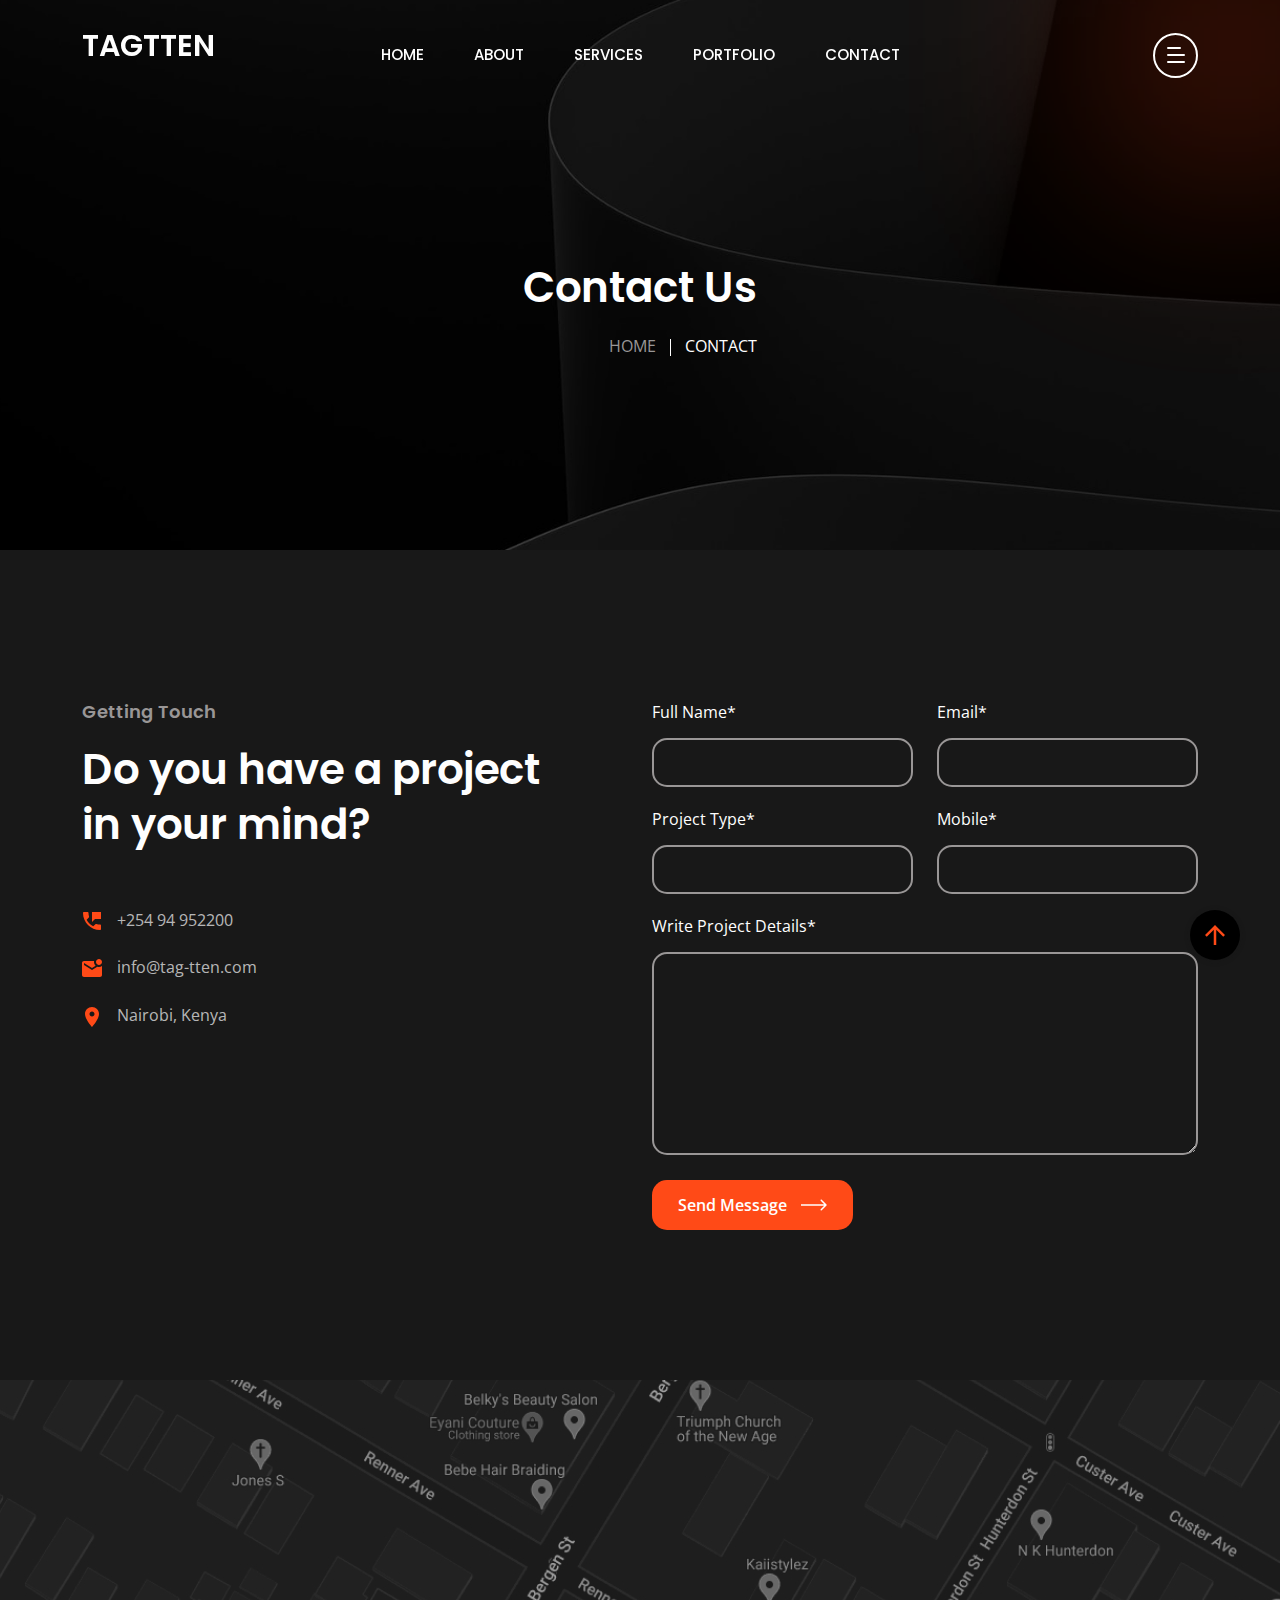
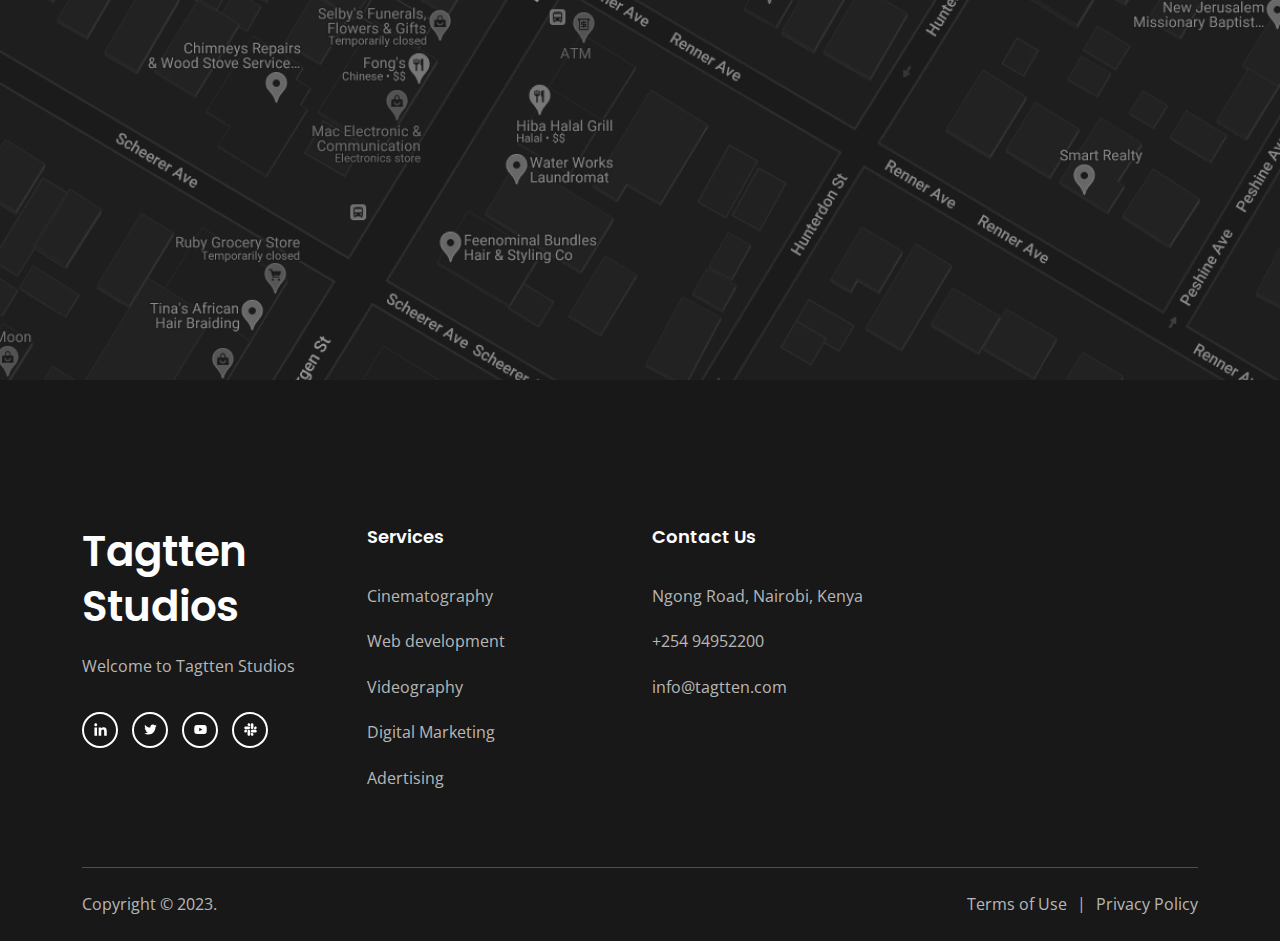
<file: contact.html>
<!DOCTYPE html>
<html class="no-js" lang="en">
  <!-- Mirrored from arino-html.vercel.app/contact.html by HTTrack Website Copier/3.x [XR&CO'2014], Wed, 14 Dec 2022 15:29:44 GMT -->
  <!-- Added by HTTrack --><meta
    http-equiv="content-type"
    content="text/html;charset=utf-8"
  /><!-- /Added by HTTrack -->
  <head>
    <!-- Meta Tags -->
    <meta charset="utf-8" />
    <meta http-equiv="x-ua-compatible" content="ie=edge" />
    <meta name="viewport" content="width=device-width, initial-scale=1" />
    <meta name="author" content="Laralink" />
    <!-- Favicon Icon -->
    <link rel="icon" href="assets/img/favicon.png" />
    <!-- Site Title -->
    <title>Tagtten Studios- contact</title>
    <link rel="stylesheet" href="assets/css/plugins/bootstrap.min.css" />
    <link rel="stylesheet" href="assets/css/plugins/lightgallery.min.css" />
    <link rel="stylesheet" href="assets/css/plugins/slick.css" />
    <link rel="stylesheet" href="assets/css/plugins/lightgallery.min.css" />
    <link rel="stylesheet" href="assets/css/plugins/animate.css" />
    <link rel="stylesheet" href="assets/css/style.css" />
  </head>

  <body>
    <div class="cs-preloader cs-center">
      <div class="cs-preloader_in"></div>
    </div>
    <!-- Start Header Section -->
    <header class="cs-site_header cs-style1 text-uppercase cs-sticky_header">
      <div class="cs-main_header">
        <div class="container">
          <div class="cs-main_header_in">
            <div class="cs-main_header_left">
              <a class="cs-site_branding" href="index.html">
                                <h3>Tagtten </h3>
               
              </a>
            </div>
            <div class="cs-main_header_center">
              <div class="cs-nav cs-primary_font cs-medium">
                <ul class="cs-nav_list">
                  <li class="menu-item cs-mega_menu">
                    <a href="index.html">Home</a>
                  </li>
                  <li><a href="about.html">About</a></li>
                  <li class="menu-item">
                    <a href="service.html">Services</a>
                  </li>
                  <li class="menu-item">
                    <a href="portfolio.html">Portfolio</a>
                  </li>
                  
                  <li class="menu-item">
                    <a href="contact.html">Contact</a>
                  </li>
                </ul>
              </div>
            </div>
            <div class="cs-main_header_right">
              <div class="cs-toolbox">
                <span class="cs-icon_btn">
                  <span class="cs-icon_btn_in">
                    <span></span>
                    <span></span>
                    <span></span>
                    <span></span>
                  </span>
                </span>
              </div>
            </div>
          </div>
        </div>
      </div>
    </header>
    <div class="cs-side_header">
      <button class="cs-close"></button>
      <div class="cs-side_header_overlay"></div>
      <div class="cs-side_header_in">
        <div class="cs-side_header_shape"></div>
        <a class="cs-site_branding" href="index.html">
          <img src="assets/img/footer_logo.svg" alt="Logo" />
        </a>
        <div class="cs-side_header_box">
          <h2 class="cs-side_header_heading">
            Do you have a project in your <br />
            mind? Keep connect us.
          </h2>
        </div>
        <div class="cs-side_header_box">
          <h3 class="cs-side_header_title cs-primary_color">Contact Us</h3>
          <ul class="cs-contact_info cs-style1 cs-mp0">
            <li>
              <svg
                width="18"
                height="18"
                viewBox="0 0 18 18"
                fill="none"
                xmlns="http://www.w3.org/2000/svg"
              >
                <path
                  d="M17 12.5C15.75 12.5 14.55 12.3 13.43 11.93C13.08 11.82 12.69 11.9 12.41 12.17L10.21 14.37C7.38 12.93 5.06 10.62 3.62 7.79L5.82 5.58C6.1 5.31 6.18 4.92 6.07 4.57C5.7 3.45 5.5 2.25 5.5 1C5.5 0.45 5.05 0 4.5 0H1C0.45 0 0 0.45 0 1C0 10.39 7.61 18 17 18C17.55 18 18 17.55 18 17V13.5C18 12.95 17.55 12.5 17 12.5ZM9 0V10L12 7H18V0H9Z"
                  fill="#FF4A17"
                />
              </svg>
              <span>+44 454 7800 112</span>
            </li>
            <li>
              <svg
                width="20"
                height="18"
                viewBox="0 0 20 18"
                fill="none"
                xmlns="http://www.w3.org/2000/svg"
              >
                <path
                  d="M20 6.98V16C20 17.1 19.1 18 18 18H2C0.9 18 0 17.1 0 16V4C0 2.9 0.9 2 2 2H12.1C12.04 2.32 12 2.66 12 3C12 4.48 12.65 5.79 13.67 6.71L10 9L2 4V6L10 11L15.3 7.68C15.84 7.88 16.4 8 17 8C18.13 8 19.16 7.61 20 6.98ZM14 3C14 4.66 15.34 6 17 6C18.66 6 20 4.66 20 3C20 1.34 18.66 0 17 0C15.34 0 14 1.34 14 3Z"
                  fill="#FF4A17"
                />
              </svg>
              <span>tagtten@gmail.com</span>
            </li>
            <li>
              <svg
                width="14"
                height="20"
                viewBox="0 0 14 20"
                fill="none"
                xmlns="http://www.w3.org/2000/svg"
              >
                <path
                  d="M7 0C3.13 0 0 3.13 0 7C0 12.25 7 20 7 20C7 20 14 12.25 14 7C14 3.13 10.87 0 7 0ZM7 9.5C5.62 9.5 4.5 8.38 4.5 7C4.5 5.62 5.62 4.5 7 4.5C8.38 4.5 9.5 5.62 9.5 7C9.5 8.38 8.38 9.5 7 9.5Z"
                  fill="#FF4A17"
                />
              </svg>
              <span>Ngong Road <br />Nairobi, Kenya</span>
            </li>
          </ul>
        </div>

        <div class="cs-side_header_box">
          <div class="cs-social_btns cs-style1">
            <a href="#" class="cs-center">
              <svg
                width="15"
                height="15"
                viewBox="0 0 15 15"
                fill="none"
                xmlns="http://www.w3.org/2000/svg"
              >
                <path
                  d="M4.04799 13.7497H1.45647V5.4043H4.04799V13.7497ZM2.75084 4.2659C1.92215 4.2659 1.25 3.57952 1.25 2.75084C1.25 2.35279 1.40812 1.97105 1.68958 1.68958C1.97105 1.40812 2.35279 1.25 2.75084 1.25C3.14888 1.25 3.53063 1.40812 3.81209 1.68958C4.09355 1.97105 4.25167 2.35279 4.25167 2.75084C4.25167 3.57952 3.57924 4.2659 2.75084 4.2659ZM13.7472 13.7497H11.1613V9.68722C11.1613 8.71903 11.1417 7.4774 9.81389 7.4774C8.46652 7.4774 8.26004 8.5293 8.26004 9.61747V13.7497H5.67132V5.4043H8.15681V6.54269H8.19308C8.53906 5.887 9.38421 5.19503 10.6451 5.19503C13.2679 5.19503 13.75 6.92215 13.75 9.16546V13.7497H13.7472Z"
                  fill="white"
                ></path>
              </svg>
            </a>
            <a href="#" class="cs-center">
              <svg
                width="13"
                height="11"
                viewBox="0 0 13 11"
                fill="none"
                xmlns="http://www.w3.org/2000/svg"
              >
                <path
                  d="M11.4651 2.95396C11.4731 3.065 11.4731 3.17606 11.4731 3.2871C11.4731 6.67383 8.89535 10.5761 4.18402 10.5761C2.73255 10.5761 1.38421 10.1557 0.25 9.42608C0.456226 9.44986 0.654494 9.4578 0.868655 9.4578C2.06629 9.4578 3.16879 9.0533 4.04918 8.36326C2.92291 8.33946 1.97906 7.60183 1.65386 6.5866C1.81251 6.61038 1.97112 6.62624 2.1377 6.62624C2.36771 6.62624 2.59774 6.59451 2.81188 6.53901C1.63802 6.30105 0.757595 5.26996 0.757595 4.02472V3.99301C1.09864 4.18336 1.49524 4.30233 1.91558 4.31818C1.22554 3.85814 0.773464 3.07294 0.773464 2.1846C0.773464 1.70872 0.900344 1.27249 1.12244 0.891774C2.38355 2.44635 4.27919 3.46156 6.40481 3.57262C6.36516 3.38226 6.34136 3.184 6.34136 2.9857C6.34136 1.57388 7.4835 0.423828 8.90323 0.423828C9.64086 0.423828 10.3071 0.733156 10.7751 1.23284C11.354 1.1218 11.9093 0.907643 12.401 0.614185C12.2106 1.20906 11.8061 1.70875 11.2748 2.02598C11.7903 1.97049 12.29 1.82769 12.75 1.62942C12.4011 2.13702 11.9648 2.5891 11.4651 2.95396V2.95396Z"
                  fill="white"
                ></path>
              </svg>
            </a>
            <a href="#" class="cs-center">
              <svg
                width="13"
                height="9"
                viewBox="0 0 13 9"
                fill="none"
                xmlns="http://www.w3.org/2000/svg"
              >
                <path
                  d="M12.4888 1.48066C12.345 0.939353 11.9215 0.513038 11.3837 0.368362C10.4089 0.105469 6.5 0.105469 6.5 0.105469C6.5 0.105469 2.59116 0.105469 1.61633 0.368362C1.07853 0.513061 0.65496 0.939353 0.5112 1.48066C0.25 2.4618 0.25 4.50887 0.25 4.50887C0.25 4.50887 0.25 6.55595 0.5112 7.53709C0.65496 8.0784 1.07853 8.48695 1.61633 8.63163C2.59116 8.89452 6.5 8.89452 6.5 8.89452C6.5 8.89452 10.4088 8.89452 11.3837 8.63163C11.9215 8.48695 12.345 8.0784 12.4888 7.53709C12.75 6.55595 12.75 4.50887 12.75 4.50887C12.75 4.50887 12.75 2.4618 12.4888 1.48066V1.48066ZM5.22158 6.36746V2.65029L8.48861 4.50892L5.22158 6.36746V6.36746Z"
                  fill="white"
                ></path>
              </svg>
            </a>
            <a href="#" class="cs-center">
              <svg
                width="13"
                height="13"
                viewBox="0 0 13 13"
                fill="none"
                xmlns="http://www.w3.org/2000/svg"
              >
                <path
                  d="M2.87612 8.149C2.87612 8.87165 2.28571 9.46205 1.56306 9.46205C0.840402 9.46205 0.25 8.87165 0.25 8.149C0.25 7.42634 0.840402 6.83594 1.56306 6.83594H2.87612V8.149ZM3.53795 8.149C3.53795 7.42634 4.12835 6.83594 4.851 6.83594C5.57366 6.83594 6.16406 7.42634 6.16406 8.149V11.4369C6.16406 12.1596 5.57366 12.75 4.851 12.75C4.12835 12.75 3.53795 12.1596 3.53795 11.4369V8.149ZM4.851 2.87612C4.12835 2.87612 3.53795 2.28571 3.53795 1.56306C3.53795 0.840402 4.12835 0.25 4.851 0.25C5.57366 0.25 6.16406 0.840402 6.16406 1.56306V2.87612H4.851V2.87612ZM4.851 3.53795C5.57366 3.53795 6.16406 4.12835 6.16406 4.851C6.16406 5.57366 5.57366 6.16406 4.851 6.16406H1.56306C0.840402 6.16406 0.25 5.57366 0.25 4.851C0.25 4.12835 0.840402 3.53795 1.56306 3.53795H4.851V3.53795ZM10.1239 4.851C10.1239 4.12835 10.7143 3.53795 11.4369 3.53795C12.1596 3.53795 12.75 4.12835 12.75 4.851C12.75 5.57366 12.1596 6.16406 11.4369 6.16406H10.1239V4.851V4.851ZM9.46205 4.851C9.46205 5.57366 8.87165 6.16406 8.149 6.16406C7.42634 6.16406 6.83594 5.57366 6.83594 4.851V1.56306C6.83594 0.840402 7.42634 0.25 8.149 0.25C8.87165 0.25 9.46205 0.840402 9.46205 1.56306V4.851V4.851ZM8.149 10.1239C8.87165 10.1239 9.46205 10.7143 9.46205 11.4369C9.46205 12.1596 8.87165 12.75 8.149 12.75C7.42634 12.75 6.83594 12.1596 6.83594 11.4369V10.1239H8.149ZM8.149 9.46205C7.42634 9.46205 6.83594 8.87165 6.83594 8.149C6.83594 7.42634 7.42634 6.83594 8.149 6.83594H11.4369C12.1596 6.83594 12.75 7.42634 12.75 8.149C12.75 8.87165 12.1596 9.46205 11.4369 9.46205H8.149Z"
                  fill="white"
                ></path>
              </svg>
            </a>
          </div>
        </div>
      </div>
    </div>
    <!-- End Header Section -->

    <!-- Start Hero -->
    <div
      class="cs-page_heading cs-style1 cs-center text-center cs-bg"
      data-src="assets/img/contact_hero_bg.jpeg"
    >
      <div class="container">
        <div class="cs-page_heading_in">
          <h1 class="cs-page_title cs-font_50 cs-white_color">Contact Us</h1>
          <ol class="breadcrumb text-uppercase">
            <li class="breadcrumb-item"><a href="index.html">Home</a></li>
            <li class="breadcrumb-item active">Contact</li>
          </ol>
        </div>
      </div>
    </div>
    <!-- End Hero -->
    <div class="cs-height_150 cs-height_lg_80"></div>
    <div class="container">
      <div class="row">
        <div class="col-lg-6">
          <div class="cs-section_heading cs-style1">
            <h3 class="cs-section_subtitle">Getting Touch</h3>
            <h2 class="cs-section_title">
              Do you have a project <br />in your mind?
            </h2>
          </div>
          <div class="cs-height_55 cs-height_lg_30"></div>
          <ul class="cs-contact_info cs-style1 cs-mp0">
            <li>
              <svg
                width="18"
                height="18"
                viewBox="0 0 18 18"
                fill="none"
                xmlns="http://www.w3.org/2000/svg"
              >
                <path
                  d="M17 12.5C15.75 12.5 14.55 12.3 13.43 11.93C13.08 11.82 12.69 11.9 12.41 12.17L10.21 14.37C7.38 12.93 5.06 10.62 3.62 7.79L5.82 5.58C6.1 5.31 6.18 4.92 6.07 4.57C5.7 3.45 5.5 2.25 5.5 1C5.5 0.45 5.05 0 4.5 0H1C0.45 0 0 0.45 0 1C0 10.39 7.61 18 17 18C17.55 18 18 17.55 18 17V13.5C18 12.95 17.55 12.5 17 12.5ZM9 0V10L12 7H18V0H9Z"
                  fill="#FF4A17"
                ></path>
              </svg>
              <span>+254 94 952200</span>
            </li>
            <li>
              <svg
                width="20"
                height="18"
                viewBox="0 0 20 18"
                fill="none"
                xmlns="http://www.w3.org/2000/svg"
              >
                <path
                  d="M20 6.98V16C20 17.1 19.1 18 18 18H2C0.9 18 0 17.1 0 16V4C0 2.9 0.9 2 2 2H12.1C12.04 2.32 12 2.66 12 3C12 4.48 12.65 5.79 13.67 6.71L10 9L2 4V6L10 11L15.3 7.68C15.84 7.88 16.4 8 17 8C18.13 8 19.16 7.61 20 6.98ZM14 3C14 4.66 15.34 6 17 6C18.66 6 20 4.66 20 3C20 1.34 18.66 0 17 0C15.34 0 14 1.34 14 3Z"
                  fill="#FF4A17"
                ></path>
              </svg>
              <span>info@tag-tten.com</span>
            </li>
            <li>
              <svg
                width="14"
                height="20"
                viewBox="0 0 14 20"
                fill="none"
                xmlns="http://www.w3.org/2000/svg"
              >
                <path
                  d="M7 0C3.13 0 0 3.13 0 7C0 12.25 7 20 7 20C7 20 14 12.25 14 7C14 3.13 10.87 0 7 0ZM7 9.5C5.62 9.5 4.5 8.38 4.5 7C4.5 5.62 5.62 4.5 7 4.5C8.38 4.5 9.5 5.62 9.5 7C9.5 8.38 8.38 9.5 7 9.5Z"
                  fill="#FF4A17"
                ></path>
              </svg>
              <span>Nairobi, Kenya </span>
            </li>
          </ul>
          <div class="cs-height_0 cs-height_lg_50"></div>
        </div>
        <div class="col-lg-6">
          <form
            action="https://api.web3forms.com/submit"
            method="POST"
            class="row"
          >
            <input
              type="hidden"
              name="apikey"
              value="ad46cf8b-0835-4d54-b2df-4afef89b0728"
            />
            <!-- Optional: Can be type="hidden" or type="text" for subject -->
            <input
              type="hidden"
              name="subject"
              value="Submission from Laralink Template"
            />
            <!-- If javascript, use "window.location.hash" for redirects -->
            <input
              type="hidden"
              name="redirect"
              value="https://web3forms.com/success"
            />
            <div class="col-sm-6">
              <label class="cs-primary_color">Full Name*</label>
              <input
                type="text"
                class="cs-form_field"
                name="full-name"
                required
              />
              <div class="cs-height_20 cs-height_lg_20"></div>
            </div>
            <div class="col-sm-6">
              <label class="cs-primary_color">Email*</label>
              <input type="text" class="cs-form_field" name="email" required />
              <div class="cs-height_20 cs-height_lg_20"></div>
            </div>
            <div class="col-sm-6">
              <label class="cs-primary_color">Project Type*</label>
              <input
                type="text"
                class="cs-form_field"
                name="project"
                required
              />
              <div class="cs-height_20 cs-height_lg_20"></div>
            </div>
            <div class="col-sm-6">
              <label class="cs-primary_color">Mobile*</label>
              <input type="text" class="cs-form_field" name="number" required />
              <div class="cs-height_20 cs-height_lg_20"></div>
            </div>
            <div class="col-lg-12">
              <label class="cs-primary_color">Write Project Details*</label>
              <textarea
                cols="30"
                rows="7"
                class="cs-form_field"
                name="message"
                required
              ></textarea>
              <div class="cs-height_25 cs-height_lg_25"></div>
            </div>
            <div class="col-lg-12">
              <button class="cs-btn cs-style1" type="submit">
                <span>Send Message</span>
                <svg
                  width="26"
                  height="12"
                  viewBox="0 0 26 12"
                  fill="none"
                  xmlns="http://www.w3.org/2000/svg"
                >
                  <path
                    d="M25.5303 6.53033C25.8232 6.23744 25.8232 5.76256 25.5303 5.46967L20.7574 0.696699C20.4645 0.403806 19.9896 0.403806 19.6967 0.696699C19.4038 0.989593 19.4038 1.46447 19.6967 1.75736L23.9393 6L19.6967 10.2426C19.4038 10.5355 19.4038 11.0104 19.6967 11.3033C19.9896 11.5962 20.4645 11.5962 20.7574 11.3033L25.5303 6.53033ZM0 6.75H25V5.25H0V6.75Z"
                    fill="currentColor"
                  />
                </svg>
              </button>
            </div>
          </form>
        </div>
      </div>
    </div>
    <div class="cs-height_150 cs-height_lg_80"></div>
    <div class="cs-google_map cs-bg" data-src="assets/img/map_img.jpeg">
      <!-- <iframe
        src="https://www.google.com/maps/embed?pb=!1m18!1m12!1m3!1d96652.27317354927!2d-74.33557928194516!3d40.79756494697628!2m3!1f0!2f0!3f0!3m2!1i1024!2i768!4f13.1!3m3!1m2!1s0x89c3a82f1352d0dd%3A0x81d4f72c4435aab5!2sTroy+Meadows+Wetlands!5e0!3m2!1sen!2sbd!4v1563075599994!5m2!1sen!2sbd"
        allowfullscreen
      ></iframe> -->

      <iframe
        src="https://www.google.com/maps/embed?pb=!1m18!1m12!1m3!1d15955.243520872524!2d36.81167708087079!3d-1.287596629202384!2m3!1f0!2f0!3f0!3m2!1i1024!2i768!4f13.1!3m3!1m2!1s0x182f10d9d6a3d151%3A0x98c31a226398a045!2sCity%20Square%2C%20Nairobi!5e0!3m2!1sen!2ske!4v1682104812985!5m2!1sen!2ske"
        allowfullscreen=""
        loading="lazy"
        referrerpolicy="no-referrer-when-downgrade"
      ></iframe>
    </div>
    <div class="cs-height_50 cs-height_lg_40"></div>
    <!-- Start Footer -->
    <footer class="cs-fooer">
      <div class="cs-fooer_main">
        <div class="container">
          <div class="row">
            <div class="col-lg-3 col-sm-6">
              <div class="cs-footer_item">
                <div class="cs-text_widget">
                                    <h2>Tagtten Studios</h2>
                  <p>
                    Welcome to Tagtten Studios

                  </p>
                </div>
                <div class="cs-social_btns cs-style1">
                  <a href="#" class="cs-center">
                    <svg
                      width="15"
                      height="15"
                      viewBox="0 0 15 15"
                      fill="none"
                      xmlns="http://www.w3.org/2000/svg"
                    >
                      <path
                        d="M4.04799 13.7497H1.45647V5.4043H4.04799V13.7497ZM2.75084 4.2659C1.92215 4.2659 1.25 3.57952 1.25 2.75084C1.25 2.35279 1.40812 1.97105 1.68958 1.68958C1.97105 1.40812 2.35279 1.25 2.75084 1.25C3.14888 1.25 3.53063 1.40812 3.81209 1.68958C4.09355 1.97105 4.25167 2.35279 4.25167 2.75084C4.25167 3.57952 3.57924 4.2659 2.75084 4.2659ZM13.7472 13.7497H11.1613V9.68722C11.1613 8.71903 11.1417 7.4774 9.81389 7.4774C8.46652 7.4774 8.26004 8.5293 8.26004 9.61747V13.7497H5.67132V5.4043H8.15681V6.54269H8.19308C8.53906 5.887 9.38421 5.19503 10.6451 5.19503C13.2679 5.19503 13.75 6.92215 13.75 9.16546V13.7497H13.7472Z"
                        fill="white"
                      />
                    </svg>
                  </a>
                  <a href="#" class="cs-center">
                    <svg
                      width="13"
                      height="11"
                      viewBox="0 0 13 11"
                      fill="none"
                      xmlns="http://www.w3.org/2000/svg"
                    >
                      <path
                        d="M11.4651 2.95396C11.4731 3.065 11.4731 3.17606 11.4731 3.2871C11.4731 6.67383 8.89535 10.5761 4.18402 10.5761C2.73255 10.5761 1.38421 10.1557 0.25 9.42608C0.456226 9.44986 0.654494 9.4578 0.868655 9.4578C2.06629 9.4578 3.16879 9.0533 4.04918 8.36326C2.92291 8.33946 1.97906 7.60183 1.65386 6.5866C1.81251 6.61038 1.97112 6.62624 2.1377 6.62624C2.36771 6.62624 2.59774 6.59451 2.81188 6.53901C1.63802 6.30105 0.757595 5.26996 0.757595 4.02472V3.99301C1.09864 4.18336 1.49524 4.30233 1.91558 4.31818C1.22554 3.85814 0.773464 3.07294 0.773464 2.1846C0.773464 1.70872 0.900344 1.27249 1.12244 0.891774C2.38355 2.44635 4.27919 3.46156 6.40481 3.57262C6.36516 3.38226 6.34136 3.184 6.34136 2.9857C6.34136 1.57388 7.4835 0.423828 8.90323 0.423828C9.64086 0.423828 10.3071 0.733156 10.7751 1.23284C11.354 1.1218 11.9093 0.907643 12.401 0.614185C12.2106 1.20906 11.8061 1.70875 11.2748 2.02598C11.7903 1.97049 12.29 1.82769 12.75 1.62942C12.4011 2.13702 11.9648 2.5891 11.4651 2.95396V2.95396Z"
                        fill="white"
                      />
                    </svg>
                  </a>
                  <a href="#" class="cs-center">
                    <svg
                      width="13"
                      height="9"
                      viewBox="0 0 13 9"
                      fill="none"
                      xmlns="http://www.w3.org/2000/svg"
                    >
                      <path
                        d="M12.4888 1.48066C12.345 0.939353 11.9215 0.513038 11.3837 0.368362C10.4089 0.105469 6.5 0.105469 6.5 0.105469C6.5 0.105469 2.59116 0.105469 1.61633 0.368362C1.07853 0.513061 0.65496 0.939353 0.5112 1.48066C0.25 2.4618 0.25 4.50887 0.25 4.50887C0.25 4.50887 0.25 6.55595 0.5112 7.53709C0.65496 8.0784 1.07853 8.48695 1.61633 8.63163C2.59116 8.89452 6.5 8.89452 6.5 8.89452C6.5 8.89452 10.4088 8.89452 11.3837 8.63163C11.9215 8.48695 12.345 8.0784 12.4888 7.53709C12.75 6.55595 12.75 4.50887 12.75 4.50887C12.75 4.50887 12.75 2.4618 12.4888 1.48066V1.48066ZM5.22158 6.36746V2.65029L8.48861 4.50892L5.22158 6.36746V6.36746Z"
                        fill="white"
                      />
                    </svg>
                  </a>
                  <a href="#" class="cs-center">
                    <svg
                      width="13"
                      height="13"
                      viewBox="0 0 13 13"
                      fill="none"
                      xmlns="http://www.w3.org/2000/svg"
                    >
                      <path
                        d="M2.87612 8.149C2.87612 8.87165 2.28571 9.46205 1.56306 9.46205C0.840402 9.46205 0.25 8.87165 0.25 8.149C0.25 7.42634 0.840402 6.83594 1.56306 6.83594H2.87612V8.149ZM3.53795 8.149C3.53795 7.42634 4.12835 6.83594 4.851 6.83594C5.57366 6.83594 6.16406 7.42634 6.16406 8.149V11.4369C6.16406 12.1596 5.57366 12.75 4.851 12.75C4.12835 12.75 3.53795 12.1596 3.53795 11.4369V8.149ZM4.851 2.87612C4.12835 2.87612 3.53795 2.28571 3.53795 1.56306C3.53795 0.840402 4.12835 0.25 4.851 0.25C5.57366 0.25 6.16406 0.840402 6.16406 1.56306V2.87612H4.851V2.87612ZM4.851 3.53795C5.57366 3.53795 6.16406 4.12835 6.16406 4.851C6.16406 5.57366 5.57366 6.16406 4.851 6.16406H1.56306C0.840402 6.16406 0.25 5.57366 0.25 4.851C0.25 4.12835 0.840402 3.53795 1.56306 3.53795H4.851V3.53795ZM10.1239 4.851C10.1239 4.12835 10.7143 3.53795 11.4369 3.53795C12.1596 3.53795 12.75 4.12835 12.75 4.851C12.75 5.57366 12.1596 6.16406 11.4369 6.16406H10.1239V4.851V4.851ZM9.46205 4.851C9.46205 5.57366 8.87165 6.16406 8.149 6.16406C7.42634 6.16406 6.83594 5.57366 6.83594 4.851V1.56306C6.83594 0.840402 7.42634 0.25 8.149 0.25C8.87165 0.25 9.46205 0.840402 9.46205 1.56306V4.851V4.851ZM8.149 10.1239C8.87165 10.1239 9.46205 10.7143 9.46205 11.4369C9.46205 12.1596 8.87165 12.75 8.149 12.75C7.42634 12.75 6.83594 12.1596 6.83594 11.4369V10.1239H8.149ZM8.149 9.46205C7.42634 9.46205 6.83594 8.87165 6.83594 8.149C6.83594 7.42634 7.42634 6.83594 8.149 6.83594H11.4369C12.1596 6.83594 12.75 7.42634 12.75 8.149C12.75 8.87165 12.1596 9.46205 11.4369 9.46205H8.149Z"
                        fill="white"
                      />
                    </svg>
                  </a>
                </div>
              </div>
            </div>
            <div class="col-lg-3 col-sm-6">
              <div class="cs-footer_item">
                <h2 class="cs-widget_title">Services</h2>
                <ul class="cs-menu_widget cs-mp0">
                  <li><a href="#">Cinematography</a></li>
                  <li><a href="#">Web development</a></li>
                  <li><a href="#">Videography</a></li>
                  <li><a href="#">Digital Marketing</a></li>
                  <li><a href="#">Adertising</a></li>
                </ul>
              </div>
            </div>
            <div class="col-lg-3 col-sm-6">
              <div class="cs-footer_item">
                <h2 class="cs-widget_title">Contact Us</h2>
                <ul class="cs-menu_widget cs-mp0">
                  <li>Ngong Road, Nairobi, Kenya</li>
                  <li>+254 94952200</li>
                  <li>info@tagtten.com</li>
                </ul>
              </div>
            </div>
          </div>
        </div>
      </div>
      <div class="container">
        <div class="cs-bottom_footer">
          <div class="cs-bottom_footer_left">
            <div class="cs-copyright">Copyright © 2023.</div>
          </div>
          <div class="cs-bottom_footer_right">
            <ul class="cs-footer_links cs-mp0">
              <li><a href="#">Terms of Use</a></li>
              <li><a href="#">Privacy Policy</a></li>
            </ul>
          </div>
        </div>
      </div>
    </footer>
    <!-- End Footer -->

    <span class="cs-scrollup">
      <svg
        width="20"
        height="20"
        viewBox="0 0 20 20"
        fill="none"
        xmlns="http://www.w3.org/2000/svg"
      >
        <path
          d="M0 10L1.7625 11.7625L8.75 4.7875V20H11.25V4.7875L18.225 11.775L20 10L10 0L0 10Z"
          fill="currentColor"
        />
      </svg>
    </span>

    <!-- Start Video Popup -->
    <div class="cs-video_popup">
      <div class="cs-video_popup_overlay"></div>
      <div class="cs-video_popup_content">
        <div class="cs-video_popup_layer"></div>
        <div class="cs-video_popup_container">
          <div class="cs-video_popup_align">
            <div class="embed-responsive embed-responsive-16by9">
              <iframe class="embed-responsive-item" src="about:blank"></iframe>
            </div>
          </div>
          <div class="cs-video_popup_close"></div>
        </div>
      </div>
    </div>
    <!-- End Video Popup -->

    <!-- Script -->
    <script src="assets/js/plugins/jquery-3.6.0.min.js"></script>
    <script src="assets/js/plugins/isotope.pkg.min.js"></script>
    <script src="assets/js/plugins/jquery.slick.min.js"></script>
    <script src="assets/js/plugins/jquery.counter.min.js"></script>
    <script src="assets/js/plugins/lightgallery.min.js"></script>
    <script src="assets/js/plugins/wow.min.js"></script>
    <script src="assets/js/main.js"></script>
  </body>

  <!-- Mirrored from arino-html.vercel.app/contact.html by HTTrack Website Copier/3.x [XR&CO'2014], Wed, 14 Dec 2022 15:29:45 GMT -->
</html>
</file>
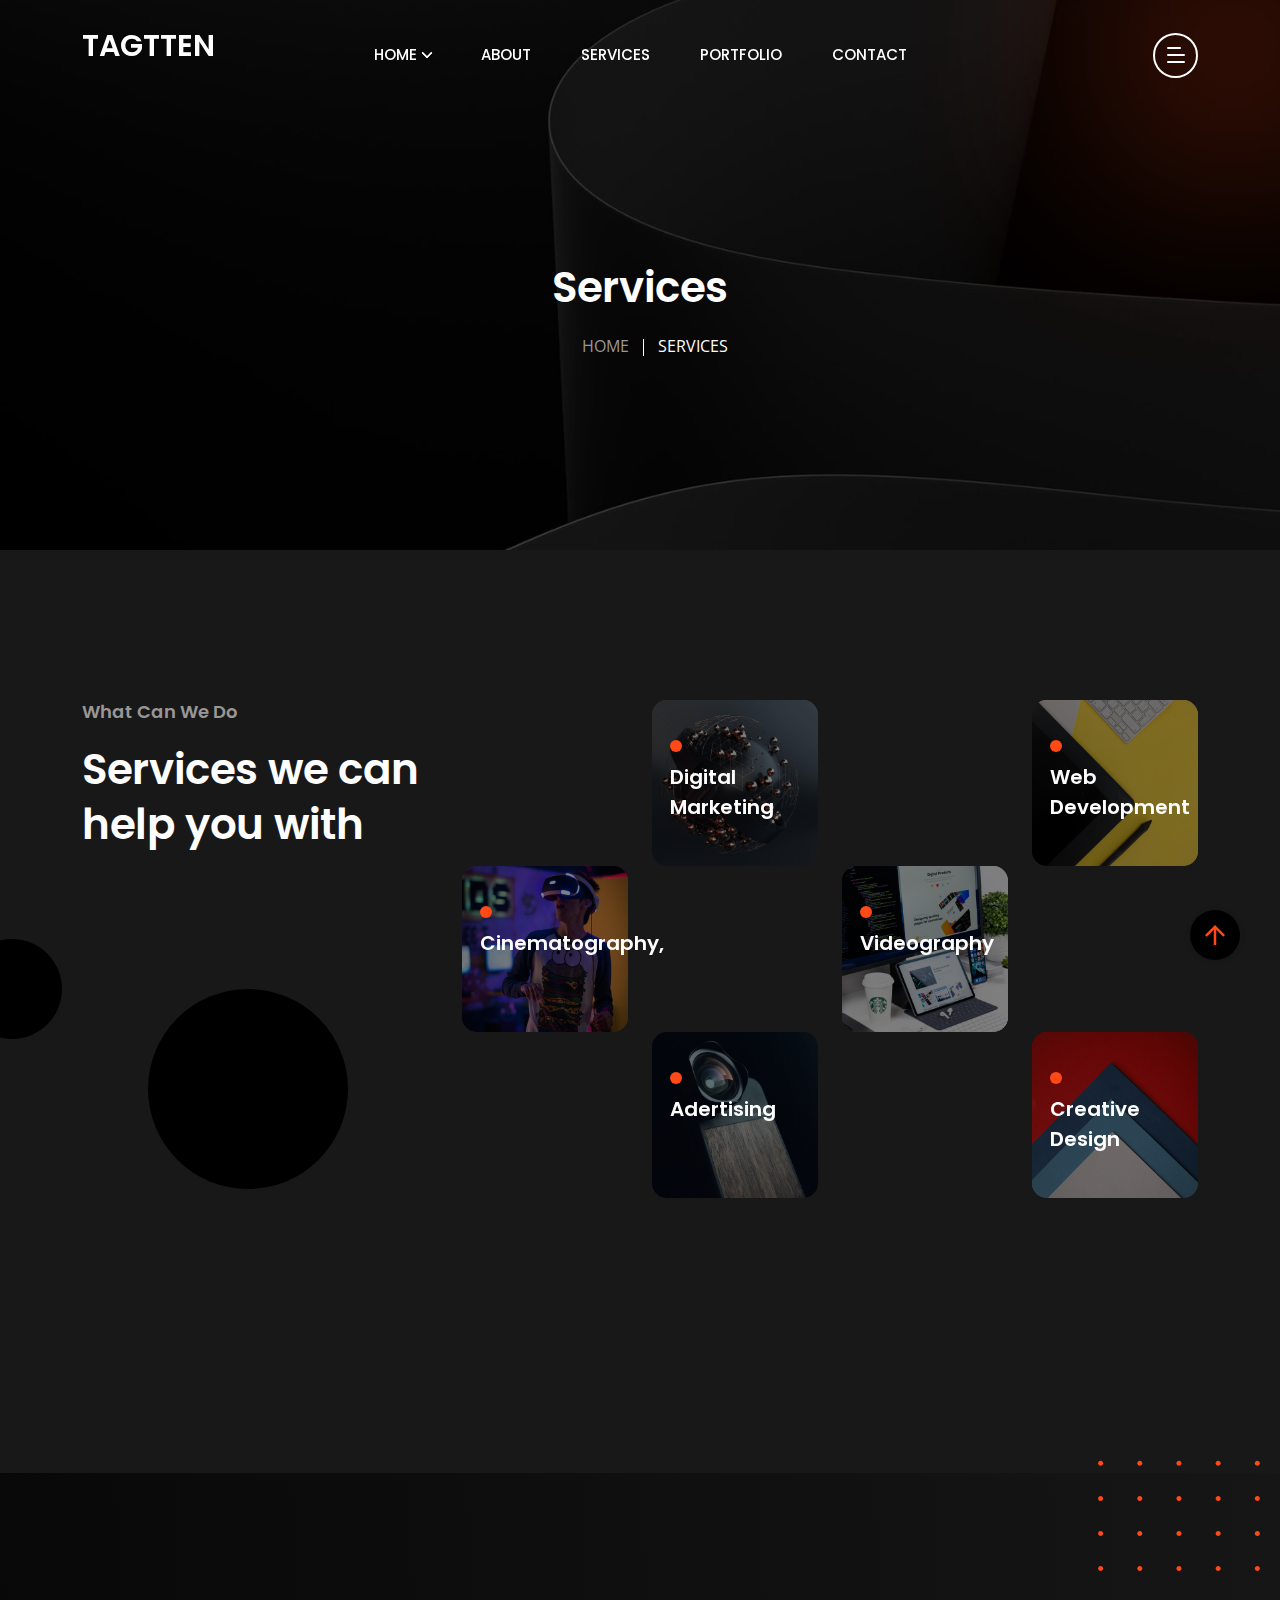
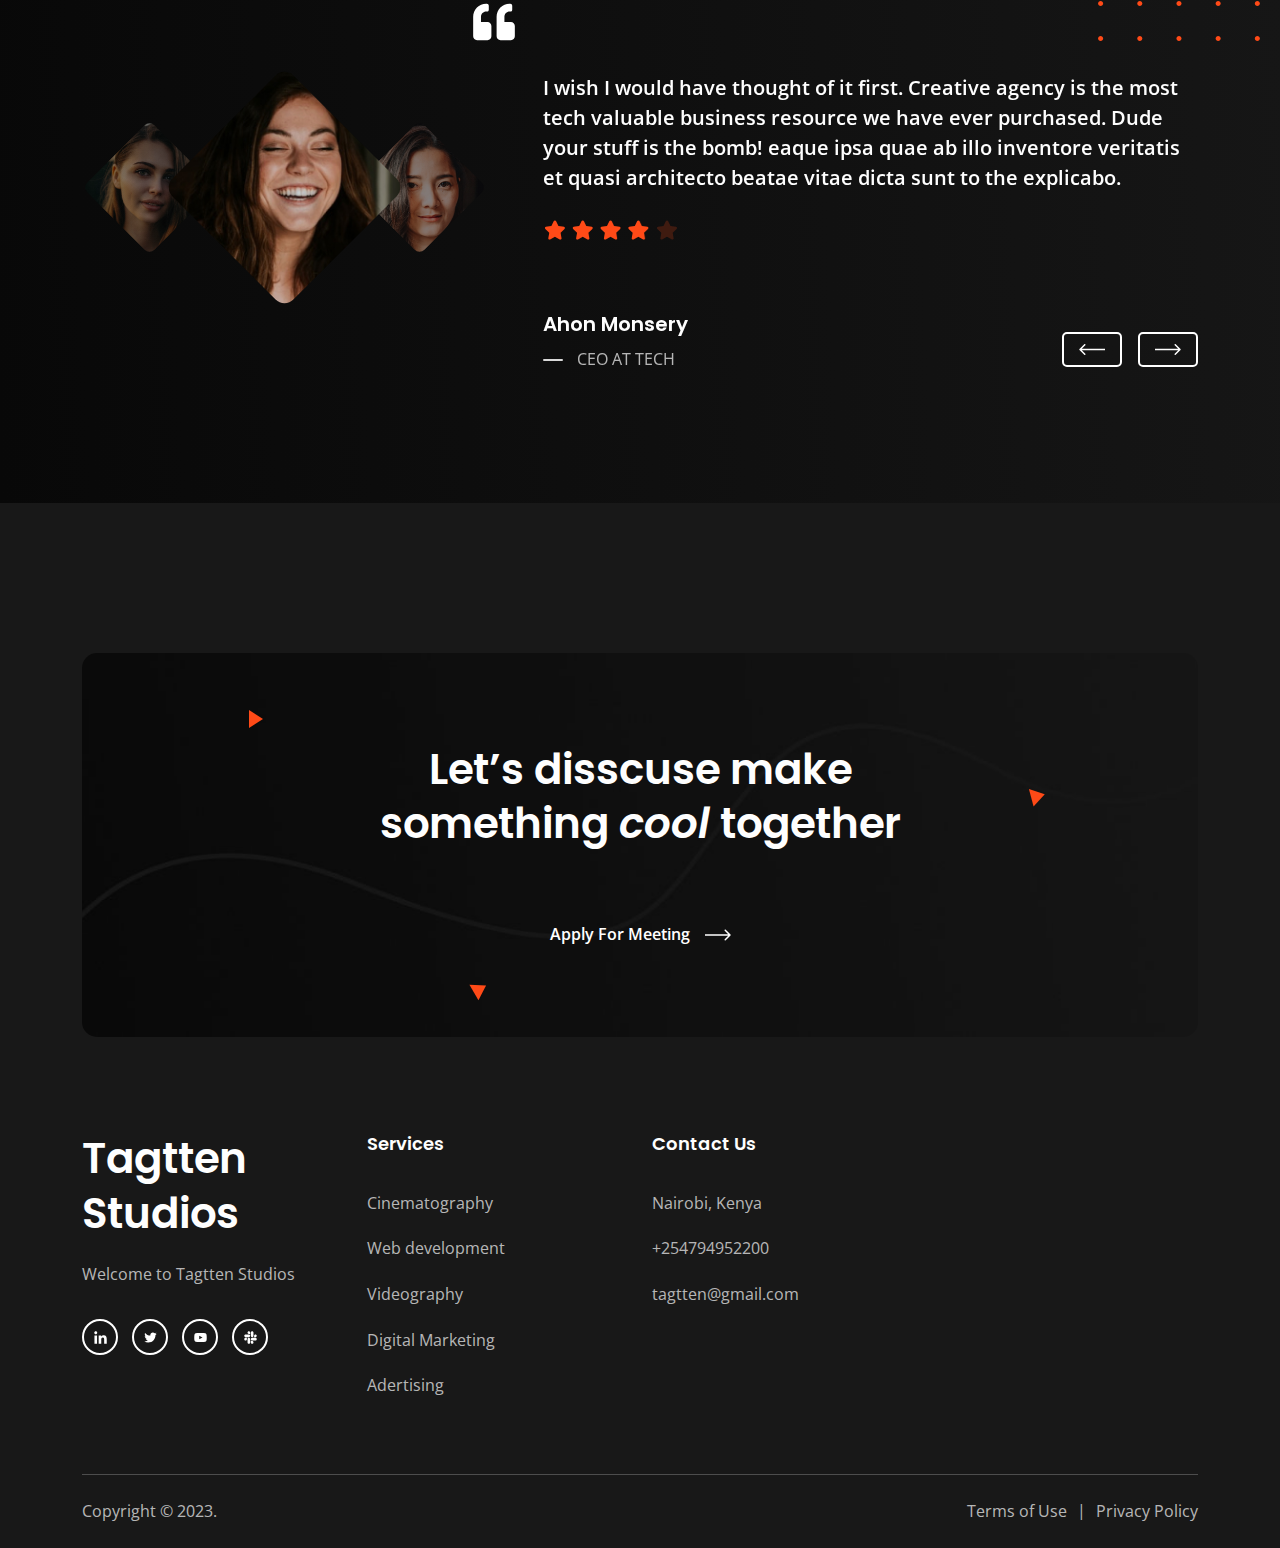
<file: service.html>
<!DOCTYPE html>
<html class="no-js" lang="en">
  <!-- Mirrored from arino-html.vercel.app/service.html by HTTrack Website Copier/3.x [XR&CO'2014], Wed, 14 Dec 2022 15:29:33 GMT -->
  <!-- Added by HTTrack --><meta
    http-equiv="content-type"
    content="text/html;charset=utf-8"
  /><!-- /Added by HTTrack -->
  <head>
    <!-- Meta Tags -->
    <meta charset="utf-8" />
    <meta http-equiv="x-ua-compatible" content="ie=edge" />
    <meta name="viewport" content="width=device-width, initial-scale=1" />
    <meta name="author" content="Laralink" />
    <!-- Favicon Icon -->
    <link rel="icon" href="assets/img/favicon.png" />
    <!-- Site Title -->
    <title>Tagtten Studios - Service</title>
    <link rel="stylesheet" href="assets/css/plugins/bootstrap.min.css" />
    <link rel="stylesheet" href="assets/css/plugins/lightgallery.min.css" />
    <link rel="stylesheet" href="assets/css/plugins/slick.css" />
    <link rel="stylesheet" href="assets/css/plugins/lightgallery.min.css" />
    <link rel="stylesheet" href="assets/css/plugins/animate.css" />
    <link rel="stylesheet" href="assets/css/style.css" />
  </head>

  <body>
    <div class="cs-preloader cs-center">
      <div class="cs-preloader_in"></div>
    </div>
    <!-- Start Header Section -->
    <header class="cs-site_header cs-style1 text-uppercase cs-sticky_header">
      <div class="cs-main_header">
        <div class="container">
          <div class="cs-main_header_in">
            <div class="cs-main_header_left">
              <a class="cs-site_branding" href="index.html">
                                <h3>Tagtten </h3>
              </a>
            </div>
            <div class="cs-main_header_center">
              <div class="cs-nav cs-primary_font cs-medium">
                <ul class="cs-nav_list">
                  <li class="menu-item-has-children cs-mega_menu">
                    <a href="index.html">Home</a>
                  </li>
                  <li><a href="about.html">About</a></li>
                  <li class="menu-item"><a href="service.html">Services</a></li>
                  <li class="menu-item">
                    <a href="portfolio.html">Portfolio</a>
                  </li>
                  <li class="menu-item"><a href="contact.html">Contact</a></li>
                </ul>
              </div>
            </div>
            <div class="cs-main_header_right">
              <div class="cs-toolbox">
                <span class="cs-icon_btn">
                  <span class="cs-icon_btn_in">
                    <span></span>
                    <span></span>
                    <span></span>
                    <span></span>
                  </span>
                </span>
              </div>
            </div>
          </div>
        </div>
      </div>
    </header>
    <div class="cs-side_header">
      <button class="cs-close"></button>
      <div class="cs-side_header_overlay"></div>
      <div class="cs-side_header_in">
        <div class="cs-side_header_shape"></div>
        <a class="cs-site_branding" href="index.html">
          <img src="assets/img/footer_logo.svg" alt="Logo" />
        </a>
        <div class="cs-side_header_box">
          <h2 class="cs-side_header_heading">
            Do you have a project in your <br />
            mind? Keep connect us.
          </h2>
        </div>
        <div class="cs-side_header_box">
          <h3 class="cs-side_header_title cs-primary_color">Contact Us</h3>
          <ul class="cs-contact_info cs-style1 cs-mp0">
            <li>
              <svg
                width="18"
                height="18"
                viewBox="0 0 18 18"
                fill="none"
                xmlns="http://www.w3.org/2000/svg"
              >
                <path
                  d="M17 12.5C15.75 12.5 14.55 12.3 13.43 11.93C13.08 11.82 12.69 11.9 12.41 12.17L10.21 14.37C7.38 12.93 5.06 10.62 3.62 7.79L5.82 5.58C6.1 5.31 6.18 4.92 6.07 4.57C5.7 3.45 5.5 2.25 5.5 1C5.5 0.45 5.05 0 4.5 0H1C0.45 0 0 0.45 0 1C0 10.39 7.61 18 17 18C17.55 18 18 17.55 18 17V13.5C18 12.95 17.55 12.5 17 12.5ZM9 0V10L12 7H18V0H9Z"
                  fill="#FF4A17"
                />
              </svg>
              <span>+254794952200</span>
            </li>
            <li>
              <svg
                width="20"
                height="18"
                viewBox="0 0 20 18"
                fill="none"
                xmlns="http://www.w3.org/2000/svg"
              >
                <path
                  d="M20 6.98V16C20 17.1 19.1 18 18 18H2C0.9 18 0 17.1 0 16V4C0 2.9 0.9 2 2 2H12.1C12.04 2.32 12 2.66 12 3C12 4.48 12.65 5.79 13.67 6.71L10 9L2 4V6L10 11L15.3 7.68C15.84 7.88 16.4 8 17 8C18.13 8 19.16 7.61 20 6.98ZM14 3C14 4.66 15.34 6 17 6C18.66 6 20 4.66 20 3C20 1.34 18.66 0 17 0C15.34 0 14 1.34 14 3Z"
                  fill="#FF4A17"
                />
              </svg>
              <span>tagtten@gmail.com</span>
            </li>
            <li>
              <svg
                width="14"
                height="20"
                viewBox="0 0 14 20"
                fill="none"
                xmlns="http://www.w3.org/2000/svg"
              >
                <path
                  d="M7 0C3.13 0 0 3.13 0 7C0 12.25 7 20 7 20C7 20 14 12.25 14 7C14 3.13 10.87 0 7 0ZM7 9.5C5.62 9.5 4.5 8.38 4.5 7C4.5 5.62 5.62 4.5 7 4.5C8.38 4.5 9.5 5.62 9.5 7C9.5 8.38 8.38 9.5 7 9.5Z"
                  fill="#FF4A17"
                />
              </svg>
              <span>CBD <br />Nairobi, Kenya</span>
            </li>
          </ul>
        </div>

        <div class="cs-side_header_box">
          <div class="cs-social_btns cs-style1">
            <a href="#" class="cs-center">
              <svg
                width="15"
                height="15"
                viewBox="0 0 15 15"
                fill="none"
                xmlns="http://www.w3.org/2000/svg"
              >
                <path
                  d="M4.04799 13.7497H1.45647V5.4043H4.04799V13.7497ZM2.75084 4.2659C1.92215 4.2659 1.25 3.57952 1.25 2.75084C1.25 2.35279 1.40812 1.97105 1.68958 1.68958C1.97105 1.40812 2.35279 1.25 2.75084 1.25C3.14888 1.25 3.53063 1.40812 3.81209 1.68958C4.09355 1.97105 4.25167 2.35279 4.25167 2.75084C4.25167 3.57952 3.57924 4.2659 2.75084 4.2659ZM13.7472 13.7497H11.1613V9.68722C11.1613 8.71903 11.1417 7.4774 9.81389 7.4774C8.46652 7.4774 8.26004 8.5293 8.26004 9.61747V13.7497H5.67132V5.4043H8.15681V6.54269H8.19308C8.53906 5.887 9.38421 5.19503 10.6451 5.19503C13.2679 5.19503 13.75 6.92215 13.75 9.16546V13.7497H13.7472Z"
                  fill="white"
                ></path>
              </svg>
            </a>
            <a href="#" class="cs-center">
              <svg
                width="13"
                height="11"
                viewBox="0 0 13 11"
                fill="none"
                xmlns="http://www.w3.org/2000/svg"
              >
                <path
                  d="M11.4651 2.95396C11.4731 3.065 11.4731 3.17606 11.4731 3.2871C11.4731 6.67383 8.89535 10.5761 4.18402 10.5761C2.73255 10.5761 1.38421 10.1557 0.25 9.42608C0.456226 9.44986 0.654494 9.4578 0.868655 9.4578C2.06629 9.4578 3.16879 9.0533 4.04918 8.36326C2.92291 8.33946 1.97906 7.60183 1.65386 6.5866C1.81251 6.61038 1.97112 6.62624 2.1377 6.62624C2.36771 6.62624 2.59774 6.59451 2.81188 6.53901C1.63802 6.30105 0.757595 5.26996 0.757595 4.02472V3.99301C1.09864 4.18336 1.49524 4.30233 1.91558 4.31818C1.22554 3.85814 0.773464 3.07294 0.773464 2.1846C0.773464 1.70872 0.900344 1.27249 1.12244 0.891774C2.38355 2.44635 4.27919 3.46156 6.40481 3.57262C6.36516 3.38226 6.34136 3.184 6.34136 2.9857C6.34136 1.57388 7.4835 0.423828 8.90323 0.423828C9.64086 0.423828 10.3071 0.733156 10.7751 1.23284C11.354 1.1218 11.9093 0.907643 12.401 0.614185C12.2106 1.20906 11.8061 1.70875 11.2748 2.02598C11.7903 1.97049 12.29 1.82769 12.75 1.62942C12.4011 2.13702 11.9648 2.5891 11.4651 2.95396V2.95396Z"
                  fill="white"
                ></path>
              </svg>
            </a>
            <a href="#" class="cs-center">
              <svg
                width="13"
                height="9"
                viewBox="0 0 13 9"
                fill="none"
                xmlns="http://www.w3.org/2000/svg"
              >
                <path
                  d="M12.4888 1.48066C12.345 0.939353 11.9215 0.513038 11.3837 0.368362C10.4089 0.105469 6.5 0.105469 6.5 0.105469C6.5 0.105469 2.59116 0.105469 1.61633 0.368362C1.07853 0.513061 0.65496 0.939353 0.5112 1.48066C0.25 2.4618 0.25 4.50887 0.25 4.50887C0.25 4.50887 0.25 6.55595 0.5112 7.53709C0.65496 8.0784 1.07853 8.48695 1.61633 8.63163C2.59116 8.89452 6.5 8.89452 6.5 8.89452C6.5 8.89452 10.4088 8.89452 11.3837 8.63163C11.9215 8.48695 12.345 8.0784 12.4888 7.53709C12.75 6.55595 12.75 4.50887 12.75 4.50887C12.75 4.50887 12.75 2.4618 12.4888 1.48066V1.48066ZM5.22158 6.36746V2.65029L8.48861 4.50892L5.22158 6.36746V6.36746Z"
                  fill="white"
                ></path>
              </svg>
            </a>
            <a href="#" class="cs-center">
              <svg
                width="13"
                height="13"
                viewBox="0 0 13 13"
                fill="none"
                xmlns="http://www.w3.org/2000/svg"
              >
                <path
                  d="M2.87612 8.149C2.87612 8.87165 2.28571 9.46205 1.56306 9.46205C0.840402 9.46205 0.25 8.87165 0.25 8.149C0.25 7.42634 0.840402 6.83594 1.56306 6.83594H2.87612V8.149ZM3.53795 8.149C3.53795 7.42634 4.12835 6.83594 4.851 6.83594C5.57366 6.83594 6.16406 7.42634 6.16406 8.149V11.4369C6.16406 12.1596 5.57366 12.75 4.851 12.75C4.12835 12.75 3.53795 12.1596 3.53795 11.4369V8.149ZM4.851 2.87612C4.12835 2.87612 3.53795 2.28571 3.53795 1.56306C3.53795 0.840402 4.12835 0.25 4.851 0.25C5.57366 0.25 6.16406 0.840402 6.16406 1.56306V2.87612H4.851V2.87612ZM4.851 3.53795C5.57366 3.53795 6.16406 4.12835 6.16406 4.851C6.16406 5.57366 5.57366 6.16406 4.851 6.16406H1.56306C0.840402 6.16406 0.25 5.57366 0.25 4.851C0.25 4.12835 0.840402 3.53795 1.56306 3.53795H4.851V3.53795ZM10.1239 4.851C10.1239 4.12835 10.7143 3.53795 11.4369 3.53795C12.1596 3.53795 12.75 4.12835 12.75 4.851C12.75 5.57366 12.1596 6.16406 11.4369 6.16406H10.1239V4.851V4.851ZM9.46205 4.851C9.46205 5.57366 8.87165 6.16406 8.149 6.16406C7.42634 6.16406 6.83594 5.57366 6.83594 4.851V1.56306C6.83594 0.840402 7.42634 0.25 8.149 0.25C8.87165 0.25 9.46205 0.840402 9.46205 1.56306V4.851V4.851ZM8.149 10.1239C8.87165 10.1239 9.46205 10.7143 9.46205 11.4369C9.46205 12.1596 8.87165 12.75 8.149 12.75C7.42634 12.75 6.83594 12.1596 6.83594 11.4369V10.1239H8.149ZM8.149 9.46205C7.42634 9.46205 6.83594 8.87165 6.83594 8.149C6.83594 7.42634 7.42634 6.83594 8.149 6.83594H11.4369C12.1596 6.83594 12.75 7.42634 12.75 8.149C12.75 8.87165 12.1596 9.46205 11.4369 9.46205H8.149Z"
                  fill="white"
                ></path>
              </svg>
            </a>
          </div>
        </div>
      </div>
    </div>
    <!-- End Header Section -->

    <!-- Start Hero -->
    <div
      class="cs-page_heading cs-style1 cs-center text-center cs-bg"
      data-src="assets/img/service_hero_bg.jpeg"
    >
      <div class="container">
        <div class="cs-page_heading_in">
          <h1 class="cs-page_title cs-font_50 cs-white_color">Services</h1>
          <ol class="breadcrumb text-uppercase">
            <li class="breadcrumb-item"><a href="index.html">Home</a></li>
            <li class="breadcrumb-item active">Services</li>
          </ol>
        </div>
      </div>
    </div>
    <!-- End Hero -->
    <div class="cs-height_150 cs-height_lg_80"></div>
    <!-- Start Service Section -->
    <section class="cs-shape_wrap_4 cs-parallax">
      <div class="cs-shape_4 cs-to_up"></div>
      <div class="cs-shape_4 cs-to_right"></div>
      <div class="container">
        <div class="row">
          <div class="col-xl-4">
            <div class="cs-section_heading cs-style1">
              <h3 class="cs-section_subtitle">What Can We Do</h3>
              <h2 class="cs-section_title">Services we can help you with</h2>
            </div>
            <div class="cs-height_90 cs-height_lg_45"></div>
          </div>
          <div class="col-xl-8">
            <div class="row">
              <div class="col-lg-3 col-sm-6 cs-hidden_mobile"></div>
              <div class="col-lg-3 col-sm-6">
                <div class="cs-hobble">
                  <a
                    href="#"
                    class="cs-card cs-style1 cs-hover_layer1"
                  >
                    <img src="assets/img/service_1.jpeg" alt="Service" />
                    <div class="cs-card_overlay"></div>
                    <div class="cs-card_info">
                      <span class="cs-hover_layer3 cs-accent_bg"></span>
                      <h2 class="cs-card_title">Digital Marketing</h2>
                    </div>
                  </a>
                </div>
                <div class="cs-height_0 cs-height_lg_30"></div>
              </div>
              <div class="col-lg-3 col-sm-6 cs-hidden_mobile"></div>
              <div class="col-lg-3 col-sm-6">
                <div class="cs-hobble">
                  <a
                    href="#"
                    class="cs-card cs-style1 cs-hover_layer1"
                  >
                    <img src="assets/img/service_2.jpeg" alt="Service" />
                    <div class="cs-card_overlay"></div>
                    <div class="cs-card_info">
                      <span class="cs-hover_layer3 cs-accent_bg"></span>
                      <h2 class="cs-card_title">Web Development</h2>
                    </div>
                  </a>
                </div>
                <div class="cs-height_0 cs-height_lg_30"></div>
              </div>
              <div class="col-lg-3 col-sm-6">
                <div class="cs-hobble">
                  <a
                    href="#"
                    class="cs-card cs-style1 cs-hover_layer1"
                  >
                    <img src="assets/img/service_3.jpeg" alt="Service" />
                    <div class="cs-card_overlay"></div>
                    <div class="cs-card_info">
                      <span class="cs-hover_layer3 cs-accent_bg"></span>
                      <h2 class="cs-card_title">Cinematography,</h2>
                    </div>
                  </a>
                </div>
                <div class="cs-height_0 cs-height_lg_30"></div>
              </div>
              <div class="col-lg-3 col-sm-6 cs-hidden_mobile"></div>
              <div class="col-lg-3 col-sm-6">
                <div class="cs-hobble">
                  <a
                    href="#"
                    class="cs-card cs-style1 cs-hover_layer1"
                  >
                    <img src="assets/img/service_4.jpeg" alt="Service" />
                    <div class="cs-card_overlay"></div>
                    <div class="cs-card_info">
                      <span class="cs-hover_layer3 cs-accent_bg"></span>
                      <h2 class="cs-card_title">Videography</h2>
                    </div>
                  </a>
                </div>
                <div class="cs-height_0 cs-height_lg_30"></div>
              </div>
              <div class="col-lg-3 col-sm-6 cs-hidden_mobile"></div>
              <div class="col-lg-3 col-sm-6 cs-hidden_mobile"></div>
              <div class="col-lg-3 col-sm-6">
                <div class="cs-hobble">
                  <a
                    href="#"
                    class="cs-card cs-style1 cs-hover_layer1"
                  >
                    <img src="assets/img/service_5.jpeg" alt="Service" />
                    <div class="cs-card_overlay"></div>
                    <div class="cs-card_info">
                      <span class="cs-hover_layer3 cs-accent_bg"></span>
                      <h2 class="cs-card_title">Adertising</h2>
                    </div>
                  </a>
                </div>
                <div class="cs-height_0 cs-height_lg_30"></div>
              </div>
              <div class="col-lg-3 col-sm-6 cs-hidden_mobile"></div>
              <div class="col-lg-3 col-sm-6">
                <div class="cs-hobble">
                  <a
                    href="#"
                    class="cs-card cs-style1 cs-hover_layer1"
                  >
                    <img src="assets/img/service_6.jpeg" alt="Service" />
                    <div class="cs-card_overlay"></div>
                    <div class="cs-card_info">
                      <span class="cs-hover_layer3 cs-accent_bg"></span>
                      <h2 class="cs-card_title">Creative Design</h2>
                    </div>
                  </a>
                </div>
                <div class="cs-height_0 cs-height_lg_30"></div>
              </div>
            </div>
          </div>
        </div>
      </div>
    </section>
    <!-- End Service Section -->
    <div class="cs-height_150 cs-height_lg_50"></div>
    <!-- Start Pricing Plan -->

    <div class="cs-height_125 cs-height_lg_55"></div>
    <!-- Start Testimonial Section -->
    <section class="cs-gradient_bg_1 cs-shape_wrap_3 cs-parallax">
      <div class="cs-shape_3 cs-to_up">
        <svg
          width="162"
          height="181"
          viewBox="0 0 162 181"
          fill="none"
          xmlns="http://www.w3.org/2000/svg"
        >
          <path
            d="M156.833 178.434C156.833 177.053 157.954 175.932 159.335 175.932C160.716 175.932 161.837 177.053 161.837 178.434C161.837 179.814 160.716 180.935 159.335 180.935C157.954 180.935 156.833 179.814 156.833 178.434Z"
            fill="#FF4A17"
          />
          <path
            d="M117.65 178.434C117.65 177.053 118.771 175.932 120.152 175.932C121.533 175.932 122.653 177.053 122.653 178.434C122.653 179.814 121.533 180.935 120.152 180.935C118.771 180.935 117.65 179.814 117.65 178.434Z"
            fill="#FF4A17"
          />
          <path
            d="M78.4694 178.434C78.4694 177.053 79.5902 175.932 80.971 175.932C82.3517 175.932 83.4726 177.053 83.4726 178.434C83.4726 179.814 82.3517 180.935 80.971 180.935C79.5876 180.935 78.4694 179.814 78.4694 178.434Z"
            fill="#FF4A17"
          />
          <path
            d="M39.286 178.434C39.286 177.053 40.4069 175.932 41.7876 175.932C43.1684 175.932 44.2893 177.053 44.2893 178.434C44.2893 179.814 43.1684 180.935 41.7876 180.935C40.4069 180.935 39.286 179.814 39.286 178.434Z"
            fill="#FF4A17"
          />
          <path
            d="M0.102661 178.434C0.102661 177.053 1.22354 175.932 2.60429 175.932C3.98504 175.932 5.10591 177.053 5.10591 178.434C5.10591 179.814 3.98504 180.935 2.60429 180.935C1.22091 180.935 0.102661 179.814 0.102661 178.434Z"
            fill="#FF4A17"
          />
          <path
            d="M156.833 143.419C156.833 142.038 157.954 140.917 159.335 140.917C160.716 140.917 161.837 142.038 161.837 143.419C161.837 144.799 160.716 145.92 159.335 145.92C157.954 145.92 156.833 144.799 156.833 143.419Z"
            fill="#FF4A17"
          />
          <path
            d="M117.65 143.419C117.65 142.038 118.771 140.917 120.152 140.917C121.533 140.917 122.653 142.038 122.653 143.419C122.653 144.799 121.533 145.92 120.152 145.92C118.771 145.92 117.65 144.799 117.65 143.419Z"
            fill="#FF4A17"
          />
          <path
            d="M78.4694 143.419C78.4694 142.038 79.5902 140.917 80.971 140.917C82.3517 140.917 83.4726 142.038 83.4726 143.419C83.4726 144.799 82.3517 145.92 80.971 145.92C79.5876 145.92 78.4694 144.799 78.4694 143.419Z"
            fill="#FF4A17"
          />
          <path
            d="M39.286 143.419C39.286 142.038 40.4069 140.917 41.7876 140.917C43.1684 140.917 44.2893 142.038 44.2893 143.419C44.2893 144.799 43.1684 145.92 41.7876 145.92C40.4069 145.92 39.286 144.799 39.286 143.419Z"
            fill="#FF4A17"
          />
          <path
            d="M0.102661 143.419C0.102661 142.038 1.22354 140.917 2.60429 140.917C3.98504 140.917 5.10591 142.038 5.10591 143.419C5.10591 144.799 3.98504 145.92 2.60429 145.92C1.22091 145.92 0.102661 144.799 0.102661 143.419Z"
            fill="#FF4A17"
          />
          <path
            d="M156.833 108.404C156.833 107.023 157.954 105.902 159.335 105.902C160.716 105.902 161.837 107.023 161.837 108.404C161.837 109.785 160.716 110.906 159.335 110.906C157.954 110.906 156.833 109.787 156.833 108.404Z"
            fill="#FF4A17"
          />
          <path
            d="M120.152 110.906C121.533 110.906 122.653 109.786 122.653 108.404C122.653 107.022 121.533 105.902 120.152 105.902C118.77 105.902 117.65 107.022 117.65 108.404C117.65 109.786 118.77 110.906 120.152 110.906Z"
            fill="#FF4A17"
          />
          <path
            d="M80.9684 110.906C82.35 110.906 83.47 109.786 83.47 108.404C83.47 107.022 82.35 105.902 80.9684 105.902C79.5868 105.902 78.4668 107.022 78.4668 108.404C78.4668 109.786 79.5868 110.906 80.9684 110.906Z"
            fill="#FF4A17"
          />
          <path
            d="M39.286 108.404C39.286 107.023 40.4069 105.902 41.7876 105.902C43.1684 105.902 44.2893 107.023 44.2893 108.404C44.2893 109.785 43.1684 110.906 41.7876 110.906C40.4069 110.906 39.286 109.787 39.286 108.404Z"
            fill="#FF4A17"
          />
          <path
            d="M0.102661 108.404C0.102661 107.023 1.22354 105.902 2.60429 105.902C3.98504 105.902 5.10591 107.023 5.10591 108.404C5.10591 109.785 3.98504 110.906 2.60429 110.906C1.22091 110.906 0.102661 109.787 0.102661 108.404Z"
            fill="#FF4A17"
          />
          <path
            d="M156.833 73.3918C156.833 72.011 157.954 70.8901 159.335 70.8901C160.716 70.8901 161.837 72.011 161.837 73.3918C161.837 74.7725 160.716 75.8934 159.335 75.8934C157.954 75.8908 156.833 74.7725 156.833 73.3918Z"
            fill="#FF4A17"
          />
          <path
            d="M120.152 75.8934C121.533 75.8934 122.653 74.7734 122.653 73.3918C122.653 72.0102 121.533 70.8901 120.152 70.8901C118.77 70.8901 117.65 72.0102 117.65 73.3918C117.65 74.7734 118.77 75.8934 120.152 75.8934Z"
            fill="#FF4A17"
          />
          <path
            d="M80.9684 75.8934C82.35 75.8934 83.47 74.7734 83.47 73.3918C83.47 72.0102 82.35 70.8901 80.9684 70.8901C79.5868 70.8901 78.4668 72.0102 78.4668 73.3918C78.4668 74.7734 79.5868 75.8934 80.9684 75.8934Z"
            fill="#FF4A17"
          />
          <path
            d="M39.286 73.3918C39.286 72.011 40.4069 70.8901 41.7876 70.8901C43.1684 70.8901 44.2893 72.011 44.2893 73.3918C44.2893 74.7725 43.1684 75.8934 41.7876 75.8934C40.4069 75.8934 39.286 74.7725 39.286 73.3918Z"
            fill="#FF4A17"
          />
          <path
            d="M0.102661 73.3918C0.102661 72.011 1.22354 70.8901 2.60429 70.8901C3.98504 70.8901 5.10591 72.011 5.10591 73.3918C5.10591 74.7725 3.98504 75.8934 2.60429 75.8934C1.22091 75.8908 0.102661 74.7725 0.102661 73.3918Z"
            fill="#FF4A17"
          />
          <path
            d="M156.833 38.3766C156.833 36.9959 157.954 35.875 159.335 35.875C160.716 35.875 161.837 36.9959 161.837 38.3766C161.837 39.7574 160.716 40.8782 159.335 40.8782C157.954 40.8756 156.833 39.7574 156.833 38.3766Z"
            fill="#FF4A17"
          />
          <path
            d="M120.152 40.8782C121.533 40.8782 122.653 39.7582 122.653 38.3766C122.653 36.995 121.533 35.875 120.152 35.875C118.77 35.875 117.65 36.995 117.65 38.3766C117.65 39.7582 118.77 40.8782 120.152 40.8782Z"
            fill="#FF4A17"
          />
          <path
            d="M80.9684 40.8782C82.35 40.8782 83.47 39.7582 83.47 38.3766C83.47 36.995 82.35 35.875 80.9684 35.875C79.5868 35.875 78.4668 36.995 78.4668 38.3766C78.4668 39.7582 79.5868 40.8782 80.9684 40.8782Z"
            fill="#FF4A17"
          />
          <path
            d="M39.286 38.3766C39.286 36.9959 40.4069 35.875 41.7876 35.875C43.1684 35.875 44.2893 36.9959 44.2893 38.3766C44.2893 39.7574 43.1684 40.8782 41.7876 40.8782C40.4069 40.8782 39.286 39.7574 39.286 38.3766Z"
            fill="#FF4A17"
          />
          <path
            d="M0.102661 38.3766C0.102661 36.9959 1.22354 35.875 2.60429 35.875C3.98504 35.875 5.10591 36.9959 5.10591 38.3766C5.10591 39.7574 3.98504 40.8782 2.60429 40.8782C1.22091 40.8756 0.102661 39.7574 0.102661 38.3766Z"
            fill="#FF4A17"
          />
          <path
            d="M156.833 3.36198C156.833 1.98123 157.954 0.860352 159.335 0.860352C160.716 0.860352 161.837 1.98123 161.837 3.36198C161.837 4.74273 160.716 5.8636 159.335 5.8636C157.954 5.8636 156.833 4.74273 156.833 3.36198Z"
            fill="#FF4A17"
          />
          <path
            d="M117.65 3.36198C117.65 1.98123 118.771 0.860352 120.152 0.860352C121.533 0.860352 122.653 1.98123 122.653 3.36198C122.653 4.74273 121.533 5.8636 120.152 5.8636C118.771 5.8636 117.65 4.74273 117.65 3.36198Z"
            fill="#FF4A17"
          />
          <path
            d="M78.4694 3.36198C78.4694 1.98123 79.5902 0.860352 80.971 0.860352C82.3517 0.860352 83.4726 1.98123 83.4726 3.36198C83.4726 4.74273 82.3517 5.8636 80.971 5.8636C79.5876 5.8636 78.4694 4.74273 78.4694 3.36198Z"
            fill="#FF4A17"
          />
          <path
            d="M39.286 3.36198C39.286 1.98123 40.4069 0.860352 41.7876 0.860352C43.1684 0.860352 44.2893 1.98123 44.2893 3.36198C44.2893 4.74273 43.1684 5.8636 41.7876 5.8636C40.4069 5.8636 39.286 4.74273 39.286 3.36198Z"
            fill="#FF4A17"
          />
          <path
            d="M0.102661 3.36198C0.102661 1.98123 1.22354 0.860352 2.60429 0.860352C3.98504 0.860352 5.10591 1.98123 5.10591 3.36198C5.10591 4.74273 3.98504 5.8636 2.60429 5.8636C1.22091 5.8636 0.102661 4.74273 0.102661 3.36198Z"
            fill="#FF4A17"
          />
        </svg>
      </div>
      <div class="cs-height_130 cs-height_lg_80"></div>
      <div class="container">
        <div class="cs-testimonial_slider">
          <div class="cs-testimonial_slider_left">
            <div class="slider-nav cs-style1">
              <div class="slider-for_item item-nav">
                <div class="slider-nav_item">
                  <div class="cs-rotate_img">
                    <div class="cs-rotate_img_in">
                      <img
                        src="assets/img/testimonial_1.jpeg"
                        alt="Nav Image"
                      />
                    </div>
                  </div>
                </div>
              </div>
              <div class="slider-for_item item-nav">
                <div class="slider-nav_item">
                  <div class="cs-rotate_img">
                    <div class="cs-rotate_img_in">
                      <img
                        src="assets/img/testimonial_2.jpeg"
                        alt="Nav Image"
                      />
                    </div>
                  </div>
                </div>
              </div>
              <div class="slider-for_item item-nav">
                <div class="slider-nav_item">
                  <div class="cs-rotate_img">
                    <div class="cs-rotate_img_in">
                      <img
                        src="assets/img/testimonial_3.jpeg"
                        alt="Nav Image"
                      />
                    </div>
                  </div>
                </div>
              </div>
              <div class="slider-for_item item-nav">
                <div class="slider-nav_item">
                  <div class="cs-rotate_img">
                    <div class="cs-rotate_img_in">
                      <img
                        src="assets/img/testimonial_1.jpeg"
                        alt="Nav Image"
                      />
                    </div>
                  </div>
                </div>
              </div>
              <div class="slider-for_item item-nav">
                <div class="slider-nav_item">
                  <div class="cs-rotate_img">
                    <div class="cs-rotate_img_in">
                      <img
                        src="assets/img/testimonial_2.jpeg"
                        alt="Nav Image"
                      />
                    </div>
                  </div>
                </div>
              </div>
              <div class="slider-for_item item-nav">
                <div class="slider-nav_item">
                  <div class="cs-rotate_img">
                    <div class="cs-rotate_img_in">
                      <img
                        src="assets/img/testimonial_3.jpeg"
                        alt="Nav Image"
                      />
                    </div>
                  </div>
                </div>
              </div>
            </div>
          </div>
          <div class="cs-testimonial_slider_right">
            <div class="slider-for cs-style1">
              <div class="slider-for_item">
                <div class="cs-testimonial cs-style1">
                  <div class="cs-testimonial_quote">
                    <svg
                      width="42"
                      height="38"
                      viewBox="0 0 42 38"
                      fill="none"
                      xmlns="http://www.w3.org/2000/svg"
                    >
                      <path
                        d="M37.928 18.9982H31.4175V13.7899C31.4175 10.9172 33.7532 8.58154 36.6259 8.58154H37.2769C38.3593 8.58154 39.23 7.71077 39.23 6.62842V2.72217C39.23 1.63981 38.3593 0.769043 37.2769 0.769043H36.6259C29.4319 0.769043 23.605 6.59587 23.605 13.7899V33.3211C23.605 35.4777 25.3547 37.2274 27.5113 37.2274H37.928C40.0845 37.2274 41.8342 35.4777 41.8342 33.3211V22.9045C41.8342 20.7479 40.0845 18.9982 37.928 18.9982ZM14.4905 18.9982H7.98004V13.7899C7.98004 10.9172 10.3157 8.58154 13.1884 8.58154H13.8394C14.9218 8.58154 15.7925 7.71077 15.7925 6.62842V2.72217C15.7925 1.63981 14.9218 0.769043 13.8394 0.769043H13.1884C5.99436 0.769043 0.167542 6.59587 0.167542 13.7899V33.3211C0.167542 35.4777 1.91722 37.2274 4.07379 37.2274H14.4905C16.647 37.2274 18.3967 35.4777 18.3967 33.3211V22.9045C18.3967 20.7479 16.647 18.9982 14.4905 18.9982Z"
                        fill="white"
                      />
                    </svg>
                  </div>
                  <div class="cs-testimonial_text">
                    I wish I would have thought of it first. Creative agency is
                    the most tech valuable business resource we have ever
                    purchased. Dude your stuff is the bomb! eaque ipsa quae ab
                    illo inventore veritatis et quasi architecto beatae vitae
                    dicta sunt to the explicabo.
                  </div>
                  <div class="cs-rating" data-rating="4">
                    <div
                      class="cs-rating_bg"
                      data-src="assets/img/rating.svg"
                    ></div>
                    <div
                      class="cs-rating_percentage"
                      data-src="assets/img/rating.svg"
                    ></div>
                  </div>
                  <h2 class="cs-testimonial_avatar_name">Ahon Monsery</h2>
                  <div class="cs-testimonial_avatar_designation text-uppercase">
                    CEO AT TECH
                  </div>
                </div>
              </div>
              <div class="slider-for_item">
                <div class="cs-testimonial cs-style1">
                  <div class="cs-testimonial_quote">
                    <svg
                      width="42"
                      height="38"
                      viewBox="0 0 42 38"
                      fill="none"
                      xmlns="http://www.w3.org/2000/svg"
                    >
                      <path
                        d="M37.928 18.9982H31.4175V13.7899C31.4175 10.9172 33.7532 8.58154 36.6259 8.58154H37.2769C38.3593 8.58154 39.23 7.71077 39.23 6.62842V2.72217C39.23 1.63981 38.3593 0.769043 37.2769 0.769043H36.6259C29.4319 0.769043 23.605 6.59587 23.605 13.7899V33.3211C23.605 35.4777 25.3547 37.2274 27.5113 37.2274H37.928C40.0845 37.2274 41.8342 35.4777 41.8342 33.3211V22.9045C41.8342 20.7479 40.0845 18.9982 37.928 18.9982ZM14.4905 18.9982H7.98004V13.7899C7.98004 10.9172 10.3157 8.58154 13.1884 8.58154H13.8394C14.9218 8.58154 15.7925 7.71077 15.7925 6.62842V2.72217C15.7925 1.63981 14.9218 0.769043 13.8394 0.769043H13.1884C5.99436 0.769043 0.167542 6.59587 0.167542 13.7899V33.3211C0.167542 35.4777 1.91722 37.2274 4.07379 37.2274H14.4905C16.647 37.2274 18.3967 35.4777 18.3967 33.3211V22.9045C18.3967 20.7479 16.647 18.9982 14.4905 18.9982Z"
                        fill="white"
                      />
                    </svg>
                  </div>
                  <div class="cs-testimonial_text">
                    I wish I would have thought of it first. Creative agency is
                    the most tech valuable business resource we have ever
                    purchased. Dude your stuff is the bomb! eaque ipsa quae ab
                    illo inventore veritatis et quasi architecto beatae vitae
                    dicta sunt to the explicabo.
                  </div>
                  <div class="cs-rating" data-rating="4">
                    <div
                      class="cs-rating_bg"
                      data-src="assets/img/rating.svg"
                    ></div>
                    <div
                      class="cs-rating_percentage"
                      data-src="assets/img/rating.svg"
                    ></div>
                  </div>
                  <h2 class="cs-testimonial_avatar_name">Ahon Monsery</h2>
                  <div class="cs-testimonial_avatar_designation text-uppercase">
                    CEO AT TECH
                  </div>
                </div>
              </div>
              <div class="slider-for_item">
                <div class="cs-testimonial cs-style1">
                  <div class="cs-testimonial_quote">
                    <svg
                      width="42"
                      height="38"
                      viewBox="0 0 42 38"
                      fill="none"
                      xmlns="http://www.w3.org/2000/svg"
                    >
                      <path
                        d="M37.928 18.9982H31.4175V13.7899C31.4175 10.9172 33.7532 8.58154 36.6259 8.58154H37.2769C38.3593 8.58154 39.23 7.71077 39.23 6.62842V2.72217C39.23 1.63981 38.3593 0.769043 37.2769 0.769043H36.6259C29.4319 0.769043 23.605 6.59587 23.605 13.7899V33.3211C23.605 35.4777 25.3547 37.2274 27.5113 37.2274H37.928C40.0845 37.2274 41.8342 35.4777 41.8342 33.3211V22.9045C41.8342 20.7479 40.0845 18.9982 37.928 18.9982ZM14.4905 18.9982H7.98004V13.7899C7.98004 10.9172 10.3157 8.58154 13.1884 8.58154H13.8394C14.9218 8.58154 15.7925 7.71077 15.7925 6.62842V2.72217C15.7925 1.63981 14.9218 0.769043 13.8394 0.769043H13.1884C5.99436 0.769043 0.167542 6.59587 0.167542 13.7899V33.3211C0.167542 35.4777 1.91722 37.2274 4.07379 37.2274H14.4905C16.647 37.2274 18.3967 35.4777 18.3967 33.3211V22.9045C18.3967 20.7479 16.647 18.9982 14.4905 18.9982Z"
                        fill="white"
                      />
                    </svg>
                  </div>
                  <div class="cs-testimonial_text">
                    I wish I would have thought of it first. Creative agency is
                    the most tech valuable business resource we have ever
                    purchased. Dude your stuff is the bomb! eaque ipsa quae ab
                    illo inventore veritatis et quasi architecto beatae vitae
                    dicta sunt to the explicabo.
                  </div>
                  <div class="cs-rating" data-rating="4">
                    <div
                      class="cs-rating_bg"
                      data-src="assets/img/rating.svg"
                    ></div>
                    <div
                      class="cs-rating_percentage"
                      data-src="assets/img/rating.svg"
                    ></div>
                  </div>
                  <h2 class="cs-testimonial_avatar_name">Ahon Monsery</h2>
                  <div class="cs-testimonial_avatar_designation text-uppercase">
                    CEO AT TECH
                  </div>
                </div>
              </div>
              <div class="slider-for_item">
                <div class="cs-testimonial cs-style1">
                  <div class="cs-testimonial_quote">
                    <svg
                      width="42"
                      height="38"
                      viewBox="0 0 42 38"
                      fill="none"
                      xmlns="http://www.w3.org/2000/svg"
                    >
                      <path
                        d="M37.928 18.9982H31.4175V13.7899C31.4175 10.9172 33.7532 8.58154 36.6259 8.58154H37.2769C38.3593 8.58154 39.23 7.71077 39.23 6.62842V2.72217C39.23 1.63981 38.3593 0.769043 37.2769 0.769043H36.6259C29.4319 0.769043 23.605 6.59587 23.605 13.7899V33.3211C23.605 35.4777 25.3547 37.2274 27.5113 37.2274H37.928C40.0845 37.2274 41.8342 35.4777 41.8342 33.3211V22.9045C41.8342 20.7479 40.0845 18.9982 37.928 18.9982ZM14.4905 18.9982H7.98004V13.7899C7.98004 10.9172 10.3157 8.58154 13.1884 8.58154H13.8394C14.9218 8.58154 15.7925 7.71077 15.7925 6.62842V2.72217C15.7925 1.63981 14.9218 0.769043 13.8394 0.769043H13.1884C5.99436 0.769043 0.167542 6.59587 0.167542 13.7899V33.3211C0.167542 35.4777 1.91722 37.2274 4.07379 37.2274H14.4905C16.647 37.2274 18.3967 35.4777 18.3967 33.3211V22.9045C18.3967 20.7479 16.647 18.9982 14.4905 18.9982Z"
                        fill="white"
                      />
                    </svg>
                  </div>
                  <div class="cs-testimonial_text">
                    I wish I would have thought of it first. Creative agency is
                    the most tech valuable business resource we have ever
                    purchased. Dude your stuff is the bomb! eaque ipsa quae ab
                    illo inventore veritatis et quasi architecto beatae vitae
                    dicta sunt to the explicabo.
                  </div>
                  <div class="cs-rating" data-rating="4">
                    <div
                      class="cs-rating_bg"
                      data-src="assets/img/rating.svg"
                    ></div>
                    <div
                      class="cs-rating_percentage"
                      data-src="assets/img/rating.svg"
                    ></div>
                  </div>
                  <h2 class="cs-testimonial_avatar_name">Ahon Monsery</h2>
                  <div class="cs-testimonial_avatar_designation text-uppercase">
                    CEO AT TECH
                  </div>
                </div>
              </div>
              <div class="slider-for_item">
                <div class="cs-testimonial cs-style1">
                  <div class="cs-testimonial_quote">
                    <svg
                      width="42"
                      height="38"
                      viewBox="0 0 42 38"
                      fill="none"
                      xmlns="http://www.w3.org/2000/svg"
                    >
                      <path
                        d="M37.928 18.9982H31.4175V13.7899C31.4175 10.9172 33.7532 8.58154 36.6259 8.58154H37.2769C38.3593 8.58154 39.23 7.71077 39.23 6.62842V2.72217C39.23 1.63981 38.3593 0.769043 37.2769 0.769043H36.6259C29.4319 0.769043 23.605 6.59587 23.605 13.7899V33.3211C23.605 35.4777 25.3547 37.2274 27.5113 37.2274H37.928C40.0845 37.2274 41.8342 35.4777 41.8342 33.3211V22.9045C41.8342 20.7479 40.0845 18.9982 37.928 18.9982ZM14.4905 18.9982H7.98004V13.7899C7.98004 10.9172 10.3157 8.58154 13.1884 8.58154H13.8394C14.9218 8.58154 15.7925 7.71077 15.7925 6.62842V2.72217C15.7925 1.63981 14.9218 0.769043 13.8394 0.769043H13.1884C5.99436 0.769043 0.167542 6.59587 0.167542 13.7899V33.3211C0.167542 35.4777 1.91722 37.2274 4.07379 37.2274H14.4905C16.647 37.2274 18.3967 35.4777 18.3967 33.3211V22.9045C18.3967 20.7479 16.647 18.9982 14.4905 18.9982Z"
                        fill="white"
                      />
                    </svg>
                  </div>
                  <div class="cs-testimonial_text">
                    I wish I would have thought of it first. Creative agency is
                    the most tech valuable business resource we have ever
                    purchased. Dude your stuff is the bomb! eaque ipsa quae ab
                    illo inventore veritatis et quasi architecto beatae vitae
                    dicta sunt to the explicabo.
                  </div>
                  <div class="cs-rating" data-rating="4">
                    <div
                      class="cs-rating_bg"
                      data-src="assets/img/rating.svg"
                    ></div>
                    <div
                      class="cs-rating_percentage"
                      data-src="assets/img/rating.svg"
                    ></div>
                  </div>
                  <h2 class="cs-testimonial_avatar_name">Ahon Monsery</h2>
                  <div class="cs-testimonial_avatar_designation text-uppercase">
                    CEO AT TECH
                  </div>
                </div>
              </div>
              <div class="slider-for_item">
                <div class="cs-testimonial cs-style1">
                  <div class="cs-testimonial_quote">
                    <svg
                      width="42"
                      height="38"
                      viewBox="0 0 42 38"
                      fill="none"
                      xmlns="http://www.w3.org/2000/svg"
                    >
                      <path
                        d="M37.928 18.9982H31.4175V13.7899C31.4175 10.9172 33.7532 8.58154 36.6259 8.58154H37.2769C38.3593 8.58154 39.23 7.71077 39.23 6.62842V2.72217C39.23 1.63981 38.3593 0.769043 37.2769 0.769043H36.6259C29.4319 0.769043 23.605 6.59587 23.605 13.7899V33.3211C23.605 35.4777 25.3547 37.2274 27.5113 37.2274H37.928C40.0845 37.2274 41.8342 35.4777 41.8342 33.3211V22.9045C41.8342 20.7479 40.0845 18.9982 37.928 18.9982ZM14.4905 18.9982H7.98004V13.7899C7.98004 10.9172 10.3157 8.58154 13.1884 8.58154H13.8394C14.9218 8.58154 15.7925 7.71077 15.7925 6.62842V2.72217C15.7925 1.63981 14.9218 0.769043 13.8394 0.769043H13.1884C5.99436 0.769043 0.167542 6.59587 0.167542 13.7899V33.3211C0.167542 35.4777 1.91722 37.2274 4.07379 37.2274H14.4905C16.647 37.2274 18.3967 35.4777 18.3967 33.3211V22.9045C18.3967 20.7479 16.647 18.9982 14.4905 18.9982Z"
                        fill="white"
                      />
                    </svg>
                  </div>
                  <div class="cs-testimonial_text">
                    I wish I would have thought of it first. Creative agency is
                    the most tech valuable business resource we have ever
                    purchased. Dude your stuff is the bomb! eaque ipsa quae ab
                    illo inventore veritatis et quasi architecto beatae vitae
                    dicta sunt to the explicabo.
                  </div>
                  <div class="cs-rating" data-rating="4">
                    <div
                      class="cs-rating_bg"
                      data-src="assets/img/rating.svg"
                    ></div>
                    <div
                      class="cs-rating_percentage"
                      data-src="assets/img/rating.svg"
                    ></div>
                  </div>
                  <h2 class="cs-testimonial_avatar_name">Ahon Monsery</h2>
                  <div class="cs-testimonial_avatar_designation text-uppercase">
                    CEO AT TECH
                  </div>
                </div>
              </div>
            </div>
          </div>
        </div>
      </div>
      <div class="cs-height_130 cs-height_lg_80"></div>
    </section>
    <!-- End Testimonial Section -->
    <div class="cs-height_150 cs-height_lg_80"></div>
    <!-- Start CTA -->
    <section>
      <div class="container">
        <div
          class="cs-cta cs-style1 cs-bg text-center cs-shape_wrap_1 cs-position_1"
          data-src="assets/img/cta_bg.jpeg"
        >
          <div class="cs-shape_1"></div>
          <div class="cs-shape_1"></div>
          <div class="cs-shape_1"></div>
          <div class="cs-cta_in">
            <h2 class="cs-cta_title cs-semi_bold cs-m0">
              Let’s disscuse make <br />something <i>cool</i> together
            </h2>
            <div class="cs-height_70 cs-height_lg_30"></div>
            <a href="contact.html" class="cs-text_btn">
              <span>Apply For Meeting</span>
              <svg
                width="26"
                height="12"
                viewBox="0 0 26 12"
                fill="none"
                xmlns="http://www.w3.org/2000/svg"
              >
                <path
                  d="M25.5307 6.53033C25.8236 6.23744 25.8236 5.76256 25.5307 5.46967L20.7577 0.696699C20.4648 0.403806 19.99 0.403806 19.6971 0.696699C19.4042 0.989593 19.4042 1.46447 19.6971 1.75736L23.9397 6L19.6971 10.2426C19.4042 10.5355 19.4042 11.0104 19.6971 11.3033C19.99 11.5962 20.4648 11.5962 20.7577 11.3033L25.5307 6.53033ZM0.000366211 6.75H25.0004V5.25H0.000366211V6.75Z"
                  fill="currentColor"
                />
              </svg>
            </a>
          </div>
        </div>
      </div>
    </section>
    <!-- End CTA -->
    <!-- Start Footer -->
    <footer class="cs-fooer">
      <div class="cs-fooer_main">
        <div class="container">
          <div class="row">
            <div class="col-lg-3 col-sm-6">
              <div class="cs-footer_item">
                <div class="cs-text_widget">
                        <h2>Tagtten Studios</h2>

                 
                  <p>
                    Welcome to Tagtten Studios

                  </p>
                </div>
                <div class="cs-social_btns cs-style1">
                  <a href="#" class="cs-center">
                    <svg
                      width="15"
                      height="15"
                      viewBox="0 0 15 15"
                      fill="none"
                      xmlns="http://www.w3.org/2000/svg"
                    >
                      <path
                        d="M4.04799 13.7497H1.45647V5.4043H4.04799V13.7497ZM2.75084 4.2659C1.92215 4.2659 1.25 3.57952 1.25 2.75084C1.25 2.35279 1.40812 1.97105 1.68958 1.68958C1.97105 1.40812 2.35279 1.25 2.75084 1.25C3.14888 1.25 3.53063 1.40812 3.81209 1.68958C4.09355 1.97105 4.25167 2.35279 4.25167 2.75084C4.25167 3.57952 3.57924 4.2659 2.75084 4.2659ZM13.7472 13.7497H11.1613V9.68722C11.1613 8.71903 11.1417 7.4774 9.81389 7.4774C8.46652 7.4774 8.26004 8.5293 8.26004 9.61747V13.7497H5.67132V5.4043H8.15681V6.54269H8.19308C8.53906 5.887 9.38421 5.19503 10.6451 5.19503C13.2679 5.19503 13.75 6.92215 13.75 9.16546V13.7497H13.7472Z"
                        fill="white"
                      />
                    </svg>
                  </a>
                  <a href="#" class="cs-center">
                    <svg
                      width="13"
                      height="11"
                      viewBox="0 0 13 11"
                      fill="none"
                      xmlns="http://www.w3.org/2000/svg"
                    >
                      <path
                        d="M11.4651 2.95396C11.4731 3.065 11.4731 3.17606 11.4731 3.2871C11.4731 6.67383 8.89535 10.5761 4.18402 10.5761C2.73255 10.5761 1.38421 10.1557 0.25 9.42608C0.456226 9.44986 0.654494 9.4578 0.868655 9.4578C2.06629 9.4578 3.16879 9.0533 4.04918 8.36326C2.92291 8.33946 1.97906 7.60183 1.65386 6.5866C1.81251 6.61038 1.97112 6.62624 2.1377 6.62624C2.36771 6.62624 2.59774 6.59451 2.81188 6.53901C1.63802 6.30105 0.757595 5.26996 0.757595 4.02472V3.99301C1.09864 4.18336 1.49524 4.30233 1.91558 4.31818C1.22554 3.85814 0.773464 3.07294 0.773464 2.1846C0.773464 1.70872 0.900344 1.27249 1.12244 0.891774C2.38355 2.44635 4.27919 3.46156 6.40481 3.57262C6.36516 3.38226 6.34136 3.184 6.34136 2.9857C6.34136 1.57388 7.4835 0.423828 8.90323 0.423828C9.64086 0.423828 10.3071 0.733156 10.7751 1.23284C11.354 1.1218 11.9093 0.907643 12.401 0.614185C12.2106 1.20906 11.8061 1.70875 11.2748 2.02598C11.7903 1.97049 12.29 1.82769 12.75 1.62942C12.4011 2.13702 11.9648 2.5891 11.4651 2.95396V2.95396Z"
                        fill="white"
                      />
                    </svg>
                  </a>
                  <a href="#" class="cs-center">
                    <svg
                      width="13"
                      height="9"
                      viewBox="0 0 13 9"
                      fill="none"
                      xmlns="http://www.w3.org/2000/svg"
                    >
                      <path
                        d="M12.4888 1.48066C12.345 0.939353 11.9215 0.513038 11.3837 0.368362C10.4089 0.105469 6.5 0.105469 6.5 0.105469C6.5 0.105469 2.59116 0.105469 1.61633 0.368362C1.07853 0.513061 0.65496 0.939353 0.5112 1.48066C0.25 2.4618 0.25 4.50887 0.25 4.50887C0.25 4.50887 0.25 6.55595 0.5112 7.53709C0.65496 8.0784 1.07853 8.48695 1.61633 8.63163C2.59116 8.89452 6.5 8.89452 6.5 8.89452C6.5 8.89452 10.4088 8.89452 11.3837 8.63163C11.9215 8.48695 12.345 8.0784 12.4888 7.53709C12.75 6.55595 12.75 4.50887 12.75 4.50887C12.75 4.50887 12.75 2.4618 12.4888 1.48066V1.48066ZM5.22158 6.36746V2.65029L8.48861 4.50892L5.22158 6.36746V6.36746Z"
                        fill="white"
                      />
                    </svg>
                  </a>
                  <a href="#" class="cs-center">
                    <svg
                      width="13"
                      height="13"
                      viewBox="0 0 13 13"
                      fill="none"
                      xmlns="http://www.w3.org/2000/svg"
                    >
                      <path
                        d="M2.87612 8.149C2.87612 8.87165 2.28571 9.46205 1.56306 9.46205C0.840402 9.46205 0.25 8.87165 0.25 8.149C0.25 7.42634 0.840402 6.83594 1.56306 6.83594H2.87612V8.149ZM3.53795 8.149C3.53795 7.42634 4.12835 6.83594 4.851 6.83594C5.57366 6.83594 6.16406 7.42634 6.16406 8.149V11.4369C6.16406 12.1596 5.57366 12.75 4.851 12.75C4.12835 12.75 3.53795 12.1596 3.53795 11.4369V8.149ZM4.851 2.87612C4.12835 2.87612 3.53795 2.28571 3.53795 1.56306C3.53795 0.840402 4.12835 0.25 4.851 0.25C5.57366 0.25 6.16406 0.840402 6.16406 1.56306V2.87612H4.851V2.87612ZM4.851 3.53795C5.57366 3.53795 6.16406 4.12835 6.16406 4.851C6.16406 5.57366 5.57366 6.16406 4.851 6.16406H1.56306C0.840402 6.16406 0.25 5.57366 0.25 4.851C0.25 4.12835 0.840402 3.53795 1.56306 3.53795H4.851V3.53795ZM10.1239 4.851C10.1239 4.12835 10.7143 3.53795 11.4369 3.53795C12.1596 3.53795 12.75 4.12835 12.75 4.851C12.75 5.57366 12.1596 6.16406 11.4369 6.16406H10.1239V4.851V4.851ZM9.46205 4.851C9.46205 5.57366 8.87165 6.16406 8.149 6.16406C7.42634 6.16406 6.83594 5.57366 6.83594 4.851V1.56306C6.83594 0.840402 7.42634 0.25 8.149 0.25C8.87165 0.25 9.46205 0.840402 9.46205 1.56306V4.851V4.851ZM8.149 10.1239C8.87165 10.1239 9.46205 10.7143 9.46205 11.4369C9.46205 12.1596 8.87165 12.75 8.149 12.75C7.42634 12.75 6.83594 12.1596 6.83594 11.4369V10.1239H8.149ZM8.149 9.46205C7.42634 9.46205 6.83594 8.87165 6.83594 8.149C6.83594 7.42634 7.42634 6.83594 8.149 6.83594H11.4369C12.1596 6.83594 12.75 7.42634 12.75 8.149C12.75 8.87165 12.1596 9.46205 11.4369 9.46205H8.149Z"
                        fill="white"
                      />
                    </svg>
                  </a>
                </div>
              </div>
            </div>
            <div class="col-lg-3 col-sm-6">
              <div class="cs-footer_item">
                <h2 class="cs-widget_title">Services</h2>
                <ul class="cs-menu_widget cs-mp0">
               <li><a href="#">Cinematography</a></li>
                  <li><a href="#">Web development</a></li>
                  <li><a href="#">Videography</a></li>
                  <li><a href="#">Digital Marketing</a></li>
                  <li><a href="#">Adertising</a></li>
                </ul>
              </div>
            </div>
            <div class="col-lg-3 col-sm-6">
              <div class="cs-footer_item">
                <h2 class="cs-widget_title">Contact Us</h2>
                <ul class="cs-menu_widget cs-mp0">
                  <li>Nairobi, Kenya</li>
                  <li>+254794952200</li>
                  <li>tagtten@gmail.com</li>
                </ul>
              </div>
            </div>
          </div>
        </div>
      </div>
      <div class="container">
        <div class="cs-bottom_footer">
          <div class="cs-bottom_footer_left">
            <div class="cs-copyright">Copyright © 2023.</div>
          </div>
          <div class="cs-bottom_footer_right">
            <ul class="cs-footer_links cs-mp0">
              <li><a href="#">Terms of Use</a></li>
              <li><a href="#">Privacy Policy</a></li>
            </ul>
          </div>
        </div>
      </div>
    </footer>
    <!-- End Footer -->

    <span class="cs-scrollup">
      <svg
        width="20"
        height="20"
        viewBox="0 0 20 20"
        fill="none"
        xmlns="http://www.w3.org/2000/svg"
      >
        <path
          d="M0 10L1.7625 11.7625L8.75 4.7875V20H11.25V4.7875L18.225 11.775L20 10L10 0L0 10Z"
          fill="currentColor"
        />
      </svg>
    </span>

    <!-- Start Video Popup -->
    <div class="cs-video_popup">
      <div class="cs-video_popup_overlay"></div>
      <div class="cs-video_popup_content">
        <div class="cs-video_popup_layer"></div>
        <div class="cs-video_popup_container">
          <div class="cs-video_popup_align">
            <div class="embed-responsive embed-responsive-16by9">
              <iframe class="embed-responsive-item" src="about:blank"></iframe>
            </div>
          </div>
          <div class="cs-video_popup_close"></div>
        </div>
      </div>
    </div>
    <!-- End Video Popup -->

    <!-- Script -->
    <script src="assets/js/plugins/jquery-3.6.0.min.js"></script>
    <script src="assets/js/plugins/isotope.pkg.min.js"></script>
    <script src="assets/js/plugins/jquery.slick.min.js"></script>
    <script src="assets/js/plugins/jquery.counter.min.js"></script>
    <script src="assets/js/plugins/lightgallery.min.js"></script>
    <script src="assets/js/plugins/wow.min.js"></script>
    <script src="assets/js/main.js"></script>
  </body>

  <!-- Mirrored from arino-html.vercel.app/service.html by HTTrack Website Copier/3.x [XR&CO'2014], Wed, 14 Dec 2022 15:29:34 GMT -->
</html>
</file>
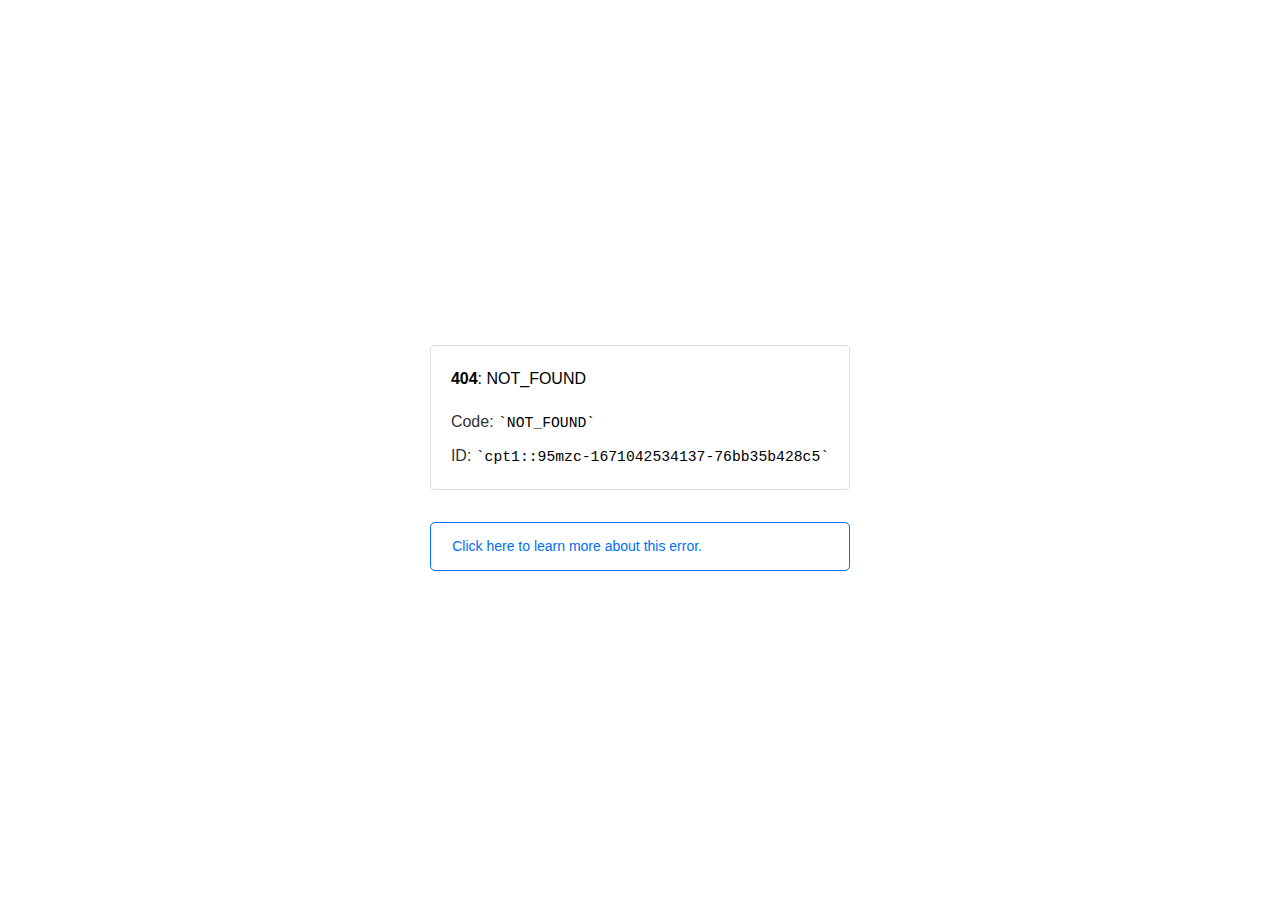
<file: assets/css/img/video-play.html>
<!doctype html><html lang=en><meta charset=utf-8><meta name=viewport content="width=device-width,initial-scale=1"><meta name=theme-color content=#000><title>404: NOT_FOUND</title><style>html{font-size:62.5%;box-sizing:border-box;height:-webkit-fill-available}*,::after,::before{box-sizing:inherit}body{font-family:sf pro text,sf pro icons,helvetica neue,helvetica,arial,sans-serif;font-size:1.6rem;line-height:1.65;word-break:break-word;font-kerning:auto;font-variant:normal;-webkit-font-smoothing:antialiased;-moz-osx-font-smoothing:grayscale;text-rendering:optimizeLegibility;hyphens:auto;height:100vh;height:-webkit-fill-available;max-height:100vh;max-height:-webkit-fill-available;margin:0}::selection{background:#79ffe1}::-moz-selection{background:#79ffe1}a{cursor:pointer;color:#0070f3;text-decoration:none;transition:all .2s ease;border-bottom:1px solid #0000}a:hover{border-bottom:1px solid #0070f3}ul{padding:0;margin-left:1.5em;list-style-type:none}li{margin-bottom:10px}ul li:before{content:'\02013'}li:before{display:inline-block;color:#ccc;position:absolute;margin-left:-18px;transition:color .2s ease}code{font-family:Menlo,Monaco,Lucida Console,Liberation Mono,DejaVu Sans Mono,Bitstream Vera Sans Mono,Courier New,monospace,serif;font-size:.92em}code:after,code:before{content:'`'}.container{display:flex;justify-content:center;flex-direction:column;min-height:100%}main{max-width:80rem;padding:4rem 6rem;margin:auto}ul{margin-bottom:32px}.error-title{font-size:2rem;padding-left:22px;line-height:1.5;margin-bottom:24px}.error-title-guilty{border-left:2px solid #ed367f}.error-title-innocent{border-left:2px solid #59b89c}main p{color:#333}.devinfo-container{border:1px solid #ddd;border-radius:4px;padding:2rem;display:flex;flex-direction:column;margin-bottom:32px}.error-code{margin:0;font-size:1.6rem;color:#000;margin-bottom:1.6rem}.devinfo-line{color:#333}.devinfo-line code,code,li{color:#000}.devinfo-line:not(:last-child){margin-bottom:8px}.docs-link,.contact-link{font-weight:500}header,footer,footer a{display:flex;justify-content:center;align-items:center}header,footer{min-height:100px;height:100px}header{border-bottom:1px solid #eaeaea}header h1{font-size:1.8rem;margin:0;font-weight:500}header p{font-size:1.3rem;margin:0;font-weight:500}.header-item{display:flex;padding:0 2rem;margin:2rem 0;text-decoration:line-through;color:#999}.header-item.active{color:#ff0080;text-decoration:none}.header-item.first{border-right:1px solid #eaeaea}.header-item-content{display:flex;flex-direction:column}.header-item-icon{margin-right:1rem;margin-top:.6rem}footer{border-top:1px solid #eaeaea}footer a{color:#000}footer a:hover{border-bottom-color:#0000}footer svg{margin-left:.8rem}.note{padding:8pt 16pt;border-radius:5px;border:1px solid #0070f3;font-size:14px;line-height:1.8;color:#0070f3}@media(max-width:500px){.devinfo-container .devinfo-line code{margin-top:.4rem}.devinfo-container .devinfo-line:not(:last-child){margin-bottom:1.6rem}.devinfo-container{margin-bottom:0}header{flex-direction:column;height:auto;min-height:auto;align-items:flex-start}.header-item.first{border-right:none;margin-bottom:0}main{padding:1rem 2rem}body{font-size:1.4rem;line-height:1.55}footer{display:none}.note{margin-top:16px}}</style><div class=container><main><p class=devinfo-container><span class=error-code><strong>404</strong>: NOT_FOUND</span>
<span class=devinfo-line>Code: <code>NOT_FOUND</code></span>
<span class=devinfo-line>ID: <code>cpt1::95mzc-1671042534137-76bb35b428c5</code></p><a href=https://vercel.link/404><div class=note>Click here to learn more about this error.</div></a></main></div>
</file>
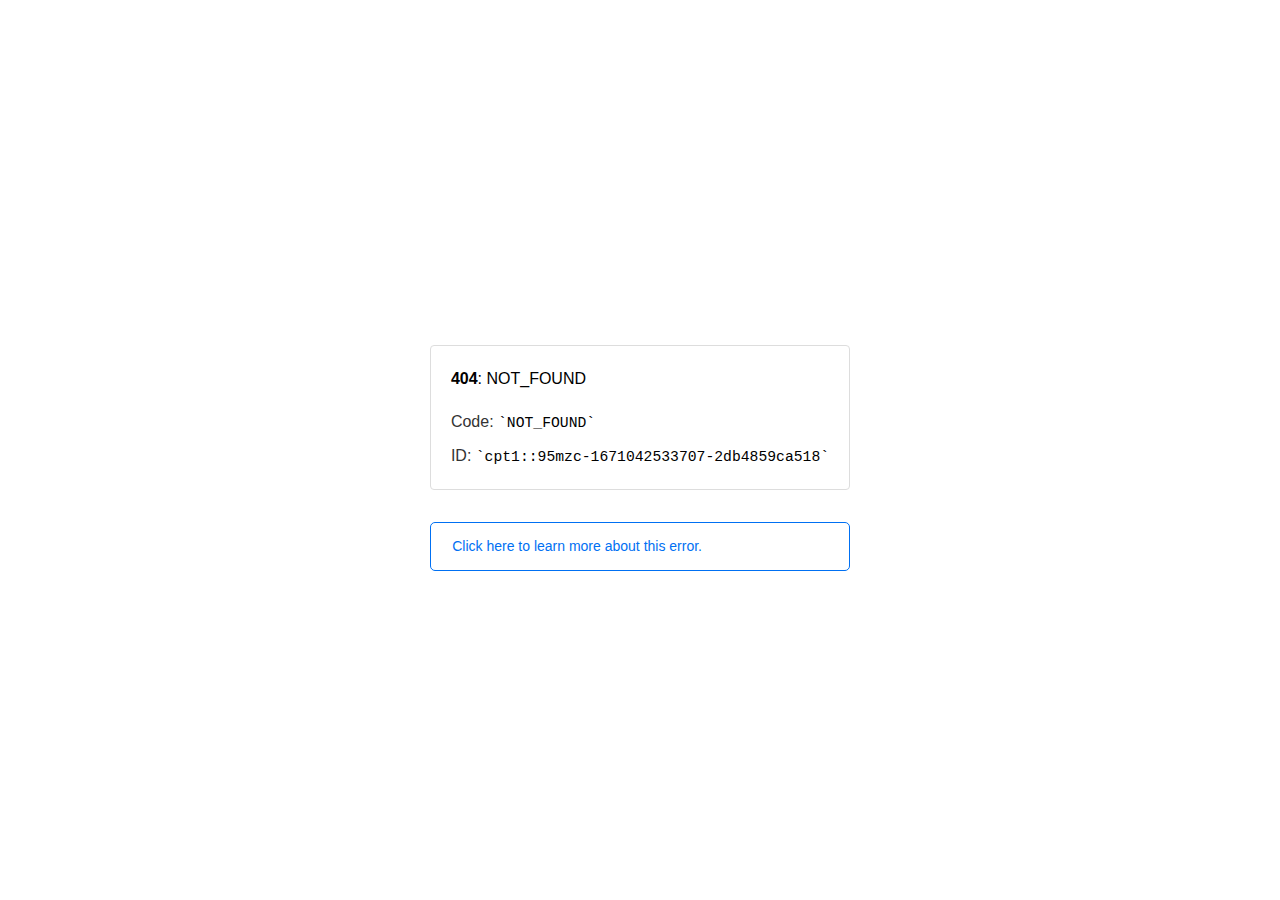
<file: assets/css/img/vimeo-play.html>
<!doctype html><html lang=en><meta charset=utf-8><meta name=viewport content="width=device-width,initial-scale=1"><meta name=theme-color content=#000><title>404: NOT_FOUND</title><style>html{font-size:62.5%;box-sizing:border-box;height:-webkit-fill-available}*,::after,::before{box-sizing:inherit}body{font-family:sf pro text,sf pro icons,helvetica neue,helvetica,arial,sans-serif;font-size:1.6rem;line-height:1.65;word-break:break-word;font-kerning:auto;font-variant:normal;-webkit-font-smoothing:antialiased;-moz-osx-font-smoothing:grayscale;text-rendering:optimizeLegibility;hyphens:auto;height:100vh;height:-webkit-fill-available;max-height:100vh;max-height:-webkit-fill-available;margin:0}::selection{background:#79ffe1}::-moz-selection{background:#79ffe1}a{cursor:pointer;color:#0070f3;text-decoration:none;transition:all .2s ease;border-bottom:1px solid #0000}a:hover{border-bottom:1px solid #0070f3}ul{padding:0;margin-left:1.5em;list-style-type:none}li{margin-bottom:10px}ul li:before{content:'\02013'}li:before{display:inline-block;color:#ccc;position:absolute;margin-left:-18px;transition:color .2s ease}code{font-family:Menlo,Monaco,Lucida Console,Liberation Mono,DejaVu Sans Mono,Bitstream Vera Sans Mono,Courier New,monospace,serif;font-size:.92em}code:after,code:before{content:'`'}.container{display:flex;justify-content:center;flex-direction:column;min-height:100%}main{max-width:80rem;padding:4rem 6rem;margin:auto}ul{margin-bottom:32px}.error-title{font-size:2rem;padding-left:22px;line-height:1.5;margin-bottom:24px}.error-title-guilty{border-left:2px solid #ed367f}.error-title-innocent{border-left:2px solid #59b89c}main p{color:#333}.devinfo-container{border:1px solid #ddd;border-radius:4px;padding:2rem;display:flex;flex-direction:column;margin-bottom:32px}.error-code{margin:0;font-size:1.6rem;color:#000;margin-bottom:1.6rem}.devinfo-line{color:#333}.devinfo-line code,code,li{color:#000}.devinfo-line:not(:last-child){margin-bottom:8px}.docs-link,.contact-link{font-weight:500}header,footer,footer a{display:flex;justify-content:center;align-items:center}header,footer{min-height:100px;height:100px}header{border-bottom:1px solid #eaeaea}header h1{font-size:1.8rem;margin:0;font-weight:500}header p{font-size:1.3rem;margin:0;font-weight:500}.header-item{display:flex;padding:0 2rem;margin:2rem 0;text-decoration:line-through;color:#999}.header-item.active{color:#ff0080;text-decoration:none}.header-item.first{border-right:1px solid #eaeaea}.header-item-content{display:flex;flex-direction:column}.header-item-icon{margin-right:1rem;margin-top:.6rem}footer{border-top:1px solid #eaeaea}footer a{color:#000}footer a:hover{border-bottom-color:#0000}footer svg{margin-left:.8rem}.note{padding:8pt 16pt;border-radius:5px;border:1px solid #0070f3;font-size:14px;line-height:1.8;color:#0070f3}@media(max-width:500px){.devinfo-container .devinfo-line code{margin-top:.4rem}.devinfo-container .devinfo-line:not(:last-child){margin-bottom:1.6rem}.devinfo-container{margin-bottom:0}header{flex-direction:column;height:auto;min-height:auto;align-items:flex-start}.header-item.first{border-right:none;margin-bottom:0}main{padding:1rem 2rem}body{font-size:1.4rem;line-height:1.55}footer{display:none}.note{margin-top:16px}}</style><div class=container><main><p class=devinfo-container><span class=error-code><strong>404</strong>: NOT_FOUND</span>
<span class=devinfo-line>Code: <code>NOT_FOUND</code></span>
<span class=devinfo-line>ID: <code>cpt1::95mzc-1671042533707-2db4859ca518</code></p><a href=https://vercel.link/404><div class=note>Click here to learn more about this error.</div></a></main></div>
</file>
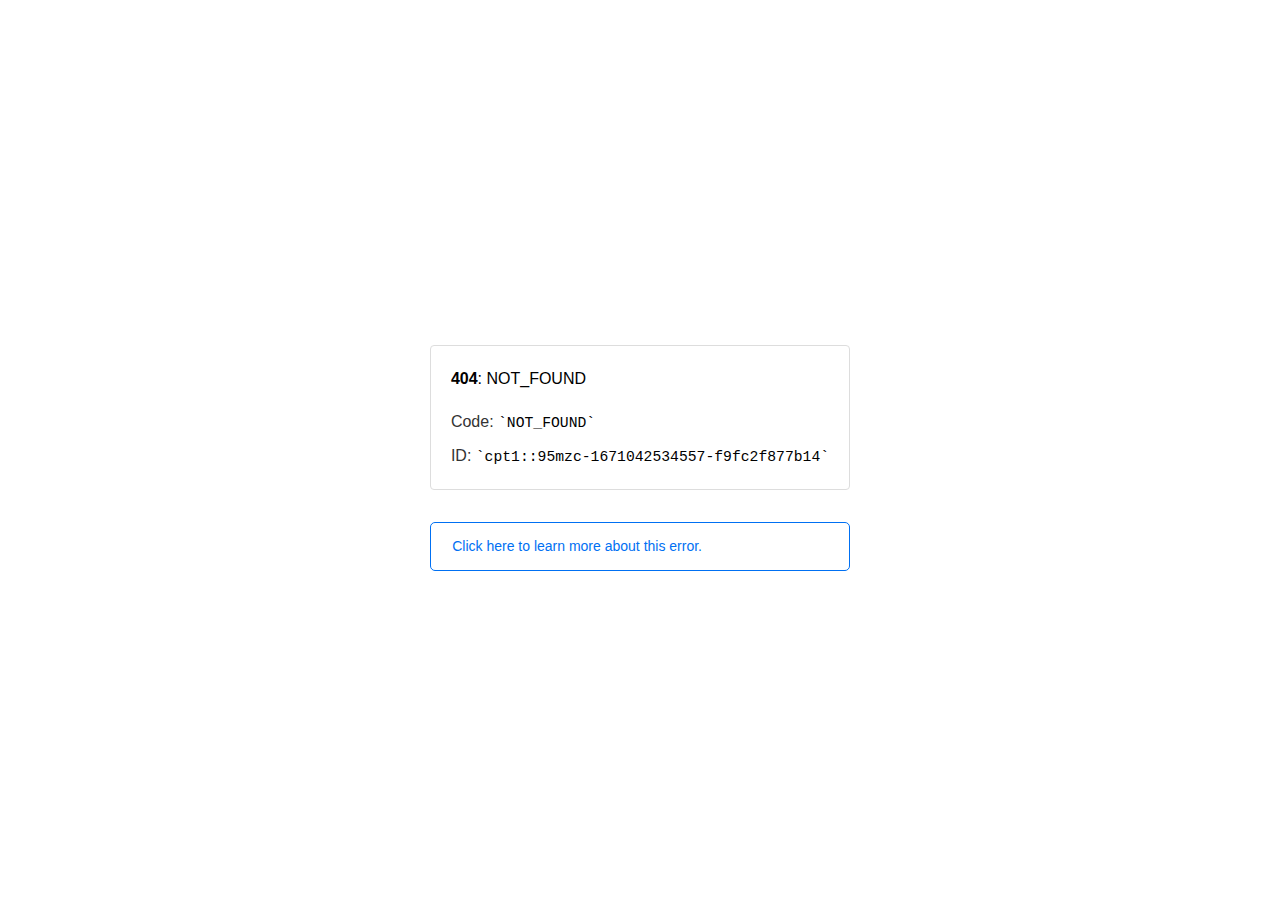
<file: assets/css/img/youtube-play.html>
<!doctype html><html lang=en><meta charset=utf-8><meta name=viewport content="width=device-width,initial-scale=1"><meta name=theme-color content=#000><title>404: NOT_FOUND</title><style>html{font-size:62.5%;box-sizing:border-box;height:-webkit-fill-available}*,::after,::before{box-sizing:inherit}body{font-family:sf pro text,sf pro icons,helvetica neue,helvetica,arial,sans-serif;font-size:1.6rem;line-height:1.65;word-break:break-word;font-kerning:auto;font-variant:normal;-webkit-font-smoothing:antialiased;-moz-osx-font-smoothing:grayscale;text-rendering:optimizeLegibility;hyphens:auto;height:100vh;height:-webkit-fill-available;max-height:100vh;max-height:-webkit-fill-available;margin:0}::selection{background:#79ffe1}::-moz-selection{background:#79ffe1}a{cursor:pointer;color:#0070f3;text-decoration:none;transition:all .2s ease;border-bottom:1px solid #0000}a:hover{border-bottom:1px solid #0070f3}ul{padding:0;margin-left:1.5em;list-style-type:none}li{margin-bottom:10px}ul li:before{content:'\02013'}li:before{display:inline-block;color:#ccc;position:absolute;margin-left:-18px;transition:color .2s ease}code{font-family:Menlo,Monaco,Lucida Console,Liberation Mono,DejaVu Sans Mono,Bitstream Vera Sans Mono,Courier New,monospace,serif;font-size:.92em}code:after,code:before{content:'`'}.container{display:flex;justify-content:center;flex-direction:column;min-height:100%}main{max-width:80rem;padding:4rem 6rem;margin:auto}ul{margin-bottom:32px}.error-title{font-size:2rem;padding-left:22px;line-height:1.5;margin-bottom:24px}.error-title-guilty{border-left:2px solid #ed367f}.error-title-innocent{border-left:2px solid #59b89c}main p{color:#333}.devinfo-container{border:1px solid #ddd;border-radius:4px;padding:2rem;display:flex;flex-direction:column;margin-bottom:32px}.error-code{margin:0;font-size:1.6rem;color:#000;margin-bottom:1.6rem}.devinfo-line{color:#333}.devinfo-line code,code,li{color:#000}.devinfo-line:not(:last-child){margin-bottom:8px}.docs-link,.contact-link{font-weight:500}header,footer,footer a{display:flex;justify-content:center;align-items:center}header,footer{min-height:100px;height:100px}header{border-bottom:1px solid #eaeaea}header h1{font-size:1.8rem;margin:0;font-weight:500}header p{font-size:1.3rem;margin:0;font-weight:500}.header-item{display:flex;padding:0 2rem;margin:2rem 0;text-decoration:line-through;color:#999}.header-item.active{color:#ff0080;text-decoration:none}.header-item.first{border-right:1px solid #eaeaea}.header-item-content{display:flex;flex-direction:column}.header-item-icon{margin-right:1rem;margin-top:.6rem}footer{border-top:1px solid #eaeaea}footer a{color:#000}footer a:hover{border-bottom-color:#0000}footer svg{margin-left:.8rem}.note{padding:8pt 16pt;border-radius:5px;border:1px solid #0070f3;font-size:14px;line-height:1.8;color:#0070f3}@media(max-width:500px){.devinfo-container .devinfo-line code{margin-top:.4rem}.devinfo-container .devinfo-line:not(:last-child){margin-bottom:1.6rem}.devinfo-container{margin-bottom:0}header{flex-direction:column;height:auto;min-height:auto;align-items:flex-start}.header-item.first{border-right:none;margin-bottom:0}main{padding:1rem 2rem}body{font-size:1.4rem;line-height:1.55}footer{display:none}.note{margin-top:16px}}</style><div class=container><main><p class=devinfo-container><span class=error-code><strong>404</strong>: NOT_FOUND</span>
<span class=devinfo-line>Code: <code>NOT_FOUND</code></span>
<span class=devinfo-line>ID: <code>cpt1::95mzc-1671042534557-f9fc2f877b14</code></p><a href=https://vercel.link/404><div class=note>Click here to learn more about this error.</div></a></main></div>
</file>
<file: assets/css/style.css>
/*--------------------------------------------------------------
## Basic Color
----------------------------------------------------------------*/
/*--------------------------------------------------------------
>> TABLE OF CONTENTS:
----------------------------------------------------------------
1. Typography
2. Preloader
3. Spacing
4. General
5. Slider
6. Video Popup
7. Header
8. Footer
9. Isotope
10. Sidebar
11. Hero
12. Iconbox
13. Card
14. Posts
15. Team
16. Imagebox
17. CTA
18. Timeline
19. Testimonial
20. Portfolio
21. FunFact
22. Pricing
--------------------------------------------------------------*/
/*--------------------------------------------------------------
1. Typography
----------------------------------------------------------------*/
@import url("https://fonts.googleapis.com/css2?family=Open+Sans:wght@400;600;700&family=Poppins:wght@400;600;700&display=swap");
body,
html {
  color: rgba(254, 254, 254, 0.7);
  font-family: "Open Sans", sans-serif;
  font-size: 16px;
  font-weight: 400;
  line-height: 1.6em;
  overflow-x: hidden;
  background-color: #181818;
}

h1,
h2,
h3,
h4,
h5,
h6 {
  clear: both;
  color: #FEFEFE;
  padding: 0;
  margin: 0 0 20px 0;
  font-weight: 600;
  line-height: 1.3em;
  font-family: "Poppins", sans-serif;
}

.cs-primary_font {
  font-family: "Poppins", sans-serif;
}

.cs-secondary_font {
  font-family: "Open Sans", sans-serif;
}

h1 {
  font-size: 56px;
}

h2 {
  font-size: 42px;
}

h3 {
  font-size: 30px;
}

h4 {
  font-size: 24px;
}

h5 {
  font-size: 18px;
}

h6 {
  font-size: 16px;
}

p {
  margin-bottom: 15px;
}

ul {
  margin: 0 0 25px 0;
  padding-left: 20px;
  list-style: square outside none;
}

ol {
  padding-left: 20px;
  margin-bottom: 25px;
}

dfn,
cite,
em,
i {
  font-style: italic;
}

blockquote {
  margin: 0 15px;
  font-style: italic;
  font-size: 20px;
  line-height: 1.6em;
  margin: 0;
}

address {
  margin: 0 0 15px;
}

img {
  border: 0;
  max-width: 100%;
  height: auto;
}

a {
  color: inherit;
  text-decoration: none;
  -webkit-transition: all 0.3s ease;
  transition: all 0.3s ease;
}

button {
  color: inherit;
  -webkit-transition: all 0.3s ease;
  transition: all 0.3s ease;
}

a:hover {
  text-decoration: none;
  color: #FF4A17;
}

table {
  width: 100%;
  margin-bottom: 25px;
}
table th {
  font-weight: 600;
  color: rgba(254, 254, 254, 0.7);
}
table td,
table th {
  border-top: 1px solid #4D4D4D;
  padding: 11px 10px;
}

dl {
  margin-bottom: 25px;
}
dl dt {
  font-weight: 600;
}

b,
strong {
  font-weight: bold;
}

pre {
  color: rgba(254, 254, 254, 0.7);
  border: 1px solid #4D4D4D;
  font-size: 18px;
  padding: 25px;
  border-radius: 5px;
}

kbd {
  font-size: 100%;
  background-color: rgba(254, 254, 254, 0.7);
  border-radius: 5px;
}

@media screen and (max-width: 991px) {
  body,
  html {
    font-size: 16px;
    line-height: 1.6em;
  }
  h2 {
    font-size: 36px;
    margin-bottom: 10px;
  }
}
input, textarea {
  color: #FEFEFE;
}

/*--------------------------------------------------------------
  2. Preloader
----------------------------------------------------------------*/
.cs-preloader {
  position: fixed;
  z-index: 99999;
  top: 0;
  width: 100%;
  height: 100vh;
  background-color: #181818;
}

.cs-preloader_bg {
  text-align: center;
  height: 100%;
  width: 100%;
}

.cs-preloader_in {
  width: 120px;
  height: 120px;
  position: relative;
  display: -webkit-box;
  display: -ms-flexbox;
  display: flex;
  -webkit-box-align: center;
      -ms-flex-align: center;
          align-items: center;
  -webkit-box-pack: center;
      -ms-flex-pack: center;
          justify-content: center;
  padding: 28px;
  border: 3px solid rgba(255, 255, 255, 0.8);
  border-radius: 50%;
}

.cs-preloader_in:after {
  content: "";
  border-width: 3px;
  border-style: solid;
  border-color: transparent;
  border-top-color: #FF4A17;
  border-radius: 50%;
  position: absolute;
  width: calc(100% + 6px);
  height: calc(100% + 6px);
  left: 50%;
  top: 50%;
  -webkit-animation: spin 1s ease-in-out infinite;
          animation: spin 1s ease-in-out infinite;
  margin-left: -60px;
  margin-top: -60px;
}

.cs-preloader_in::before {
  content: "";
  height: 8px;
  width: 8px;
  border-radius: 50%;
  position: absolute;
  left: 50%;
  top: 50%;
  -webkit-transform: translate(-50%, -50%);
          transform: translate(-50%, -50%);
  background-color: #FF4A17;
}

@-webkit-keyframes spin {
  0% {
    -webkit-transform: rotate(0deg);
            transform: rotate(0deg);
  }
  100% {
    -webkit-transform: rotate(360deg);
            transform: rotate(360deg);
  }
}
@keyframes spin {
  0% {
    -webkit-transform: rotate(0deg);
            transform: rotate(0deg);
  }
  100% {
    -webkit-transform: rotate(360deg);
            transform: rotate(360deg);
  }
}
/*--------------------------------------------------------------
  3. Spacing
----------------------------------------------------------------*/
@media screen and (min-width: 992px) {
  .cs-height_0 {
    height: 0px;
  }
  .cs-height_5 {
    height: 5px;
  }
  .cs-height_10 {
    height: 10px;
  }
  .cs-height_15 {
    height: 15px;
  }
  .cs-height_20 {
    height: 20px;
  }
  .cs-height_25 {
    height: 25px;
  }
  .cs-height_30 {
    height: 30px;
  }
  .cs-height_35 {
    height: 35px;
  }
  .cs-height_40 {
    height: 40px;
  }
  .cs-height_45 {
    height: 45px;
  }
  .cs-height_50 {
    height: 50px;
  }
  .cs-height_55 {
    height: 55px;
  }
  .cs-height_60 {
    height: 60px;
  }
  .cs-height_65 {
    height: 65px;
  }
  .cs-height_70 {
    height: 70px;
  }
  .cs-height_75 {
    height: 75px;
  }
  .cs-height_80 {
    height: 80px;
  }
  .cs-height_85 {
    height: 85px;
  }
  .cs-height_90 {
    height: 90px;
  }
  .cs-height_95 {
    height: 95px;
  }
  .cs-height_100 {
    height: 100px;
  }
  .cs-height_105 {
    height: 105px;
  }
  .cs-height_110 {
    height: 110px;
  }
  .cs-height_115 {
    height: 115px;
  }
  .cs-height_120 {
    height: 120px;
  }
  .cs-height_125 {
    height: 125px;
  }
  .cs-height_130 {
    height: 130px;
  }
  .cs-height_135 {
    height: 135px;
  }
  .cs-height_140 {
    height: 140px;
  }
  .cs-height_145 {
    height: 145px;
  }
  .cs-height_150 {
    height: 150px;
  }
  .cs-height_155 {
    height: 155px;
  }
  .cs-height_160 {
    height: 160px;
  }
  .cs-height_165 {
    height: 165px;
  }
  .cs-height_170 {
    height: 170px;
  }
  .cs-height_175 {
    height: 175px;
  }
  .cs-height_180 {
    height: 180px;
  }
  .cs-height_185 {
    height: 185px;
  }
  .cs-height_190 {
    height: 190px;
  }
  .cs-height_195 {
    height: 195px;
  }
  .cs-height_200 {
    height: 200px;
  }
  .cs-height_205 {
    height: 205px;
  }
  .cs-height_210 {
    height: 210px;
  }
}
@media screen and (max-width: 991px) {
  .cs-height_lg_0 {
    height: 0px;
  }
  .cs-height_lg_5 {
    height: 5px;
  }
  .cs-height_lg_10 {
    height: 10px;
  }
  .cs-height_lg_15 {
    height: 15px;
  }
  .cs-height_lg_20 {
    height: 20px;
  }
  .cs-height_lg_25 {
    height: 25px;
  }
  .cs-height_lg_30 {
    height: 30px;
  }
  .cs-height_lg_35 {
    height: 35px;
  }
  .cs-height_lg_40 {
    height: 40px;
  }
  .cs-height_lg_45 {
    height: 45px;
  }
  .cs-height_lg_50 {
    height: 50px;
  }
  .cs-height_lg_55 {
    height: 55px;
  }
  .cs-height_lg_60 {
    height: 60px;
  }
  .cs-height_lg_65 {
    height: 65px;
  }
  .cs-height_lg_70 {
    height: 70px;
  }
  .cs-height_lg_75 {
    height: 75px;
  }
  .cs-height_lg_80 {
    height: 80px;
  }
  .cs-height_lg_85 {
    height: 85px;
  }
  .cs-height_lg_90 {
    height: 90px;
  }
  .cs-height_lg_95 {
    height: 95px;
  }
  .cs-height_lg_100 {
    height: 100px;
  }
  .cs-height_lg_105 {
    height: 105px;
  }
  .cs-height_lg_110 {
    height: 110px;
  }
  .cs-height_lg_115 {
    height: 115px;
  }
  .cs-height_lg_120 {
    height: 120px;
  }
  .cs-height_lg_125 {
    height: 125px;
  }
  .cs-height_lg_130 {
    height: 130px;
  }
  .cs-height_lg_135 {
    height: 135px;
  }
  .cs-height_lg_140 {
    height: 140px;
  }
  .cs-height_lg_145 {
    height: 145px;
  }
  .cs-height_lg_150 {
    height: 150px;
  }
  .cs-height_lg_155 {
    height: 155px;
  }
  .cs-height_lg_160 {
    height: 160px;
  }
  .cs-height_lg_165 {
    height: 165px;
  }
  .cs-height_lg_170 {
    height: 170px;
  }
  .cs-height_lg_175 {
    height: 175px;
  }
  .cs-height_lg_180 {
    height: 180px;
  }
  .cs-height_lg_185 {
    height: 185px;
  }
  .cs-height_lg_190 {
    height: 190px;
  }
  .cs-height_lg_195 {
    height: 195px;
  }
  .cs-height_lg_200 {
    height: 200px;
  }
  .cs-height_lg_205 {
    height: 205px;
  }
  .cs-height_lg_210 {
    height: 210px;
  }
}
/*--------------------------------------------------------------
  4. General
----------------------------------------------------------------*/
.cs-row_gap_20 {
  margin-left: -10px;
  margin-right: -10px;
}
.cs-row_gap_20 > div {
  padding-left: 10px;
  padding-right: 10px;
}

.cs-light {
  font-weight: 300;
}

.cs-normal {
  font-weight: 400;
}

.cs-medium {
  font-weight: 500;
}

.cs-semi_bold {
  font-weight: 600;
}

.cs-bold {
  font-weight: 700;
}

.cs-extra_bold {
  font-weight: 800;
}

.cs-black {
  font-weight: 900;
}

.cs-radius_3 {
  border-radius: 3px;
}

.cs-radius_5 {
  border-radius: 5px !important;
}

.cs-radius_7 {
  border-radius: 7px;
}

.cs-radius_10 {
  border-radius: 10px;
}

.cs-radius_15 {
  border-radius: 15px;
}

.cs-line_height_1 {
  line-height: 1.2em;
}

.cs-line_height_2 {
  line-height: 1.25em;
}

.cs-line_height_3 {
  line-height: 1.3em;
}

.cs-line_height_4 {
  line-height: 1.4em;
}

.cs-line_height_5 {
  line-height: 1.5em;
}

.cs-line_height_6 {
  line-height: 1.6em;
}

.cs-line_height_7 {
  line-height: 1.7em;
}

.cs-font_14 {
  font-size: 14px;
}

.cs-font_16 {
  font-size: 16px;
}

.cs-font_18 {
  font-size: 18px;
}

.cs-font_20 {
  font-size: 20px;
}

.cs-font_22 {
  font-size: 22px;
}

.cs-font_28 {
  font-size: 28px;
}

.cs-font_30 {
  font-size: 28px;
}

.cs-font_38 {
  font-size: 38px;
}

.cs-font_42 {
  font-size: 42px;
}

.cs-font_50 {
  font-size: 50px;
}

.cs-mp0 {
  list-style: none;
  margin: 0;
  padding: 0;
}

.cs-m0 {
  margin: 0;
}

hr {
  margin: 0;
  padding: 0;
  border: none;
  border-top: 1px solid #f2f1ff;
}

.cs-bg {
  background-size: cover;
  background-repeat: no-repeat;
  background-position: center;
}

.cs-vertical_middle {
  display: -webkit-box;
  display: -ms-flexbox;
  display: flex;
  -webkit-box-align: center;
      -ms-flex-align: center;
          align-items: center;
  min-height: 100%;
}

.cs-vertical_middle_in {
  -webkit-box-flex: 0;
      -ms-flex: none;
          flex: none;
  width: 100%;
}

.cs-center {
  display: -webkit-box;
  display: -ms-flexbox;
  display: flex;
  -webkit-box-align: center;
      -ms-flex-align: center;
          align-items: center;
  -webkit-box-pack: center;
      -ms-flex-pack: center;
          justify-content: center;
}

.cs-white_color,
.cs-white_color_hover:hover {
  color: #fff;
}

.cs-primary_color {
  color: #FEFEFE;
}

.cs-ternary_color {
  color: #999696;
}

.cs-accent_color,
.cs-accent_color_hover:hover {
  color: #FF4A17;
}

.cs-white_bg {
  background-color: #fff;
}

.cs-gray_bg {
  background-color: #181818;
}

.cs-accent_bg_1,
.cs-accent_bg_1_hover:hover {
  background-color: rgba(255, 74, 23, 0.01);
}

.cs-accent_bg_2,
.cs-accent_bg_2_hover:hover {
  background-color: rgba(255, 74, 23, 0.02);
}

.cs-accent_bg_3,
.cs-accent_bg_3_hover:hover {
  background-color: rgba(255, 74, 23, 0.03);
}

.cs-accent_bg_4,
.cs-accent_bg_4_hover:hover {
  background-color: rgba(255, 74, 23, 0.04);
}

.cs-accent_bg_5,
.cs-accent_bg_5_hover:hover {
  background-color: rgba(255, 74, 23, 0.05);
}

.cs-accent_bg_6,
.cs-accent_bg_6_hover:hover {
  background-color: rgba(255, 74, 23, 0.06);
}

.cs-accent_bg_7,
.cs-accent_bg_7_hover:hover {
  background-color: rgba(255, 74, 23, 0.07);
}

.cs-accent_bg_8,
.cs-accent_bg_8_hover:hover {
  background-color: rgba(255, 74, 23, 0.08);
}

.cs-accent_bg_9,
.cs-accent_bg_9_hover:hover {
  background-color: rgba(255, 74, 23, 0.09);
}

.cs-accent_bg_10,
.cs-accent_bg_10_hover:hover {
  background-color: rgba(255, 74, 23, 0.1);
}

.cs-accent_bg_15,
.cs-accent_bg_15_hover:hover {
  background-color: rgba(255, 74, 23, 0.15);
}

.cs-accent_bg_20,
.cs-accent_bg_20_hover:hover {
  background-color: rgba(255, 74, 23, 0.2);
}

.cs-accent_bg_25,
.cs-accent_bg_25_hover:hover {
  background-color: rgba(255, 74, 23, 0.25);
}

.cs-accent_bg_30,
.cs-accent_bg_30_hover:hover {
  background-color: rgba(255, 74, 23, 0.3);
}

.cs-accent_bg_35,
.cs-accent_bg_35_hover:hover {
  background-color: rgba(255, 74, 23, 0.35);
}

.cs-accent_bg_40,
.cs-accent_bg_40_hover:hover {
  background-color: rgba(255, 74, 23, 0.4);
}

.cs-accent_bg_50,
.cs-accent_bg_50_hover:hover {
  background-color: rgba(255, 74, 23, 0.5);
}

.cs-accent_bg_60,
.cs-accent_bg_60_hover:hover {
  background-color: rgba(255, 74, 23, 0.6);
}

.cs-accent_bg_70,
.cs-accent_bg_70_hover:hover {
  background-color: rgba(255, 74, 23, 0.7);
}

.cs-accent_bg_80,
.cs-accent_bg_80_hover:hover {
  background-color: rgba(255, 74, 23, 0.8);
}

.cs-accent_bg_90,
.cs-accent_bg_90_hover:hover {
  background-color: rgba(255, 74, 23, 0.9);
}

.cs-accent_bg,
.cs-accent_bg_hover:hover {
  background-color: #FF4A17;
}

.cs-primary_bg,
.cs-primary_bg_hover:hover {
  background-color: #FEFEFE;
}

.cs-gradient_bg_1 {
  background: linear-gradient(267.18deg, #161616 0%, #080808 100%);
}

.cs-text_btn {
  display: -webkit-inline-box;
  display: -ms-inline-flexbox;
  display: inline-flex;
  -webkit-box-align: center;
      -ms-flex-align: center;
          align-items: center;
  font-weight: 600;
  color: #fff;
}
.cs-text_btn svg {
  margin-left: 15px;
}
.cs-text_btn span {
  display: inline-block;
  position: relative;
}
.cs-text_btn span::before {
  content: "";
  position: absolute;
  height: 2px;
  width: 100%;
  bottom: 0;
  left: 0;
  background-color: currentColor;
  -webkit-transform: scaleX(0);
          transform: scaleX(0);
  -webkit-transform-origin: 0 50%;
          transform-origin: 0 50%;
  -webkit-transition-property: -webkit-transform;
  transition-property: -webkit-transform;
  transition-property: transform;
  transition-property: transform, -webkit-transform;
  -webkit-transition-duration: 0.6s;
          transition-duration: 0.6s;
  -webkit-transition-timing-function: ease-out;
          transition-timing-function: ease-out;
}
.cs-text_btn:hover span::before {
  -webkit-transform: scaleX(1);
          transform: scaleX(1);
  -webkit-transition-timing-function: cubic-bezier(0.52, 1.64, 0.37, 0.66);
          transition-timing-function: cubic-bezier(0.52, 1.64, 0.37, 0.66);
}
.cs-text_btn.cs-type1 svg {
  margin-left: 0px;
  margin-right: 15px;
}
.cs-text_btn.cs-type1 span::before {
  left: initial;
  right: -100%;
  -webkit-transform: scaleX(0) rotateY(180deg);
          transform: scaleX(0) rotateY(180deg);
}
.cs-text_btn.cs-type1:hover span::before {
  -webkit-transform: scaleX(1) rotateY(180deg);
          transform: scaleX(1) rotateY(180deg);
}
.cs-text_btn.cs-type2 svg {
  margin-left: 0;
  margin-right: 15px;
}

.cs-btn.cs-style1 {
  display: -webkit-inline-box;
  display: -ms-inline-flexbox;
  display: inline-flex;
  -webkit-box-align: center;
      -ms-flex-align: center;
          align-items: center;
  -webkit-box-pack: center;
      -ms-flex-pack: center;
          justify-content: center;
  padding: 13px 26px;
  -webkit-transition: all 0.3s ease;
  transition: all 0.3s ease;
  border: transparent;
  color: #FEFEFE;
  position: relative;
  line-height: 1.5em;
  font-weight: 600;
  border-radius: 15px;
  background-color: #FF4A17;
  color: #fff;
  cursor: pointer;
}
.cs-btn.cs-style1:before {
  content: "";
  position: absolute;
  top: 0;
  left: 0;
  right: 0;
  bottom: 0;
  background-color: rgba(22, 22, 22, 0.4);
  -webkit-transform: scaleX(0);
          transform: scaleX(0);
  -webkit-transform-origin: 0 50%;
          transform-origin: 0 50%;
  -webkit-transition-property: -webkit-transform;
  transition-property: -webkit-transform;
  transition-property: transform;
  transition-property: transform, -webkit-transform;
  -webkit-transition-duration: 0.6s;
          transition-duration: 0.6s;
  -webkit-transition-timing-function: ease-out;
          transition-timing-function: ease-out;
  border-radius: inherit;
}
.cs-btn.cs-style1 svg {
  margin-left: 14px;
}
.cs-btn.cs-style1 > * {
  position: relative;
  z-index: 1;
}
.cs-btn.cs-style1:hover:before {
  -webkit-transform: scaleX(1);
          transform: scaleX(1);
  -webkit-transition-timing-function: cubic-bezier(0.52, 1.64, 0.37, 0.66);
          transition-timing-function: cubic-bezier(0.52, 1.64, 0.37, 0.66);
}
.cs-btn.cs-style1.cs-type1 {
  border: 2px solid #fff;
  background-color: transparent;
  border-radius: 5px;
  -webkit-transition: all 0.6s ease-out;
  transition: all 0.6s ease-out;
}
.cs-btn.cs-style1.cs-type1::before {
  background-color: #fff;
  border-radius: 0px;
}
.cs-btn.cs-style1.cs-type1:hover {
  color: #000;
}

.cs-page_navigation > div {
  position: relative;
}
.cs-page_navigation > div:not(:last-child) {
  margin-right: 21px;
  padding-right: 21px;
}
.cs-page_navigation > div:not(:last-child)::after {
  content: "";
  height: 22px;
  width: 2px;
  background-color: #fff;
  display: inline-block;
  position: absolute;
  right: -1px;
  top: 3px;
}

.cs-pagination_box {
  margin: -7px;
  display: -webkit-box;
  display: -ms-flexbox;
  display: flex;
}
.cs-pagination_box .cs-pagination_item {
  margin: 7px;
}

.cs-pagination_item {
  height: 40px;
  width: 40px;
  border-radius: 5px;
  background-color: #000;
}
.cs-pagination_item.active {
  background-color: #FF4A17;
  color: #fff;
  pointer-events: none;
}

.cs-form_field {
  display: block;
  width: 100%;
  padding: 10px 20px;
  border-radius: 15px;
  outline: none;
  -webkit-transition: all 0.3s ease;
  transition: all 0.3s ease;
  border: 2px solid #999696;
  background-color: transparent;
  color: #fff;
}
.cs-form_field:focus {
  border-color: #FF4A17;
}

label {
  margin-bottom: 12px;
}

.cs-right_full_width {
  width: calc(50vw - 12px);
  padding-right: 24px;
}

.cs-rating {
  width: 136px;
  height: 24px;
  position: relative;
}
.cs-rating > * {
  position: absolute;
  height: 100%;
  width: 100%;
  left: 0;
  top: 0;
}
.cs-rating .cs-rating_bg {
  opacity: 0.2;
}
.cs-rating .cs-rating_percentage {
  width: 50%;
}
.cs-rating.cs-size_sm {
  width: 83px;
  height: 15px;
  position: relative;
  font-size: 12px;
}
.cs-rating.cs-size_sm i:not(:last-child) {
  margin-right: 4px;
}
.cs-rating.cs-size_sm .cs-rating_bg,
.cs-rating.cs-size_sm .cs-rating_percentage {
  display: -webkit-box;
  display: -ms-flexbox;
  display: flex;
  overflow: hidden;
}
.cs-rating.cs-size_sm .cs-rating_bg {
  opacity: 1;
}

.cs-input_rating {
  display: -webkit-box;
  display: -ms-flexbox;
  display: flex;
  font-size: 12px;
}
.cs-input_rating i {
  cursor: pointer;
}
.cs-input_rating i:not(:last-child) {
  margin-right: 4px;
}

.cs-post_meta.cs-style1 {
  display: -webkit-box;
  display: -ms-flexbox;
  display: flex;
}
.cs-post_meta.cs-style1 > * {
  position: relative;
  display: inline-block;
}
.cs-post_meta.cs-style1 > *:not(:last-child) {
  margin-right: 12px;
  padding-right: 12px;
}
.cs-post_meta.cs-style1 > *:not(:last-child)::before {
  content: "";
  height: 20px;
  width: 2px;
  border-radius: 2px;
  background-color: #fff;
  position: absolute;
  right: 0;
  top: 50%;
  margin-top: -10px;
}

/* Start Accordion */
.cs-accordian_title {
  font-size: 22px;
  margin-bottom: 0;
  -webkit-transition: all 0.3s ease;
  transition: all 0.3s ease;
}

.cs-accordian_body {
  line-height: 1.8em;
  padding-top: 15px;
}
.cs-accordian_body p {
  margin: 0;
}

.cs-accordian_head {
  padding: 2px 20px 2px 0;
  position: relative;
  cursor: pointer;
}
.cs-accordian_head:hover .cs-accordian_title {
  color: #FF4A17;
}

.cs-accordian {
  border-bottom: 2px solid #FF4A17;
  padding-bottom: 25px;
}
.cs-accordian:not(:last-child) {
  margin-bottom: 25px;
}

.cs-accordian_toggle {
  display: -webkit-box;
  display: -ms-flexbox;
  display: flex;
  position: absolute;
  top: 50%;
  margin-top: -3px;
  right: 0;
  -webkit-transition: all 0.3s ease;
  transition: all 0.3s ease;
}

.cs-accordian.active .cs-accordian_toggle {
  -webkit-transform: rotate(180deg);
          transform: rotate(180deg);
}
.cs-accordian.active .cs-accordian_head {
  pointer-events: none;
}

/* End Accordion */
#cs-result {
  line-height: 2.8em;
}

.cs-parallax > *:not([class*=cs-shape_]) {
  position: relative;
  z-index: 5;
}

.cs-fullscreen_swiper_wrap {
  position: relative;
  height: 100vh;
}

.cs-fullscreen_swiper_slider {
  width: 100%;
  height: 100%;
}

.cs-cursor_lg,
.cs-cursor_sm {
  position: fixed;
  border-radius: 50%;
  -webkit-transform: translate(-50%, -50%);
          transform: translate(-50%, -50%);
  mix-blend-mode: difference;
  z-index: 9999;
}

.cs-cursor_lg {
  width: 40px;
  height: 40px;
  border: 1px solid #FF4A17;
  left: 0;
  top: 0;
  pointer-events: none;
  -webkit-transition: 0.15s;
  transition: 0.15s;
}

.cs-cursor_sm {
  width: 8px;
  height: 8px;
  background-color: #FF4A17;
  left: 0;
  top: 0;
  pointer-events: none;
  -webkit-transition: 0.2s;
  transition: 0.2s;
}

/* Odometer */
.odometer.odometer-auto-theme,
.odometer.odometer-auto-theme .odometer-digit,
.odometer.odometer-theme-default,
.odometer.odometer-theme-default .odometer-digit {
  display: inline-block;
  vertical-align: middle;
  position: relative;
}

.odometer.odometer-auto-theme .odometer-digit .odometer-digit-spacer,
.odometer.odometer-theme-default .odometer-digit .odometer-digit-spacer {
  display: inline-block;
  vertical-align: middle;
  visibility: hidden;
}

.odometer.odometer-auto-theme .odometer-digit .odometer-digit-inner,
.odometer.odometer-theme-default .odometer-digit .odometer-digit-inner {
  text-align: left;
  display: block;
  position: absolute;
  top: 0;
  left: 0;
  right: 0;
  bottom: 0;
  overflow: hidden;
}

.odometer.odometer-auto-theme .odometer-digit .odometer-ribbon,
.odometer.odometer-theme-default .odometer-digit .odometer-ribbon {
  display: block;
}

.odometer.odometer-auto-theme .odometer-digit .odometer-ribbon-inner,
.odometer.odometer-theme-default .odometer-digit .odometer-ribbon-inner {
  display: block;
  -webkit-backface-visibility: hidden;
  backface-visibility: hidden;
}

.odometer.odometer-auto-theme .odometer-digit .odometer-value,
.odometer.odometer-theme-default .odometer-digit .odometer-value {
  display: block;
  -webkit-transform: translateZ(0);
  transform: translateZ(0);
}

.odometer.odometer-auto-theme .odometer-digit .odometer-value.odometer-last-value,
.odometer.odometer-theme-default .odometer-digit .odometer-value.odometer-last-value {
  position: absolute;
}

.odometer.odometer-auto-theme.odometer-animating-up .odometer-ribbon-inner,
.odometer.odometer-theme-default.odometer-animating-up .odometer-ribbon-inner {
  -webkit-transition: -webkit-transform 2s;
  transition: -webkit-transform 2s;
  transition: transform 2s;
  transition: transform 2s, -webkit-transform 2s;
}

.odometer.odometer-auto-theme.odometer-animating-down .odometer-ribbon-inner,
.odometer.odometer-auto-theme.odometer-animating-up.odometer-animating .odometer-ribbon-inner,
.odometer.odometer-theme-default.odometer-animating-down .odometer-ribbon-inner,
.odometer.odometer-theme-default.odometer-animating-up.odometer-animating .odometer-ribbon-inner {
  -webkit-transform: translateY(-100%);
  transform: translateY(-100%);
}

.odometer.odometer-auto-theme.odometer-animating-down.odometer-animating .odometer-ribbon-inner,
.odometer.odometer-theme-default.odometer-animating-down.odometer-animating .odometer-ribbon-inner {
  -webkit-transition: -webkit-transform 2s;
  transition: -webkit-transform 2s;
  transition: transform 2s;
  transition: transform 2s, -webkit-transform 2s;
  -webkit-transform: translateY(0);
  transform: translateY(0);
}

.odometer.odometer-auto-theme,
.odometer.odometer-theme-default {
  line-height: inherit;
}

.odometer.odometer-auto-theme .odometer-value,
.odometer.odometer-theme-default .odometer-value {
  text-align: center;
}

@media screen and (max-width: 1399px) {
  .cs-right_space_150 {
    padding-right: 50px;
  }
}
@media screen and (max-width: 1199px) {
  .cs-right_space_40,
  .cs-right_space_150 {
    padding-right: 0;
  }
}
@media screen and (max-width: 991px) {
  .cs-left_space_30 {
    padding-left: 0px;
  }
  .cs-font_14_sm {
    font-size: 14px;
  }
  .cs-font_16_sm {
    font-size: 16px;
  }
  .cs-font_18_sm {
    font-size: 18px;
  }
  .cs-font_20_sm {
    font-size: 20px;
  }
  .cs-font_22_sm {
    font-size: 22px;
  }
  .cs-font_24_sm {
    font-size: 24px;
  }
  .cs-font_26_sm {
    font-size: 26px;
  }
  .cs-font_28_sm {
    font-size: 28px;
  }
  .cs-font_42_sm {
    font-size: 42px;
  }
  .cs-font_36_sm {
    font-size: 36px;
  }
  .cs-btn_group > *:not(:last-child) {
    margin-right: 10px;
  }
  .flex-column-reverse-lg {
    -webkit-box-orient: vertical;
    -webkit-box-direction: reverse;
        -ms-flex-direction: column-reverse;
            flex-direction: column-reverse;
  }
  .cs-seciton_heading.cs-style1 .cs-section_title::before {
    top: 1px;
  }
}
.cs-partner_logo_wrap {
  display: -webkit-box;
  display: -ms-flexbox;
  display: flex;
  -webkit-box-pack: justify;
      -ms-flex-pack: justify;
          justify-content: space-between;
  margin: 0 -20px;
}

.cs-partner_logo {
  padding: 20px;
}

.cs-moving_text_wrap {
  font-family: helvetica;
  overflow-x: hidden;
  font-size: 120px;
  line-height: 1.2em;
  color: transparent;
  -webkit-text-stroke: 2px #FF4A17;
}

.cs-moving_text_in {
  display: -webkit-box;
  display: -ms-flexbox;
  display: flex;
  -ms-flex-wrap: nowrap;
      flex-wrap: nowrap;
  white-space: nowrap;
  min-width: 100%;
}

.cs-moving_text {
  display: -webkit-box;
  display: -ms-flexbox;
  display: flex;
  -ms-flex-negative: 0;
      flex-shrink: 0;
  -webkit-box-align: center;
      -ms-flex-align: center;
          align-items: center;
  padding: 0 6px;
  -webkit-animation: slide-left 20s linear infinite;
          animation: slide-left 20s linear infinite;
}
.cs-moving_text > * {
  margin: 0 20px;
}

.cs-moving_text_wrap.cs-type1 {
  color: #FF4A17;
}
.cs-moving_text_wrap.cs-type1 .cs-moving_text {
  padding: 0;
  -webkit-animation: slide-left 40s linear infinite;
          animation: slide-left 40s linear infinite;
}
.cs-moving_text_wrap.cs-type1 .cs-moving_text a:hover {
  color: transparent;
  -webkit-text-stroke: 2px #FF4A17;
}
.cs-moving_text_wrap.cs-type1:hover .cs-moving_text {
  -webkit-animation-play-state: paused;
          animation-play-state: paused;
}

.cs-reverse_animation {
  animation-direction: reverse !important;
}

@-webkit-keyframes slide-left {
  from {
    -webkit-transform: translateX(0);
            transform: translateX(0);
  }
  to {
    -webkit-transform: translateX(-100%);
            transform: translateX(-100%);
  }
}

@keyframes slide-left {
  from {
    -webkit-transform: translateX(0);
            transform: translateX(0);
  }
  to {
    -webkit-transform: translateX(-100%);
            transform: translateX(-100%);
  }
}
.cs-video_block_1_wrap {
  position: relative;
}
.cs-video_block_1_wrap::before {
  content: "";
  position: absolute;
  height: 50%;
  width: 100%;
  left: 0%;
  top: 0%;
  background-color: #000;
}

.cs-video_block.cs-style1 {
  display: block;
  height: 725px;
  position: relative;
  z-index: 10;
  overflow: hidden;
  border-radius: 20px;
}
.cs-video_block.cs-style1::before {
  content: "";
  position: absolute;
  height: 100%;
  width: 100%;
  left: 0;
  top: 0;
  opacity: 0;
  background-color: rgba(22, 22, 22, 0.4);
  -webkit-transition: all 0.4s ease;
  transition: all 0.4s ease;
}
.cs-video_block.cs-style1:hover::before {
  opacity: 1;
}
.cs-video_block.cs-style1.cs-size1 {
  height: 580px;
}

.cs-player_btn {
  position: absolute;
  z-index: 10;
  top: 50%;
  left: 50%;
  -webkit-transform: translateX(-50%) translateY(-50%);
          transform: translateX(-50%) translateY(-50%);
  display: block;
  width: 100px;
  height: 100px;
  border-radius: 50%;
  padding: 18px 20px 18px 28px;
  display: -webkit-box;
  display: -ms-flexbox;
  display: flex;
  -webkit-box-align: center;
      -ms-flex-align: center;
          align-items: center;
  -webkit-box-pack: center;
      -ms-flex-pack: center;
          justify-content: center;
}

.cs-player_btn:before,
.cs-player_btn:after {
  content: "";
  position: absolute;
  left: 50%;
  top: 50%;
  -webkit-transform: translateX(-50%) translateY(-50%);
          transform: translateX(-50%) translateY(-50%);
  display: block;
  width: 100%;
  height: 100%;
  background: #fff;
  border-radius: 50%;
}

.cs-player_btn:before {
  z-index: 0;
  -webkit-animation: pulse-border 1500ms ease-out infinite;
          animation: pulse-border 1500ms ease-out infinite;
}

.cs-player_btn:after {
  z-index: 1;
  -webkit-transition: all 200ms;
  transition: all 200ms;
}

.cs-player_btn span {
  display: block;
  position: relative;
  z-index: 3;
  width: 0;
  height: 0;
  border-left: 24px solid currentColor;
  border-top: 16px solid transparent;
  border-bottom: 16px solid transparent;
}

@-webkit-keyframes pulse-border {
  0% {
    -webkit-transform: translateX(-50%) translateY(-50%) translateZ(0) scale(1);
            transform: translateX(-50%) translateY(-50%) translateZ(0) scale(1);
    opacity: 1;
  }
  100% {
    -webkit-transform: translateX(-50%) translateY(-50%) translateZ(0) scale(1.5);
            transform: translateX(-50%) translateY(-50%) translateZ(0) scale(1.5);
    opacity: 0;
  }
}

@keyframes pulse-border {
  0% {
    -webkit-transform: translateX(-50%) translateY(-50%) translateZ(0) scale(1);
            transform: translateX(-50%) translateY(-50%) translateZ(0) scale(1);
    opacity: 1;
  }
  100% {
    -webkit-transform: translateX(-50%) translateY(-50%) translateZ(0) scale(1.5);
            transform: translateX(-50%) translateY(-50%) translateZ(0) scale(1.5);
    opacity: 0;
  }
}
.cs-fixed_bg {
  background-attachment: fixed;
}

.cs-parallax [class*=cs-to_],
.cs-parallax_bg [class*=cs-to_] {
  -webkit-transition: all 0.6s ease;
  transition: all 0.6s ease;
}

.cs-section_heading.cs-style1 .cs-section_subtitle {
  color: #999696;
  font-size: 18px;
  margin-bottom: 20px;
}
.cs-section_heading.cs-style1 .cs-section_title {
  font-size: 50px;
  margin-bottom: 0;
}
.cs-section_heading.cs-style1 .cs-separator {
  height: 2px;
  width: 50px;
  border-radius: 2px;
}

.cs-hover_layer,
.cs-hover_layer1,
.cs-hover_layer3 {
  position: relative;
  -webkit-transition: all 0.5s cubic-bezier(0.215, 0.61, 0.355, 1);
  transition: all 0.5s cubic-bezier(0.215, 0.61, 0.355, 1);
  -webkit-transform: perspective(600px) translate3d(0, 0, 0);
          transform: perspective(600px) translate3d(0, 0, 0);
}

@-webkit-keyframes particalAnimation {
  0%, 100% {
    -webkit-transform: translate(0px, 0px);
            transform: translate(0px, 0px);
  }
  20% {
    -webkit-transform: translate(80px, -10px);
            transform: translate(80px, -10px);
  }
  40% {
    -webkit-transform: translate(140px, 70px);
            transform: translate(140px, 70px);
  }
  60% {
    -webkit-transform: translate(90px, 130px);
            transform: translate(90px, 130px);
  }
  80% {
    -webkit-transform: translate(-40px, 80px);
            transform: translate(-40px, 80px);
  }
  100% {
    -webkit-transform: translate(0px, 0px);
            transform: translate(0px, 0px);
  }
}

@keyframes particalAnimation {
  0%, 100% {
    -webkit-transform: translate(0px, 0px);
            transform: translate(0px, 0px);
  }
  20% {
    -webkit-transform: translate(80px, -10px);
            transform: translate(80px, -10px);
  }
  40% {
    -webkit-transform: translate(140px, 70px);
            transform: translate(140px, 70px);
  }
  60% {
    -webkit-transform: translate(90px, 130px);
            transform: translate(90px, 130px);
  }
  80% {
    -webkit-transform: translate(-40px, 80px);
            transform: translate(-40px, 80px);
  }
  100% {
    -webkit-transform: translate(0px, 0px);
            transform: translate(0px, 0px);
  }
}
@-webkit-keyframes animo-x {
  50% {
    -webkit-animation-timing-function: cubic-bezier(0.4, 0, 0.2, 1);
            animation-timing-function: cubic-bezier(0.4, 0, 0.2, 1);
    -webkit-transform: translateX(44px);
            transform: translateX(44px);
  }
}
@keyframes animo-x {
  50% {
    -webkit-animation-timing-function: cubic-bezier(0.4, 0, 0.2, 1);
            animation-timing-function: cubic-bezier(0.4, 0, 0.2, 1);
    -webkit-transform: translateX(44px);
            transform: translateX(44px);
  }
}
@-webkit-keyframes light-mode {
  50% {
    opacity: 0.5;
  }
}
@keyframes light-mode {
  50% {
    opacity: 0.5;
  }
}
@-webkit-keyframes animo-y {
  50% {
    -webkit-animation-timing-function: cubic-bezier(0.55, 0, 0.2, 1);
            animation-timing-function: cubic-bezier(0.55, 0, 0.2, 1);
    -webkit-transform: translateY(30px);
            transform: translateY(30px);
  }
}
@keyframes animo-y {
  50% {
    -webkit-animation-timing-function: cubic-bezier(0.55, 0, 0.2, 1);
            animation-timing-function: cubic-bezier(0.55, 0, 0.2, 1);
    -webkit-transform: translateY(30px);
            transform: translateY(30px);
  }
}
@-webkit-keyframes rotate-anim {
  100% {
    -webkit-transform: rotate(360deg);
            transform: rotate(360deg);
  }
}
@keyframes rotate-anim {
  100% {
    -webkit-transform: rotate(360deg);
            transform: rotate(360deg);
  }
}
@-webkit-keyframes semi-rotate-anim {
  50% {
    -webkit-animation-timing-function: cubic-bezier(0.4, 0, 0.2, 1);
            animation-timing-function: cubic-bezier(0.4, 0, 0.2, 1);
    -webkit-transform: translateY(25px) rotate(-53deg);
            transform: translateY(25px) rotate(-53deg);
  }
}
@keyframes semi-rotate-anim {
  50% {
    -webkit-animation-timing-function: cubic-bezier(0.4, 0, 0.2, 1);
            animation-timing-function: cubic-bezier(0.4, 0, 0.2, 1);
    -webkit-transform: translateY(25px) rotate(-53deg);
            transform: translateY(25px) rotate(-53deg);
  }
}
@-webkit-keyframes up-down-anim {
  40% {
    -webkit-animation-timing-function: cubic-bezier(0.4, 0, 0.2, 1);
            animation-timing-function: cubic-bezier(0.4, 0, 0.2, 1);
    -webkit-transform: translateY(40px) rotate(-1deg);
            transform: translateY(40px) rotate(-1deg);
  }
}
@keyframes up-down-anim {
  40% {
    -webkit-animation-timing-function: cubic-bezier(0.4, 0, 0.2, 1);
            animation-timing-function: cubic-bezier(0.4, 0, 0.2, 1);
    -webkit-transform: translateY(40px) rotate(-1deg);
            transform: translateY(40px) rotate(-1deg);
  }
}
@-webkit-keyframes swing-anim {
  65% {
    -webkit-animation-timing-function: cubic-bezier(0.4, 0, 0.2, 1);
            animation-timing-function: cubic-bezier(0.4, 0, 0.2, 1);
    -webkit-transform: translateY(-48px) rotate(-75deg);
            transform: translateY(-48px) rotate(-75deg);
  }
}
@keyframes swing-anim {
  65% {
    -webkit-animation-timing-function: cubic-bezier(0.4, 0, 0.2, 1);
            animation-timing-function: cubic-bezier(0.4, 0, 0.2, 1);
    -webkit-transform: translateY(-48px) rotate(-75deg);
            transform: translateY(-48px) rotate(-75deg);
  }
}
.cs-shape_1 {
  width: 0px;
  height: 0px;
  border-top: 9px solid transparent;
  border-bottom: 9px solid transparent;
  border-left: 14px solid #FF4A17;
}

.cs-shape_wrap_1 {
  position: relative;
}
.cs-shape_wrap_1 .cs-shape_1 {
  position: absolute;
}
.cs-shape_wrap_1 .cs-shape_1:nth-child(1) {
  top: 25%;
  left: 10%;
  -webkit-animation: semi-rotate-anim 12s cubic-bezier(0.4, 0, 0.2, 1) infinite;
          animation: semi-rotate-anim 12s cubic-bezier(0.4, 0, 0.2, 1) infinite;
}
.cs-shape_wrap_1 .cs-shape_1:nth-child(2) {
  top: 30%;
  left: 72%;
  -webkit-transform: rotate(-15deg);
          transform: rotate(-15deg);
  -webkit-animation: semi-rotate-anim 8s cubic-bezier(0.4, 0, 0.2, 1) infinite;
          animation: semi-rotate-anim 8s cubic-bezier(0.4, 0, 0.2, 1) infinite;
}
.cs-shape_wrap_1 .cs-shape_1:nth-child(3) {
  top: 68%;
  left: 35%;
  -webkit-transform: rotate(-30deg);
          transform: rotate(-30deg);
  -webkit-animation: animo-x 9s cubic-bezier(0.4, 0, 0.2, 1) infinite;
          animation: animo-x 9s cubic-bezier(0.4, 0, 0.2, 1) infinite;
}
.cs-shape_wrap_1.cs-position_1 .cs-shape_1:nth-child(1) {
  top: 15%;
  left: 15%;
}
.cs-shape_wrap_1.cs-position_1 .cs-shape_1:nth-child(2) {
  top: 35%;
  left: 85%;
}
.cs-shape_wrap_1.cs-position_1 .cs-shape_1:nth-child(3) {
  top: 85%;
  left: 35%;
}

.cs-shape_2 {
  position: absolute;
  height: 320px;
  width: 320px;
}
.cs-shape_2 div {
  background-color: #000;
  -webkit-transform: rotate(45deg);
          transform: rotate(45deg);
  height: 100%;
  width: 100%;
}

.cs-shape_wrap_2 {
  position: relative;
}
.cs-shape_wrap_2 .cs-shape_2 {
  right: -10%;
  top: 12%;
  -webkit-animation: animo-x 9s cubic-bezier(0.4, 0, 0.2, 1) infinite;
          animation: animo-x 9s cubic-bezier(0.4, 0, 0.2, 1) infinite;
}

.cs-shape_wrap_3 {
  position: relative;
}
.cs-shape_wrap_3 .cs-shape_3 {
  position: absolute;
  right: 20px;
  top: -2%;
}

.cs-shape_wrap_4 {
  position: relative;
}
.cs-shape_wrap_4 .cs-shape_4 {
  position: absolute;
  background-color: #000;
  border-radius: 50%;
}
.cs-shape_wrap_4 .cs-shape_4:nth-child(1) {
  left: 5%;
  top: 52%;
  height: 100px;
  width: 100px;
}
.cs-shape_wrap_4 .cs-shape_4:nth-child(2) {
  left: 10%;
  top: 58%;
  height: 286px;
  width: 286px;
}

.cs-shape_wrap_5 {
  position: relative;
}
.cs-shape_wrap_5 .cs-section_heading {
  position: relative;
  z-index: 2;
}
.cs-shape_wrap_5 .cs-shape_1 {
  position: absolute;
}
.cs-shape_wrap_5 .cs-shape_1:nth-child(1) {
  top: 25%;
  left: 58%;
  -webkit-animation: semi-rotate-anim 12s cubic-bezier(0.4, 0, 0.2, 1) infinite;
          animation: semi-rotate-anim 12s cubic-bezier(0.4, 0, 0.2, 1) infinite;
}
.cs-shape_wrap_5 .cs-shape_1:nth-child(2) {
  top: 40%;
  left: 85%;
  -webkit-transform: rotate(-15deg);
          transform: rotate(-15deg);
  -webkit-animation: semi-rotate-anim 8s cubic-bezier(0.4, 0, 0.2, 1) infinite;
          animation: semi-rotate-anim 8s cubic-bezier(0.4, 0, 0.2, 1) infinite;
}
.cs-shape_wrap_5 .cs-shape_1:nth-child(3) {
  top: 85%;
  left: 72%;
  -webkit-transform: rotate(-30deg);
          transform: rotate(-30deg);
  -webkit-animation: animo-x 9s cubic-bezier(0.4, 0, 0.2, 1) infinite;
          animation: animo-x 9s cubic-bezier(0.4, 0, 0.2, 1) infinite;
}

.cs-shape_wrap_6 {
  position: relative;
  overflow: hidden;
}
.cs-shape_wrap_6 > .container {
  position: relative;
  z-index: 3;
}
.cs-shape_wrap_6 .cs-shape_2 > div {
  background-color: #181818;
}
.cs-shape_wrap_6 .cs-shape_2:nth-child(1) {
  left: -240px;
  top: 30px;
  -webkit-animation: animo-x 9s cubic-bezier(0.4, 0, 0.2, 1) infinite;
          animation: animo-x 9s cubic-bezier(0.4, 0, 0.2, 1) infinite;
}
.cs-shape_wrap_6 .cs-shape_2:nth-child(2) {
  bottom: 30px;
  right: -200px;
  -webkit-animation: animo-x 9s cubic-bezier(0.4, 0, 0.2, 1) infinite;
          animation: animo-x 9s cubic-bezier(0.4, 0, 0.2, 1) infinite;
}

.cs-contact_info.cs-style1 svg {
  position: absolute;
  left: 0;
  top: 4px;
  width: 20px;
  max-height: 20px;
}
.cs-contact_info.cs-style1 li {
  position: relative;
  padding-left: 35px;
}
.cs-contact_info.cs-style1 li:not(:last-child) {
  margin-bottom: 22px;
}

.cs-page_heading.cs-style1 {
  height: 650px;
  padding: 120px 0 50px;
  position: relative;
}
.cs-page_heading.cs-style1::after {
  content: "";
  position: absolute;
  right: -30px;
  top: -30px;
  height: 151px;
  width: 151px;
  background: #FF4A17;
  opacity: 0.8;
  -webkit-filter: blur(125px);
          filter: blur(125px);
}
.cs-page_heading.cs-style1 > * {
  position: relative;
  z-index: 2;
}
.cs-page_heading.cs-style1 .cs-page_heading_in {
  display: inline-block;
}
.cs-page_heading.cs-style1 .breadcrumb {
  -webkit-box-pack: end;
      -ms-flex-pack: end;
          justify-content: flex-end;
  margin-bottom: 0;
  color: #999696;
}
.cs-page_heading.cs-style1 .breadcrumb-item.active {
  color: #fff;
}
.cs-page_heading.cs-style1 .cs-page_title {
  margin-bottom: 18px;
}

.breadcrumb-item + .breadcrumb-item {
  padding-left: 14px;
}

.breadcrumb-item + .breadcrumb-item::before {
  content: "";
  height: 17px;
  width: 1px;
  background-color: #fff;
  padding: 0;
  position: relative;
  top: 5px;
  margin-right: 14px;
}

.cs-image_layer.cs-style1 {
  padding-right: 60px;
  padding-bottom: 60px;
}
.cs-image_layer.cs-style1 img {
  position: relative;
  z-index: 2;
}
.cs-image_layer.cs-style1 .cs-image_layer_in {
  position: relative;
  border-radius: 15px;
}
.cs-image_layer.cs-style1 .cs-image_layer_in::after {
  content: "";
  position: absolute;
  height: 100%;
  width: 100%;
  right: -60px;
  bottom: -60px;
  background-color: #FF4A17;
  border-radius: inherit;
}
.cs-image_layer.cs-style1.cs-size_md {
  padding-right: 20px;
  padding-bottom: 20px;
}
.cs-image_layer.cs-style1.cs-size_md .cs-image_layer_in::after {
  right: -20px;
  bottom: -20px;
}

.cs-tab {
  display: none;
}
.cs-tab.active {
  display: block;
}

.cs-tabs.cs-style1 .cs-tabs_heading {
  display: -webkit-box;
  display: -ms-flexbox;
  display: flex;
  -webkit-box-align: center;
      -ms-flex-align: center;
          align-items: center;
  -webkit-box-pack: justify;
      -ms-flex-pack: justify;
          justify-content: space-between;
}

.cs-tab_links.cs-style1 {
  display: -webkit-inline-box;
  display: -ms-inline-flexbox;
  display: inline-flex;
  padding: 5px;
  background-color: #000;
  border-radius: 10px;
}
.cs-tab_links.cs-style1 a {
  padding: 7px 20px;
  font-weight: 500;
  color: #fff;
  display: -webkit-inline-box;
  display: -ms-inline-flexbox;
  display: inline-flex;
}
.cs-tab_links.cs-style1 li.active a {
  background-color: #FF4A17;
  border-radius: 10px;
}

.cs-google_map {
  height: 600px;
}
.cs-google_map iframe {
  height: 100%;
  display: block;
  border: none;
  width: 100%;
  -webkit-filter: grayscale(100%) invert(90%) contrast(120%);
          filter: grayscale(100%) invert(90%) contrast(120%);
}
.cs-google_map.cs-type1 {
  height: 100%;
  min-height: 300px;
  width: 50vw;
}

.cs-list.cs-style1 li:not(:last-child) {
  margin-bottom: 20px;
}

.cs-shine_hover_1 {
  position: relative;
  overflow: hidden;
}
.cs-shine_hover_1::before {
  content: "";
  position: absolute;
  top: 0;
  left: -80%;
  z-index: 2;
  width: 50%;
  height: 100%;
  background: -webkit-gradient(linear, left top, right top, from(transparent), to(rgba(255, 255, 255, 0.15)));
  background: linear-gradient(to right, transparent 0%, rgba(255, 255, 255, 0.15) 100%);
  -webkit-transform: skewX(-25deg);
          transform: skewX(-25deg);
  z-index: 1;
}
.cs-shine_hover_1:hover::before {
  -webkit-animation: shine 1.3s;
          animation: shine 1.3s;
}

@-webkit-keyframes shine {
  100% {
    left: 125%;
  }
}

@keyframes shine {
  100% {
    left: 125%;
  }
}
.cs-rotate_img {
  -webkit-transform: rotate(45deg);
          transform: rotate(45deg);
  overflow: hidden;
  border-radius: 7px;
}

.cs-rotate_img_in {
  -webkit-transform: rotate(-45deg) scale(1.4);
          transform: rotate(-45deg) scale(1.4);
}

.cs-half_screen {
  width: 56vw;
}

.lg-backdrop {
  background-color: #181818;
}

.lg-toolbar .lg-icon,
#lg-counter,
.lg-actions .lg-next,
.lg-actions .lg-prev {
  color: #fff;
}

.lg-toolbar .lg-icon:hover,
.lg-actions .lg-next:hover,
.lg-actions .lg-prev:hover {
  color: rgba(255, 255, 255, 0.7);
}

.cs-scrollup {
  position: fixed;
  bottom: -60px;
  right: 40px;
  color: #fff;
  padding: 5px;
  height: 50px;
  width: 50px;
  display: -webkit-box;
  display: -ms-flexbox;
  display: flex;
  -webkit-box-pack: center;
      -ms-flex-pack: center;
          justify-content: center;
  -webkit-box-align: center;
      -ms-flex-align: center;
          align-items: center;
  cursor: pointer;
  -webkit-transition: all 0.4s ease;
  transition: all 0.4s ease;
  z-index: 10;
  background-color: #000000;
  color: #FF4A17;
  -webkit-box-shadow: 0px 1px 5px 1px rgba(22, 22, 22, 0.2);
          box-shadow: 0px 1px 5px 1px rgba(22, 22, 22, 0.2);
  border-radius: 50%;
}
.cs-scrollup:hover {
  background-color: #FF4A17;
  color: #fff;
}

.cs-scrollup.cs-scrollup_show {
  bottom: 50px;
}

.cs-case_study {
  position: relative;
  padding: 150px 120px;
}
.cs-case_study .cs-case_study_bg {
  display: -webkit-box;
  display: -ms-flexbox;
  display: flex;
  position: absolute;
  top: 0;
  left: 0;
  height: 100%;
  width: 100%;
}
.cs-case_study .cs-case_study_bg .cs-accent_bg {
  -webkit-box-flex: 1;
      -ms-flex: 1;
          flex: 1;
}
.cs-case_study .cs-case_study_bg .cs-bg {
  -webkit-box-flex: 2;
      -ms-flex: 2;
          flex: 2;
}
.cs-case_study .cs-case_study_title {
  background: rgba(24, 24, 24, 0.9);
  border-radius: 15px;
  margin: 0;
  position: relative;
  z-index: 10;
  font-weight: 700;
  font-size: 120px;
  line-height: 1.25em;
  color: #fefefe;
  display: -webkit-inline-box;
  display: -ms-inline-flexbox;
  display: inline-flex;
  padding: 40px 150px;
}
.cs-case_study .cs-case_study_title a {
  color: inherit;
}
.cs-case_study .cs-case_study_title a span {
  display: inline;
  position: relative;
}
.cs-case_study .cs-case_study_title a span::before {
  content: "";
  position: absolute;
  height: 7px;
  width: 0%;
  background-color: #FF4A17;
  left: 0;
  bottom: 20px;
  z-index: -1;
  -webkit-transition: all 0.5s ease;
  transition: all 0.5s ease;
}
.cs-case_study .cs-case_study_title a:hover span::before {
  width: 100%;
}
.cs-case_study.text-end .cs-case_study_title a span::before {
  left: initial;
  right: 0;
}

.cs-faq_nav {
  height: 100%;
  background-color: #000;
  padding: 45px 35px;
}
.cs-faq_nav .cs-faq_nav_title {
  font-size: 30px;
}

.swiper-slide {
  backface-visibility: hidden;
  -webkit-backface-visibility: hidden;
  overflow: hidden;
}
.swiper-slide .cs-entity_img {
  display: none;
}

.cs-parallax_slider {
  -webkit-transition: opacity 0.6s ease, -webkit-transform 0.3s ease;
  transition: opacity 0.6s ease, -webkit-transform 0.3s ease;
  transition: opacity 0.6s ease, transform 0.3s ease;
  transition: opacity 0.6s ease, transform 0.3s ease, -webkit-transform 0.3s ease;
}
.cs-parallax_slider.loading {
  opacity: 0;
  visibility: hidden;
}

.form-check-input[type=checkbox] {
  border-radius: 0.25em;
}

.form-check .form-check-input {
  float: left;
  margin-left: -1.5em;
}

.form-check-input {
  margin-top: 6px;
  background-color: transparent;
  border-color: #fff;
}

.form-check-input:checked {
  background-color: #FF4A17;
  border-color: #FF4A17;
}

.form-check-input:focus {
  border-color: #FF4A17;
  -webkit-box-shadow: initial;
          box-shadow: initial;
}

@media screen and (max-width: 1540px) {
  .cs-case_study .cs-case_study_title {
    font-size: 100px;
    padding: 40px 120px;
  }
  .cs-case_study .cs-case_study_title a span::before {
    bottom: 15px;
  }
}
@media screen and (max-width: 1550px) {
  .cs-shape_wrap_2 .cs-shape_2 {
    right: -15%;
    top: 8%;
  }
  .cs-video_block.cs-style1 {
    height: 650px;
  }
}
@media screen and (max-width: 1400px) {
  .cs-case_study .cs-case_study_title {
    font-size: 80px;
    padding: 40px 100px;
  }
  .cs-case_study .cs-case_study_title a span::before {
    bottom: 12px;
    height: 5px;
  }
}
@media screen and (max-width: 1380px) {
  .cs-section_heading.cs-style1 .cs-section_title {
    font-size: 42px;
  }
  .cs-font_50 {
    font-size: 42px;
  }
  .cs-moving_text_wrap {
    font-size: 100px;
  }
  .cs-shape_wrap_4 .cs-shape_4:nth-child(2) {
    height: 200px;
    width: 200px;
  }
  .cs-page_heading.cs-style1 {
    height: 550px;
  }
}
@media screen and (max-width: 1199px) {
  .cs-moving_text_wrap {
    font-size: 80px;
  }
  .cs-page_heading.cs-style1 {
    height: 450px;
  }
  .cs-half_screen {
    width: 100%;
  }
  .cs-video_block.cs-style1.cs-size1 {
    height: 450px;
  }
  .cs-case_study .cs-case_study_title {
    font-size: 60px;
  }
  .cs-case_study .cs-case_study_title a span::before {
    bottom: 8px;
    height: 5px;
  }
  .cs-portfolio_1_heading .cs-tabs_heading {
    display: block;
  }
  .cs-portfolio_1_heading .cs-section_heading + .cs-isotop_filter {
    margin-top: 20px;
  }
}
@media screen and (max-width: 991px) {
  .cs-section_heading.cs-style1 .cs-section_title {
    font-size: 36px;
  }
  .cs-section_heading.cs-style1 .cs-section_subtitle {
    font-size: 16px;
    margin-bottom: 15px;
  }
  .cs-shape_wrap_4 .cs-shape_4:nth-child(1),
  .cs-shape_wrap_4 .cs-shape_4:nth-child(2),
  .cs-shape_wrap_2 .cs-shape_2,
  .cs-shape_wrap_3 .cs-shape_3,
  .cs-shape_wrap_6 .cs-shape_2 {
    display: none;
  }
  .cs-font_50 {
    font-size: 36px;
  }
  .cs-font_38 {
    font-size: 32px;
  }
  .cs-video_block.cs-style1,
  .cs-video_block.cs-style1.cs-size1 {
    height: 400px;
  }
  .cs-video_block.cs-style1 .cs-player_btn,
  .cs-video_block.cs-style1.cs-size1 .cs-player_btn {
    -webkit-transform: translate(-50%, -50%) scale(0.8);
            transform: translate(-50%, -50%) scale(0.8);
  }
  .cs-page_heading.cs-style1 {
    padding: 100px 0 50px;
    height: 400px;
  }
  .cs-page_heading.cs-style1 .cs-page_title {
    margin-bottom: 15px;
  }
  .cs-list.cs-style1 li:not(:last-child) {
    margin-bottom: 10px;
  }
  .cs-accordian_title {
    font-size: 18px;
  }
  .cs-accordian:not(:last-child) {
    margin-bottom: 15px;
  }
  .cs-accordian {
    padding-bottom: 15px;
    border-width: 1px;
  }
  .cs-google_map {
    height: 400px;
  }
  .cs-btn.cs-style1 {
    padding: 10px 20px;
  }
  .cs-faq_nav {
    padding: 30px 30px;
  }
  .cs-faq_nav .cs-faq_nav_title {
    font-size: 26px;
  }
  .cs-google_map.cs-type1 {
    width: 100%;
    height: 400px;
    border-radius: 15px;
    overflow: hidden;
  }
  .cs-scrollup {
    right: 15px;
  }
  .cs-scrollup.cs-scrollup_show {
    bottom: 50px;
  }
  .cs-column_reverse_lg {
    -webkit-box-orient: vertical;
    -webkit-box-direction: reverse;
        -ms-flex-direction: column-reverse;
            flex-direction: column-reverse;
  }
  .cs-case_study {
    position: relative;
    padding: 80px 70px;
  }
  .cs-case_study .cs-case_study_title {
    font-size: 56px;
    padding: 25px 45px;
  }
  .cs-case_study .cs-case_study_title a span::before {
    bottom: 8px;
    height: 4px;
  }
  #cs-result {
    line-height: 2.2em;
  }
}
@media screen and (max-width: 767px) {
  .cs-tabs.cs-style1 .cs-tabs_heading {
    display: block;
  }
  .cs-tabs.cs-style1 .cs-section_heading + .cs-tab_links {
    margin-top: 50px;
  }
  .cs-case_study {
    padding: 80px 12px;
  }
  .cs-case_study .cs-case_study_title {
    font-size: 40px;
    padding: 25px 25px;
  }
  .cs-case_study .cs-case_study_title a span::before {
    bottom: 5px;
    height: 3px;
  }
  .cs-cursor_lg,
  .cs-cursor_sm {
    display: none !important;
  }
}
@media screen and (max-width: 575px) {
  .cs-partner_logo {
    padding: 5px;
  }
  .cs-image_layer.cs-style1 {
    padding-right: 40px;
    padding-bottom: 40px;
  }
  .cs-image_layer.cs-style1 .cs-image_layer_in::after {
    right: -30px;
    bottom: -30px;
  }
  .cs-video_block.cs-style1,
  .cs-video_block.cs-style1.cs-size1 {
    height: 380px;
  }
  .cs-video_block.cs-style1 .cs-player_btn,
  .cs-video_block.cs-style1.cs-size1 .cs-player_btn {
    -webkit-transform: translate(-50%, -50%) scale(0.7);
            transform: translate(-50%, -50%) scale(0.7);
  }
  .cs-moving_text_wrap {
    font-size: 56px;
  }
  .cs-partner_logo_wrap {
    margin: 0 -10px;
  }
  .cs-partner_logo {
    padding: 10px;
  }
  .cs-case_study .cs-case_study_title {
    font-size: 30px;
  }
  .cs-case_study .cs-case_study_title a span::before {
    bottom: 4px;
    height: 2px;
  }
  .cs-page_heading.cs-style1 .breadcrumb {
    -webkit-box-pack: center;
        -ms-flex-pack: center;
            justify-content: center;
  }
}
/*--------------------------------------------------------------
  5. Slider
----------------------------------------------------------------*/
.cs-slider_heading.cs-style1 {
  display: -webkit-box;
  display: -ms-flexbox;
  display: flex;
  -webkit-box-pack: justify;
      -ms-flex-pack: justify;
          justify-content: space-between;
  -webkit-box-align: center;
      -ms-flex-align: center;
          align-items: center;
}

.cs-slider {
  position: relative;
}

.cs-slider.cs-style1 {
  display: -webkit-box;
  display: -ms-flexbox;
  display: flex;
  -ms-flex-wrap: wrap;
      flex-wrap: wrap;
}
.cs-slider.cs-style1 .cs-slider_left {
  width: 44%;
  padding-right: 12%;
}
.cs-slider.cs-style1 .cs-slider_right {
  width: 56%;
}

.cs-slider.cs-style3 .cs-portfolio.cs-style1 {
  padding: 50px 0;
  -webkit-transition: all 0.4s ease;
  transition: all 0.4s ease;
}
.cs-slider.cs-style3 .cs-portfolio.cs-style1 .cs-portfolio_info_bg {
  left: -20px;
  top: 20px;
  opacity: 0;
  -webkit-transition: all 0.4s ease;
  transition: all 0.4s ease;
}
.cs-slider.cs-style3 .cs-portfolio.cs-style1 .cs-portfolio_title {
  opacity: 0;
  left: 20px;
  -webkit-transition: all 0.5s ease;
  transition: all 0.5s ease;
}
.cs-slider.cs-style3 .cs-portfolio.cs-style1 .cs-portfolio_subtitle {
  opacity: 0;
  left: 20px;
  -webkit-transition: all 0.5s ease;
  transition: all 0.5s ease;
}
.cs-slider.cs-style3 .slick-active .cs-portfolio.cs-style1 {
  padding: 0;
}
.cs-slider.cs-style3 .slick-active .cs-portfolio.cs-style1 .cs-portfolio_info_bg {
  left: 0px;
  top: 0px;
  opacity: 1;
  -webkit-transition-delay: 0.4s;
          transition-delay: 0.4s;
}
.cs-slider.cs-style3 .slick-active .cs-portfolio.cs-style1 .cs-portfolio_title {
  left: 0px;
  opacity: 1;
  -webkit-transition-delay: 0.5s;
          transition-delay: 0.5s;
}
.cs-slider.cs-style3 .slick-active .cs-portfolio.cs-style1 .cs-portfolio_subtitle {
  left: 0px;
  opacity: 1;
  -webkit-transition-delay: 0.6s;
          transition-delay: 0.6s;
}

.slick-slide > div {
  display: -webkit-box;
  display: -ms-flexbox;
  display: flex;
  -webkit-box-orient: vertical;
  -webkit-box-direction: normal;
      -ms-flex-direction: column;
          flex-direction: column;
}

.cs-remove_overflow .slick-list {
  overflow: visible;
}
.cs-remove_overflow .slick-slide {
  opacity: 0;
  visibility: hidden;
  -webkit-transition: all 0.3s linear;
  transition: all 0.3s linear;
}
.cs-remove_overflow .slick-slide.slick-active {
  opacity: 1;
  visibility: visible;
}

.cs-pagination.cs-style1 {
  display: -webkit-box;
  display: -ms-flexbox;
  display: flex;
  -webkit-box-pack: center;
      -ms-flex-pack: center;
          justify-content: center;
  margin-top: 70px;
}
.cs-pagination.cs-style1 ul {
  list-style: none;
  padding: 0;
  margin: 0;
  display: inherit !important;
}
.cs-pagination.cs-style1 li {
  height: 16px;
  width: 16px;
  background-color: #FF4A17;
  border: 1px solid #FF4A17;
  border-radius: 50%;
  margin: 0 8px;
  cursor: pointer;
  position: relative;
  -webkit-transition: all 0.3s ease;
  transition: all 0.3s ease;
}
.cs-pagination.cs-style1 li::before {
  content: "";
  position: absolute;
  height: 5px;
  width: 5px;
  border-radius: 50%;
  left: 50%;
  top: 50%;
  -webkit-transform: translate(-50%, -50%);
          transform: translate(-50%, -50%);
  background-color: #FF4A17;
}
.cs-pagination.cs-style1 li.slick-active {
  background-color: transparent;
}
.cs-pagination.cs-style1 button {
  display: none;
}

.cs-swiper_pagination {
  display: -webkit-box;
  display: -ms-flexbox;
  display: flex;
  -webkit-box-pack: center;
      -ms-flex-pack: center;
          justify-content: center;
  position: absolute;
  bottom: 52px;
  right: initial;
  top: initial;
  z-index: 2;
}
.cs-swiper_pagination .swiper-pagination-bullet {
  height: 16px;
  width: 16px;
  background-color: #FF4A17;
  border: 1px solid #FF4A17;
  border-radius: 50%;
  margin: 0 8px !important;
  cursor: pointer;
  position: relative;
  opacity: 1;
  -webkit-transition: all 0.3s ease;
  transition: all 0.3s ease;
}
.cs-swiper_pagination .swiper-pagination-bullet::before {
  content: "";
  position: absolute;
  height: 5px;
  width: 5px;
  border-radius: 50%;
  left: 50%;
  top: 50%;
  -webkit-transform: translate(-50%, -50%);
          transform: translate(-50%, -50%);
  background-color: #FF4A17;
}
.cs-swiper_pagination .swiper-pagination-bullet.swiper-pagination-bullet-active {
  background-color: transparent;
}
.cs-swiper_pagination.cs-square_shape .swiper-pagination-bullet {
  height: 15px;
  width: 15px;
  border-radius: 3px;
}
.cs-swiper_pagination.cs-square_shape .swiper-pagination-bullet::before {
  border-radius: 1px;
}

.swiper-horizontal > .swiper-pagination-bullets.cs-swiper_pagination,
.swiper-vertical > .swiper-pagination-bullets.cs-swiper_pagination {
  right: initial;
  top: initial;
  -webkit-transform: initial;
          transform: initial;
  left: 50%;
  -webkit-transform: translateX(-50%);
          transform: translateX(-50%);
  bottom: 52px;
  width: initial;
}

.swiper-vertical > .swiper-pagination-bullets.cs-swiper_pagination {
  right: initial;
  top: initial;
}

.swiper-vertical > .swiper-pagination-bullets.cs-swiper_pagination.cs-slide_numbers {
  left: 115px;
  bottom: initial;
  -webkit-transform: translateY(-50%);
          transform: translateY(-50%);
  top: 50%;
  -webkit-box-orient: vertical;
  -webkit-box-direction: normal;
      -ms-flex-direction: column;
          flex-direction: column;
  -webkit-box-align: center;
      -ms-flex-align: center;
          align-items: center;
}
.swiper-vertical > .swiper-pagination-bullets.cs-swiper_pagination.cs-slide_numbers .swiper-pagination-bullet {
  display: block;
  height: initial;
  width: initial;
  border: none;
  background-color: transparent;
  margin: 15px 0 !important;
  font-size: 21px;
  font-weight: 600;
  color: #fff;
}
.swiper-vertical > .swiper-pagination-bullets.cs-swiper_pagination.cs-slide_numbers .swiper-pagination-bullet::before {
  display: none;
}
.swiper-vertical > .swiper-pagination-bullets.cs-swiper_pagination.cs-slide_numbers .swiper-pagination-bullet.swiper-pagination-bullet-active {
  color: #FF4A17;
}
.swiper-vertical > .swiper-pagination-bullets.cs-swiper_pagination.cs-slide_numbers .swiper-pagination-bullet:nth-child(1)::after {
  content: "01";
}
.swiper-vertical > .swiper-pagination-bullets.cs-swiper_pagination.cs-slide_numbers .swiper-pagination-bullet:nth-child(2)::after {
  content: "02";
}
.swiper-vertical > .swiper-pagination-bullets.cs-swiper_pagination.cs-slide_numbers .swiper-pagination-bullet:nth-child(3)::after {
  content: "03";
}
.swiper-vertical > .swiper-pagination-bullets.cs-swiper_pagination.cs-slide_numbers .swiper-pagination-bullet:nth-child(4)::after {
  content: "04";
}
.swiper-vertical > .swiper-pagination-bullets.cs-swiper_pagination.cs-slide_numbers .swiper-pagination-bullet:nth-child(5)::after {
  content: "05";
}
.swiper-vertical > .swiper-pagination-bullets.cs-swiper_pagination.cs-slide_numbers .swiper-pagination-bullet:nth-child(6)::after {
  content: "06";
}
.swiper-vertical > .swiper-pagination-bullets.cs-swiper_pagination.cs-slide_numbers .swiper-pagination-bullet:nth-child(7)::after {
  content: "07";
}
.swiper-vertical > .swiper-pagination-bullets.cs-swiper_pagination.cs-slide_numbers .swiper-pagination-bullet:nth-child(8)::after {
  content: "08";
}
.swiper-vertical > .swiper-pagination-bullets.cs-swiper_pagination.cs-slide_numbers .swiper-pagination-bullet:nth-child(9)::after {
  content: "09";
}
.swiper-vertical > .swiper-pagination-bullets.cs-swiper_pagination.cs-slide_numbers .swiper-pagination-bullet:nth-child(10)::after {
  content: "10";
}

.cs-slider_arrows.cs-style1 {
  display: -webkit-box;
  display: -ms-flexbox;
  display: flex;
  margin: -8px;
}
.cs-slider_arrows.cs-style1 .slick-arrow {
  width: 60px;
  height: 35px;
  border: 2px solid currentColor;
  border-radius: 5px;
  margin: 8px;
  cursor: pointer;
  -webkit-transition: all 0.3s ease;
  transition: all 0.3s ease;
}
.cs-slider_arrows.cs-style1 .slick-arrow:hover {
  color: #fff;
  background-color: #FF4A17;
  border-color: #FF4A17;
}

.cs-slider_arrows.cs-style2 .slick-arrow {
  position: absolute;
  top: 50%;
  -webkit-transform: translateY(-50%);
          transform: translateY(-50%);
  height: 50px;
  width: 50px;
  background-color: rgba(153, 150, 150, 0.5);
  border-radius: 50%;
  z-index: 5;
  cursor: pointer;
  -webkit-transition: all 0.3s ease;
  transition: all 0.3s ease;
}
.cs-slider_arrows.cs-style2 .slick-arrow:hover {
  background-color: #999696;
}
.cs-slider_arrows.cs-style2 .slick-arrow.cs-left_arrow {
  left: 40px;
}
.cs-slider_arrows.cs-style2 .slick-arrow.cs-right_arrow {
  right: 40px;
}

.slick-dotted {
  cursor: url(../img/drag.png) 16 9, ew-resize !important;
}

.cs-gap-24 .slick-slide {
  padding-left: 12px;
  padding-right: 12px;
}
.cs-gap-24 .slick-list {
  margin-left: -12px;
  margin-right: -12px;
}

.cs-gap-12 .slick-slide {
  padding-left: 6px;
  padding-right: 6px;
}
.cs-gap-12 .slick-list {
  margin-left: -6px;
  margin-right: -6px;
}

.cs-slider_controll {
  position: relative;
  display: -webkit-box;
  display: -ms-flexbox;
  display: flex;
  -webkit-box-align: center;
      -ms-flex-align: center;
          align-items: center;
  width: 320px;
  -webkit-box-pack: justify;
      -ms-flex-pack: justify;
          justify-content: space-between;
}
.cs-slider_controll .cs-controll_seperator {
  height: 1px;
  -webkit-box-flex: 1;
      -ms-flex: 1;
          flex: 1;
  background-color: rgba(254, 254, 254, 0.5);
  margin: 0 20px;
}
.cs-slider_controll.cs-type1 {
  margin-left: -205px;
}

.slider-nav.cs-style1 {
  width: 405px;
}
.slider-nav.cs-style1 .slick-list {
  padding: 50px 0 !important;
}
.slider-nav.cs-style1 .slick-dots,
.slider-nav.cs-style1 .slick-arrow {
  display: none !important;
}

.slider-nav_item {
  width: 135px;
  -webkit-transition: all 0.5s ease;
  transition: all 0.5s ease;
  opacity: 0.5;
  padding: 20px;
}

.slick-center .slider-nav_item {
  -webkit-transform: scale(1.8);
          transform: scale(1.8);
  opacity: 1;
  position: relative;
  z-index: 2;
}

.slider-for .slick-arrow {
  width: 60px;
  height: 35px;
  border: 2px solid #fff;
  border-radius: 5px;
  cursor: pointer;
  -webkit-transition: all 0.3s ease;
  transition: all 0.3s ease;
  overflow: hidden;
  background-color: transparent;
  outline: none;
  color: transparent;
  background-repeat: no-repeat;
  background-position: center;
  position: absolute;
  bottom: 6px;
  z-index: 2;
}
.slider-for .slick-arrow:hover {
  background-color: #FF4A17;
  border-color: #FF4A17;
}
.slider-for .slick-prev {
  background-image: url(../img/prev_arrow.svg);
  right: 76px;
}
.slider-for .slick-next {
  background-image: url(../img/next_arrow.svg);
  right: 0;
}

.cs-testimonial_slider {
  display: -webkit-box;
  display: -ms-flexbox;
  display: flex;
  -webkit-box-align: center;
      -ms-flex-align: center;
          align-items: center;
  -ms-flex-wrap: wrap;
      flex-wrap: wrap;
}
.cs-testimonial_slider .cs-testimonial_slider_left {
  width: 35%;
}
.cs-testimonial_slider .cs-testimonial_slider_right {
  width: 65%;
}

@media screen and (max-width: 1199px) {
  .cs-gap-50 .slick-slide {
    padding-left: 15px;
    padding-right: 15px;
  }
  .cs-gap-50 .slick-list {
    margin-left: -15px;
    margin-right: -15px;
  }
  .cs-slider.cs-style1 {
    display: block;
  }
  .cs-slider.cs-style1 .cs-slider_left {
    width: 100%;
    padding-right: 0;
    padding-bottom: 90px;
  }
  .cs-slider.cs-style1 .cs-slider_right {
    width: 100%;
  }
  .cs-testimonial_slider .cs-testimonial_slider_left {
    width: 45%;
  }
  .cs-testimonial_slider .cs-testimonial_slider_right {
    width: 55%;
  }
  .cs-slider.cs-style3 .slick-list {
    padding: 0 15% !important;
  }
  .swiper-horizontal > .swiper-pagination-bullets.cs-swiper_pagination,
  .swiper-vertical > .swiper-pagination-bullets.cs-swiper_pagination {
    bottom: 30px;
  }
  .swiper-vertical > .swiper-pagination-bullets.cs-swiper_pagination.cs-slide_numbers {
    left: 15px;
  }
  .swiper-vertical > .swiper-pagination-bullets.cs-swiper_pagination.cs-slide_numbers .swiper-pagination-bullet {
    font-size: 16px;
    margin: 7px 0 !important;
  }
}
@media screen and (min-width: 992px) {
  .cs-hidden_desktop {
    display: none !important;
  }
}
@media screen and (max-width: 991px) {
  .cs-hidden_mobile {
    display: none !important;
  }
  .cs-pagination.cs-style1 {
    margin-top: 35px;
  }
  .cs-slider_nav {
    position: initial;
    width: 100%;
    -webkit-transform: initial;
            transform: initial;
    padding-bottom: 80px;
  }
  .cs-gap-40 .slick-slide,
  .cs-gap-50 .slick-slide {
    padding-left: 15px;
    padding-right: 15px;
  }
  .cs-gap-40 .slick-list,
  .cs-gap-50 .slick-list {
    margin-left: -15px;
    margin-right: -15px;
  }
  .cs-slider.cs-style1 .cs-slider_left {
    padding-bottom: 45px;
  }
  .cs-slider_heading.cs-style1 {
    -webkit-box-orient: vertical;
    -webkit-box-direction: normal;
        -ms-flex-direction: column;
            flex-direction: column;
    -webkit-box-align: start;
        -ms-flex-align: start;
            align-items: flex-start;
  }
  .cs-slider_heading.cs-style1 .cs-section_heading + .cs-slider_arrows {
    margin-top: 15px;
  }
  .cs-testimonial_slider {
    display: block;
  }
  .cs-testimonial_slider .cs-testimonial_slider_left,
  .cs-testimonial_slider .cs-testimonial_slider_right {
    width: 100%;
  }
  .cs-testimonial_slider .cs-testimonial_slider_left {
    margin-bottom: 30px;
  }
  .slider-nav.cs-style1 {
    margin: auto;
  }
  .slider-nav.cs-style1 .slick-list {
    padding: 40px 0 !important;
  }
}
@media screen and (max-width: 767px) {
  .cs-slider.cs-style3 .slick-list {
    padding: 0 15% !important;
  }
}
@media screen and (max-width: 575px) {
  .cs-hide_mobile {
    display: none;
  }
  .cs-slider.cs-style3 .slick-list {
    padding: 0 15px !important;
  }
  .swiper-vertical > .swiper-pagination-bullets.cs-swiper_pagination.cs-slide_numbers {
    display: none;
  }
}
@media screen and (max-width: 420px) {
  .slider-nav.cs-style1 {
    width: 300px;
  }
  .slider-nav_item {
    width: 100px;
  }
  .cs-testimonial_slider .cs-testimonial.cs-style1 {
    padding-bottom: 70px;
  }
  .slider-for .slick-next {
    right: initial;
    left: 50%;
    -webkit-transform: translateX(-50%);
            transform: translateX(-50%);
    margin-left: 38px;
  }
  .slider-for .slick-prev {
    right: initial;
    left: 50%;
    -webkit-transform: translateX(-50%);
            transform: translateX(-50%);
    margin-left: -38px;
  }
}
/*--------------------------------------------------------------
6. Video Popup
----------------------------------------------------------------*/
.cs-pd_video .cs-video_open,
.cs-sample_img .cs-video_open {
  position: absolute;
  left: 50%;
  top: 50%;
  -webkit-transform: translate(-50%, -50%);
          transform: translate(-50%, -50%);
  color: #fff;
  font-size: 68px;
  -webkit-transition: all 0.3s ease;
  transition: all 0.3s ease;
  line-height: 48px;
}

.cs-pd_video .cs-video_open:hover,
.cs-sample_img .cs-video_open:hover {
  color: rgba(255, 255, 255, 0.7);
}

.cs-video_popup {
  position: fixed;
  z-index: 1000;
  top: 0;
  width: 100%;
  height: 100%;
  left: -100%;
  -webkit-transition-delay: 0.3s;
          transition-delay: 0.3s;
}

.cs-video_popup.active {
  left: 0;
  -webkit-transition-delay: 0s;
          transition-delay: 0s;
  left: 0;
}

.cs-video_popup_overlay {
  position: absolute;
  left: 0;
  right: 0;
  background: #000;
  -webkit-transition: all 0.4s ease-out;
  transition: all 0.4s ease-out;
  opacity: 0;
}

.cs-video_popup.active .cs-video_popup_overlay {
  opacity: 0.8;
  height: 100%;
  background: rgba(0, 0, 0, 0.5);
}

.cs-video_popup_content {
  position: absolute;
  left: 0;
  top: 0;
  right: 0;
  bottom: 0;
  overflow: auto;
  -webkit-overflow-scrolling: touch;
  font-size: 0;
  text-align: center;
  -webkit-transition: all 0.4s ease-out;
  transition: all 0.4s ease-out;
  -webkit-transform: translateY(100px);
          transform: translateY(100px);
  opacity: 0;
  visibility: hidden;
  padding: 15px;
}

.cs-video_popup.active .cs-video_popup_content {
  -webkit-transform: translateY(0);
          transform: translateY(0);
  opacity: 1;
  visibility: visible;
}

.cs-video_popup_content:after {
  content: "";
  display: inline-block;
  height: 100%;
  vertical-align: middle;
}

.cs-video_popup_container {
  display: inline-block;
  position: relative;
  text-align: left;
  background: #fff;
  max-width: 1380px;
  width: 100%;
  vertical-align: middle;
}

.cs-video_popup_container .embed-responsive {
  width: 100%;
}

.embed-responsive {
  position: relative;
  display: block;
  height: 0;
  padding: 0;
  overflow: hidden;
  height: 100%;
}

.embed-responsive-16by9::before {
  display: block;
  content: "";
  padding-top: 56.25%;
}

.embed-responsive iframe,
.embed-responsive video {
  position: absolute;
  top: 0;
  bottom: 0;
  left: 0;
  width: 100%;
  height: 100%;
  border: 0;
}

.cs-video_popup_close {
  position: absolute;
  top: 0;
  right: 0;
  width: 40px;
  height: 40px;
  background: #d90d0d;
  cursor: pointer;
  -webkit-transition: all 0.4s ease-in-out;
  transition: all 0.4s ease-in-out;
}

.cs-video_popup iframe {
  width: 100%;
  height: 100%;
  position: absolute;
}

.cs-video_popup_close:before {
  content: "";
  display: block;
  position: absolute;
  top: 50%;
  left: 50%;
  width: 20px;
  height: 1px;
  background: #fff;
  margin-left: -10px;
  -webkit-transform: rotate(-45deg);
          transform: rotate(-45deg);
  -webkit-transition: all 0.4s ease-in-out;
  transition: all 0.4s ease-in-out;
}

.cs-video_popup_close:after {
  content: "";
  display: block;
  position: absolute;
  top: 50%;
  left: 50%;
  width: 20px;
  height: 1px;
  background: #fff;
  margin-left: -10px;
  -webkit-transform: rotate(45deg);
          transform: rotate(45deg);
  -webkit-transition: all 0.4s ease-in-out;
  transition: all 0.4s ease-in-out;
}

.cs-video_popup_close:hover:before,
.cs-video_popup_close:hover:after {
  background: #000;
}

.cs-video_popup_layer {
  position: absolute;
  left: 0;
  bottom: 0;
  right: 0;
}

.cs-video_popup_align {
  overflow: hidden;
}

/*End Video Popup*/
/*--------------------------------------------------------------
7. Header
----------------------------------------------------------------*/
.cs-site_header {
  position: relative;
  z-index: 101;
}
.cs-site_header .cs-btn.cs-style6 {
  font-size: 16px;
}

.cs-toolbox {
  display: -webkit-box;
  display: -ms-flexbox;
  display: flex;
  -webkit-box-align: center;
      -ms-flex-align: center;
          align-items: center;
  gap: 10px 40px;
}

.cs-site-branding {
  display: inline-block;
  max-width: 180px;
}

.cs-site_header {
  position: absolute;
  width: 100%;
  left: 0;
  top: 10px;
  -webkit-transition: all 0.4s ease;
  transition: all 0.4s ease;
}

.cs-site_header.cs-style1 .cs-main_header_in,
.cs-site_header.cs-style1 .cs-top_header_in {
  display: -webkit-box;
  display: -ms-flexbox;
  display: flex;
  -webkit-box-align: center;
      -ms-flex-align: center;
          align-items: center;
  -ms-flex-wrap: wrap;
      flex-wrap: wrap;
  -webkit-box-pack: justify;
      -ms-flex-pack: justify;
          justify-content: space-between;
  height: 90px;
  position: relative;
}
.cs-site_header.cs-style1 .cs-main_header_right {
  display: -webkit-box;
  display: -ms-flexbox;
  display: flex;
  -webkit-box-align: center;
      -ms-flex-align: center;
          align-items: center;
  height: 100%;
}

.cs-site_header.cs-style1.cs-sticky-active {
  background-color: #fff;
  -webkit-box-shadow: 0 10px 10px -10px rgba(33, 43, 53, 0.1);
          box-shadow: 0 10px 10px -10px rgba(33, 43, 53, 0.1);
}
.cs-site_header.cs-style1 .cs-icon_btn {
  display: -webkit-box;
  display: -ms-flexbox;
  display: flex;
  -webkit-box-pack: center;
      -ms-flex-pack: center;
          justify-content: center;
  -webkit-box-align: center;
      -ms-flex-align: center;
          align-items: center;
  width: 45px;
  height: 45px;
  -webkit-transition: all 0.3s ease;
  transition: all 0.3s ease;
  cursor: pointer;
  border: 2px solid currentColor;
  border-radius: 50%;
  color: #fff;
}
.cs-site_header.cs-style1 .cs-icon_btn .cs-icon_btn_in {
  width: 18px;
  height: 16px;
  line-height: 0;
  cursor: pointer;
  position: relative;
  text-align: left;
  overflow: hidden;
}
.cs-site_header.cs-style1 .cs-icon_btn .cs-icon_btn_in span {
  display: inline-block;
  position: absolute;
  height: 2px;
  width: 100%;
  border-radius: 0;
  background-color: currentColor;
  color: inherit;
  vertical-align: top;
  -webkit-transition: 0s ease-in-out;
  transition: 0s ease-in-out;
  border-radius: 3px;
}
.cs-site_header.cs-style1 .cs-icon_btn .cs-icon_btn_in span:nth-child(1) {
  -webkit-transform: translate(0, -7px);
          transform: translate(0, -7px);
  width: calc(100% - 4px);
}
.cs-site_header.cs-style1 .cs-icon_btn .cs-icon_btn_in span:nth-child(2) {
  -webkit-transform: translate(0, 0);
          transform: translate(0, 0);
  width: calc(100% - 4px);
}
.cs-site_header.cs-style1 .cs-icon_btn .cs-icon_btn_in span:nth-child(3) {
  -webkit-transform: translate(0, 7px);
          transform: translate(0, 7px);
}
.cs-site_header.cs-style1 .cs-icon_btn .cs-icon_btn_in span:nth-child(4) {
  -webkit-transform: translate(0, 14px);
          transform: translate(0, 14px);
}
.cs-site_header.cs-style1 .cs-icon_btn:hover .cs-icon_btn_in span {
  -webkit-transition: 0.3s ease-in-out;
  transition: 0.3s ease-in-out;
}
.cs-site_header.cs-style1 .cs-icon_btn:hover .cs-icon_btn_in span:nth-child(1) {
  -webkit-transform: translate(0, 0);
          transform: translate(0, 0);
}
.cs-site_header.cs-style1 .cs-icon_btn:hover .cs-icon_btn_in span:nth-child(2) {
  -webkit-transform: translate(0, 7px);
          transform: translate(0, 7px);
  width: 100%;
}
.cs-site_header.cs-style1 .cs-icon_btn:hover .cs-icon_btn_in span:nth-child(3) {
  -webkit-transform: translate(0, 14px);
          transform: translate(0, 14px);
}
.cs-site_header.cs-style1 .cs-icon_btn:hover .cs-icon_btn_in span:nth-child(4) {
  -webkit-transform: translate(0, 21px);
          transform: translate(0, 21px);
}
.cs-site_header.cs-style1 .cs-action_box {
  display: -webkit-box;
  display: -ms-flexbox;
  display: flex;
  -webkit-box-align: center;
      -ms-flex-align: center;
          align-items: center;
}
.cs-site_header.cs-style1 .cs-action_box .cs-action_value {
  margin-left: 15px;
}
.cs-site_header.cs-style1 .cs-action_box > *:not(:last-child) {
  margin-right: 35px;
}
.cs-site_header.cs-style1 .cs-btn {
  padding: 13px 15px;
}

.cs-site_header_full_width .container {
  max-width: 100%;
  padding: 0 115px;
}

.cs-site_header_style1 {
  border-bottom: 1px solid #1a188d;
}
.cs-site_header_style1 .cs-main_header_right {
  display: -webkit-box;
  display: -ms-flexbox;
  display: flex;
  -webkit-box-align: center;
      -ms-flex-align: center;
          align-items: center;
}
.cs-site_header_style1 .cs-nav + .cs-header_toolbox.cs-center {
  margin-left: 35px;
}
.cs-site_header_style1 .cs-nav .cs-nav_list > li.current-menu-item > a:before {
  bottom: -4px;
  background-color: #fff;
}

.cs-side_header {
  position: fixed;
  top: 0;
  right: 0px;
  width: 100%;
  z-index: 1000;
  height: 100vh;
  opacity: 0;
  visibility: hidden;
  -webkit-transition: all 0.4s ease;
  transition: all 0.4s ease;
}
.cs-side_header .cs-side_header_overlay {
  background-color: rgba(22, 22, 22, 0.5);
  height: inherit;
  width: inherit;
  left: inherit;
  top: inherit;
  position: inherit;
  cursor: -webkit-zoom-out;
  cursor: zoom-out;
  -webkit-transition: all 0.4s ease;
  transition: all 0.4s ease;
  opacity: 0;
}
.cs-side_header .cs-side_header_in {
  width: 500px;
  height: 100vh;
  background-color: #181818;
  -webkit-box-flex: 0;
      -ms-flex: none;
          flex: none;
  margin-left: auto;
  overflow: auto;
  padding: 90px 50px 50px 50px;
  position: relative;
  z-index: 2;
  right: -500px;
  -webkit-transition: all 0.4s ease;
  transition: all 0.4s ease;
}
.cs-side_header .cs-side_header_heading {
  font-size: 22px;
  line-height: 1.4em;
  margin: 0;
}
.cs-side_header .cs-side_header_title {
  font-size: 18px;
  margin-bottom: 25px;
}
.cs-side_header .cs-side_header_box {
  padding: 35px 0;
}
.cs-side_header .cs-close {
  opacity: 0;
}
.cs-side_header.active {
  opacity: 1;
  visibility: visible;
}
.cs-side_header.active .cs-side_header_overlay,
.cs-side_header.active .cs-close {
  opacity: 1;
}
.cs-side_header.active .cs-side_header_in {
  right: 0;
}
.cs-side_header .cs-side_header_shape {
  height: 257px;
  width: 257px;
  overflow: hidden;
  position: fixed;
  pointer-events: none;
  z-index: -1;
  bottom: 0;
  right: 0;
}
.cs-side_header .cs-side_header_shape::before {
  content: "";
  position: absolute;
  height: 100%;
  width: 100%;
  right: -90px;
  bottom: -80px;
  overflow: hidden;
  background-color: #000;
  border-radius: 50%;
}

.cs-close {
  position: fixed;
  right: 30px;
  top: 30px;
  height: 25px;
  width: 25px;
  border-radius: 50%;
  border: 2px solid currentColor;
  background-color: transparent;
  color: #fff;
  cursor: pointer;
  z-index: 2;
  z-index: 100;
}
.cs-close::before, .cs-close::after {
  content: "";
  position: absolute;
  width: 50%;
  height: 2px;
  background-color: currentColor;
  left: 50%;
  top: 50%;
  margin-left: -25%;
  margin-top: -1px;
  -webkit-transform: rotate(-45deg);
          transform: rotate(-45deg);
}
.cs-close::before {
  -webkit-transform: rotate(45deg);
          transform: rotate(45deg);
}
.cs-close:hover {
  color: #FF4A17;
  -webkit-transform: scale(1.05);
          transform: scale(1.05);
}

.cs-header_badge {
  position: absolute;
  right: 5px;
  top: 0;
  font-size: 12px;
  background-color: #FF4A17;
  color: #fff;
  display: inline-block;
  line-height: 1.6em;
  padding: 0px 7px;
  border-radius: 3px;
}

@media screen and (max-width: 1199px) {
  .cs-main_header .container {
    max-width: 100%;
  }
  .cs-site_header.cs-style1 .cs-nav {
    display: -webkit-box;
    display: -ms-flexbox;
    display: flex;
  }
}
.cs-nav ul {
  margin: 0;
  padding: 0;
  list-style: none;
}

.cs-sticky_header {
  position: fixed !important;
  width: 100%;
  z-index: 999;
}

.cs-gescout_sticky {
  position: fixed !important;
  top: -110px;
  opacity: 0;
  -webkit-transition: all 0.4s ease;
  transition: all 0.4s ease;
  background-color: #000;
}

.cs-gescout_show {
  top: 0 !important;
  opacity: 1;
}

.cs-site_branding {
  display: inline-block;
}
.cs-site_branding img {
  max-height: 45px;
}

@media screen and (min-width: 1200px) {
  .cs-main_header {
    position: relative;
  }
  .cs-main_header .container-fluid {
    padding-right: 40px;
    padding-left: 40px;
  }
  .cs-main_header_center,
  .cs-top_header_center {
    position: absolute;
    left: 50%;
    top: 50%;
    -webkit-transform: translate(-50%, -50%);
            transform: translate(-50%, -50%);
  }
  .cs-site_header.cs-style1 .cs-main_header_center {
    display: -webkit-box;
    display: -ms-flexbox;
    display: flex;
    -webkit-box-pack: center;
        -ms-flex-pack: center;
            justify-content: center;
    -webkit-box-align: center;
        -ms-flex-align: center;
            align-items: center;
    height: 100%;
    width: 100%;
    max-width: calc(100% - 300px);
  }
  .cs-site_header.cs-style1 .cs-main_header_left {
    height: 100%;
    display: -webkit-box;
    display: -ms-flexbox;
    display: flex;
    -webkit-box-pack: center;
        -ms-flex-pack: center;
            justify-content: center;
    -webkit-box-align: center;
        -ms-flex-align: center;
            align-items: center;
  }
  .cs-nav {
    display: -webkit-box;
    display: -ms-flexbox;
    display: flex;
    -webkit-box-align: center;
        -ms-flex-align: center;
            align-items: center;
    height: 100%;
    font-size: 15px;
    line-height: 1.6em;
    color: #fff;
  }
  .cs-nav .cs-nav_list {
    display: -webkit-box !important;
    display: -ms-flexbox !important;
    display: flex !important;
    -ms-flex-wrap: wrap;
        flex-wrap: wrap;
    height: inherit;
  }
  .cs-nav .cs-nav_list > li {
    margin-right: 50px;
    height: inherit;
  }
  .cs-nav .cs-nav_list > li:last-child {
    margin-right: 0;
  }
  .cs-nav .cs-nav_list > li > a {
    padding: 10px 0;
    display: -webkit-inline-box;
    display: -ms-inline-flexbox;
    display: inline-flex;
    position: relative;
    height: inherit;
    -webkit-box-align: center;
        -ms-flex-align: center;
            align-items: center;
  }
  .cs-nav .cs-nav_list > li > ul {
    left: 0;
    top: calc(100% + 15px);
  }
  .cs-nav .cs-nav_list > li:hover > ul {
    top: 100%;
    opacity: 1;
    visibility: visible;
    -webkit-transition: all 0.4s ease;
    transition: all 0.4s ease;
  }
  .cs-nav .cs-nav_list > li.menu-item-has-children > a {
    position: relative;
  }
  .cs-nav .cs-nav_list > li.menu-item-has-children > a::after {
    content: "";
    display: inline-block;
    height: 8px;
    width: 8px;
    border: 2px solid #fff;
    -webkit-transform: rotate(45deg);
            transform: rotate(45deg);
    border-left: 0;
    border-top: 0;
    margin-left: 6px;
    position: relative;
    top: -2px;
    border-radius: 0px 0px 2px 0px;
  }
  .cs-nav .cs-nav_list li:not(.cs-mega_menu) {
    position: relative;
  }
  .cs-nav .cs-nav_list ul {
    width: 260px;
    background-color: #181818;
    position: absolute;
    -webkit-box-shadow: 0px 1px 2px 0px rgba(2, 0, 181, 0.1);
            box-shadow: 0px 1px 2px 0px rgba(2, 0, 181, 0.1);
    border-top: 2px solid #FF4A17;
    padding: 10px 0;
    z-index: 100;
    opacity: 0;
    visibility: hidden;
    display: block !important;
    border-radius: 0px 0px 5px 5px;
    -webkit-transition: all 0.1s ease;
    transition: all 0.1s ease;
  }
  .cs-nav .cs-nav_list ul li:hover ul {
    top: 0px;
  }
  .cs-nav .cs-nav_list ul li:hover > ul {
    opacity: 1;
    visibility: visible;
    -webkit-transition: all 0.4s ease;
    transition: all 0.4s ease;
  }
  .cs-nav .cs-nav_list ul a {
    display: block;
    line-height: inherit;
    padding: 10px 20px;
  }
  .cs-nav .cs-nav_list ul ul {
    top: 15px;
    left: 100%;
  }
  .cs-munu_toggle,
  .cs-munu_dropdown_toggle {
    display: none;
  }
  .cs-nav .cs-nav_list .cs-mega_wrapper {
    width: 1296px !important;
    left: 50%;
    -webkit-transform: translateX(-50%);
            transform: translateX(-50%);
    display: -webkit-box !important;
    display: -ms-flexbox !important;
    display: flex !important;
    position: absolute;
    padding: 5px 15px 10px;
  }
  .cs-nav .cs-nav_list .cs-mega_wrapper a {
    padding: 5px 10px;
    font-size: 90%;
    text-align: center;
  }
  .cs-nav .cs-nav_list .cs-mega_wrapper a img {
    border-radius: 5px;
    border: 1px solid rgba(181, 181, 181, 0.1);
    -webkit-transition: all 0.5s ease;
    transition: all 0.5s ease;
  }
  .cs-nav .cs-nav_list .cs-mega_wrapper a:hover img {
    border-color: rgba(255, 74, 23, 0.6);
  }
  .cs-nav .cs-nav_list .cs-mega_wrapper > li {
    -webkit-box-flex: 1;
        -ms-flex: 1;
            flex: 1;
    padding: 10px 0;
  }
  .cs-nav .cs-nav_list .cs-mega_wrapper > li > a:hover {
    background-color: transparent;
  }
  .cs-nav .cs-nav_list .cs-mega_wrapper > li ul {
    position: initial;
    border: none;
    padding: 0;
    width: 100%;
    -webkit-box-shadow: none;
            box-shadow: none;
    background-color: transparent;
  }
  .cs-nav .cs-nav_list .cs-mega_wrapper > li ul > li:not(:last-child) {
    margin-bottom: 20px;
  }
  .cs-nav .cs-nav_list .cs-mega_menu:hover .cs-mega_wrapper li ul {
    opacity: 1;
    visibility: visible;
  }
  .cs-nav .cs-nav_list > li ul:not(.cs-mega_wrapper) .menu-item-has-children > a {
    position: relative;
  }
}
@media screen and (max-width: 1400px) {
  .cs-nav .cs-nav_list .cs-mega_wrapper {
    width: 1116px !important;
  }
  .cs-site-branding {
    max-width: 190px;
  }
  .cs-site_header_full_width .container {
    max-width: 100%;
  }
}
@media screen and (max-width: 1199px) {
  .cs-nav .cs-nav_list .cs-mega_wrapper {
    width: 100% !important;
  }
  .cs-site_header_full_width .container {
    padding: 0 15px;
  }
  .cs-munu_dropdown_toggle {
    position: absolute;
    height: 30px;
    width: 30px;
    right: 20px;
    top: 5px;
  }
  .cs-munu_dropdown_toggle:before, .cs-munu_dropdown_toggle:after {
    content: "";
    display: block;
    position: absolute;
    left: 50%;
    top: 50%;
    -webkit-transform: translate(-50%, -50%);
            transform: translate(-50%, -50%);
    height: 2px;
    width: 10px;
    background-color: rgba(254, 254, 254, 0.7);
    -webkit-transition: all 0.3s ease;
    transition: all 0.3s ease;
  }
  .cs-munu_dropdown_toggle:before {
    -webkit-transform: translate(-50%, -50%) rotate(90deg);
            transform: translate(-50%, -50%) rotate(90deg);
  }
  .cs-munu_dropdown_toggle.active:before {
    -webkit-transform: translate(-50%, -50%) rotate(0deg);
            transform: translate(-50%, -50%) rotate(0deg);
  }
  .cs-nav .cs-nav_list {
    position: absolute;
    width: 100vw;
    left: -15px;
    background-color: #181818;
    padding: 10px 0;
    display: none;
    top: 100%;
    border-top: 1px solid rgba(77, 77, 77, 0.3215686275);
    border-bottom: 1px solid rgba(77, 77, 77, 0.3215686275);
    overflow: auto;
    max-height: calc(100vh - 80px);
    line-height: 1.6em;
  }
  .cs-nav .cs-nav_list ul {
    padding-left: 15px;
    display: none;
  }
  .cs-nav .cs-nav_list a {
    display: block;
    padding: 8px 20px;
  }
  .cs-nav .menu-item-has-children {
    position: relative;
  }
  /*Mobile Menu Button*/
  .cs-munu_toggle {
    display: inline-block;
    width: 30px;
    height: 27px;
    cursor: pointer;
    position: absolute;
    top: 27px;
    right: 30px;
  }
  .cs-munu_toggle span,
  .cs-munu_toggle span:before,
  .cs-munu_toggle span:after {
    width: 100%;
    height: 2px;
    background-color: currentColor;
    display: block;
  }
  .cs-munu_toggle span {
    margin: 0 auto;
    position: relative;
    top: 12px;
    -webkit-transition-duration: 0s;
            transition-duration: 0s;
    -webkit-transition-delay: 0.2s;
            transition-delay: 0.2s;
  }
  .cs-munu_toggle span:before {
    content: "";
    position: absolute;
    margin-top: -9px;
    -webkit-transition-property: margin, -webkit-transform;
    transition-property: margin, -webkit-transform;
    transition-property: margin, transform;
    transition-property: margin, transform, -webkit-transform;
    -webkit-transition-duration: 0.2s;
            transition-duration: 0.2s;
    -webkit-transition-delay: 0.2s, 0s;
            transition-delay: 0.2s, 0s;
  }
  .cs-munu_toggle span:after {
    content: "";
    position: absolute;
    margin-top: 9px;
    -webkit-transition-property: margin, -webkit-transform;
    transition-property: margin, -webkit-transform;
    transition-property: margin, transform;
    transition-property: margin, transform, -webkit-transform;
    -webkit-transition-duration: 0.2s;
            transition-duration: 0.2s;
    -webkit-transition-delay: 0.2s, 0s;
            transition-delay: 0.2s, 0s;
  }
  .cs-site_header.cs-style1 .cs-munu_toggle {
    top: 50%;
    right: 0px;
    margin-top: -13px;
  }
  .cs-toggle_active span {
    background-color: rgba(0, 0, 0, 0);
    -webkit-transition-delay: 0.2s;
            transition-delay: 0.2s;
  }
  .cs-toggle_active span:before {
    margin-top: 0;
    -webkit-transform: rotate(45deg);
            transform: rotate(45deg);
    -webkit-transition-delay: 0s, 0.2s;
            transition-delay: 0s, 0.2s;
  }
  .cs-toggle_active span:after {
    margin-top: 0;
    -webkit-transform: rotate(-45deg);
            transform: rotate(-45deg);
    -webkit-transition-delay: 0s, 0.2s;
            transition-delay: 0s, 0.2s;
  }
  .cs-header_toolbox {
    margin-right: 50px;
  }
  .cs-nav .cs-nav_list a {
    position: relative;
  }
  .cs-site_header.cs-style1 .cs-main_header_in {
    height: 80px;
  }
  .cs-hamburger span {
    height: 3px;
  }
  .cs-site_header .current-menu-item > a:before {
    display: none;
  }
  .cs-site_header.cs-style1 .cs-main_header_center .cs-site_branding {
    position: absolute;
    left: 0px;
    top: 50%;
    -webkit-transform: translateY(-50%);
            transform: translateY(-50%);
  }
  .cs-site_header.cs-style1 {
    top: 0;
  }
  .cs-toolbox {
    margin-right: 45px;
  }
  .cs-site_header.cs-style1 .cs-icon_btn {
    width: 38px;
    height: 38px;
  }
  .cs-toolbox,
  .cs-side_header {
    display: none;
  }
  .cs-nav .cs-nav_list .cs-mega_wrapper ul {
    display: block;
  }
  .cs-nav .cs-nav_list .cs-mega_wrapper ul .cs-nav_list_img {
    display: none;
  }
}
@media screen and (max-width: 991px) {
  .cs-site_header .container {
    max-width: 100%;
  }
  .cs-site_header.cs-style1 .cs-action_box > *:not(:last-child) {
    margin-right: 25px;
  }
  .cs-site_header.cs-style1 .cs-btn {
    padding: 8px;
  }
}
@media screen and (max-width: 575px) {
  .cs-site-branding {
    max-width: 150px;
  }
  .cs-hamburger_wrap .cs-hamburger {
    margin-right: 0;
  }
  .cs-site_branding img {
    max-height: 32px;
  }
  .cs-site_header.cs-style1 .cs-btn span {
    display: none;
  }
  .cs-site_header.cs-style1 .cs-btn svg {
    margin-right: 0;
    width: 20px;
    height: 20px;
  }
}
/*--------------------------------------------------------------
  8. Footer
----------------------------------------------------------------*/
.cs-fooer_main {
  padding: 95px 0 35px;
}

.cs-footer_dark_bg_1 {
  background-color: #151515;
}

.cs-footer_item {
  margin-bottom: 40px;
}
.cs-footer_item .cs-newsletter.cs-style1 {
  margin-top: 6px;
}

.cs-widget_title {
  font-size: 18px;
  margin-bottom: 35px;
}

.cs-menu_widget {
  padding: 0;
  margin: 0;
  list-style: none;
}
.cs-menu_widget li:not(:last-child) {
  margin-bottom: 20px;
}

.cs-text_widget p {
  margin: 0;
}
.cs-text_widget img + p {
  margin-top: 30px;
}

.cs-social_btns.cs-style1 {
  display: -webkit-box;
  display: -ms-flexbox;
  display: flex;
  -ms-flex-wrap: wrap;
      flex-wrap: wrap;
  margin: -7px;
}
.cs-social_btns.cs-style1 a {
  height: 36px;
  width: 36px;
  border-radius: 50%;
  border: 2px solid #fff;
  margin: 7px;
}
.cs-social_btns.cs-style1 a:hover {
  border-color: #FF4A17;
  -webkit-transform: scale(1.08);
          transform: scale(1.08);
}
.cs-social_btns.cs-style1 a:hover svg {
  fill: #FF4A17;
}

.cs-newsletter.cs-style1 .cs-newsletter_form {
  position: relative;
}
.cs-newsletter.cs-style1 .cs-newsletter_input {
  height: 50px;
  width: 100%;
  border-radius: 10px;
  background-color: #000;
  border: none;
  padding: 5px 90px 5px 15px;
  outline: none;
  color: #fff;
}
.cs-newsletter.cs-style1 .cs-newsletter_btn {
  padding: 7px 25px;
  border-radius: 10px;
  color: #fff;
  background-color: #FF4A17;
  position: absolute;
  top: 5px;
  right: 5px;
  font-weight: 600;
  border: none;
  overflow: hidden;
}
.cs-newsletter.cs-style1 .cs-newsletter_btn:before {
  content: "";
  position: absolute;
  top: 0;
  left: 0;
  right: 0;
  bottom: 0;
  background: rgba(22, 22, 22, 0.4);
  -webkit-transform: scaleX(0);
          transform: scaleX(0);
  -webkit-transform-origin: 0 50%;
          transform-origin: 0 50%;
  -webkit-transition-property: -webkit-transform;
  transition-property: -webkit-transform;
  transition-property: transform;
  transition-property: transform, -webkit-transform;
  -webkit-transition-duration: 0.6s;
          transition-duration: 0.6s;
  -webkit-transition-timing-function: ease-out;
          transition-timing-function: ease-out;
  border-radius: inherit;
}
.cs-newsletter.cs-style1 .cs-newsletter_btn span {
  position: relative;
  z-index: 1;
}
.cs-newsletter.cs-style1 .cs-newsletter_btn:hover:before {
  -webkit-transform: scaleX(1);
          transform: scaleX(1);
  -webkit-transition-timing-function: cubic-bezier(0.52, 1.64, 0.37, 0.66);
          transition-timing-function: cubic-bezier(0.52, 1.64, 0.37, 0.66);
}
.cs-newsletter.cs-style1 .cs-newsletter_text {
  margin-top: 25px;
}

.cs-footer_links {
  display: -webkit-box;
  display: -ms-flexbox;
  display: flex;
  -ms-flex-wrap: wrap;
      flex-wrap: wrap;
}
.cs-footer_links li:not(:last-child)::after {
  content: "|";
  margin: 0 10px;
  position: relative;
  top: -1px;
}

.cs-bottom_footer {
  display: -webkit-box;
  display: -ms-flexbox;
  display: flex;
  -ms-flex-wrap: wrap;
      flex-wrap: wrap;
  -webkit-box-pack: justify;
      -ms-flex-pack: justify;
          justify-content: space-between;
  padding: 20px 0;
  border-top: 1px solid #4D4D4D;
}
.cs-bottom_footer > * {
  padding: 4px 0;
}

.cs-text_widget + .cs-social_btns.cs-style1 {
  margin-top: 25px;
}

@media screen and (max-width: 1199px) {
  .cs-newsletter.cs-style1 .cs-newsletter_btn {
    padding: 7px 15px;
  }
  .cs-newsletter.cs-style1 .cs-newsletter_input {
    padding: 5px 80px 5px 15px;
  }
}
@media screen and (max-width: 991px) {
  .cs-widget_title {
    margin-bottom: 20px;
  }
  .cs-text_widget img + p {
    margin-top: 20px;
  }
  .cs-menu_widget li:not(:last-child) {
    margin-bottom: 10px;
  }
  .cs-text_widget + .cs-social_btns.cs-style1,
  .cs-newsletter.cs-style1 .cs-newsletter_text {
    margin-top: 15px;
  }
  .cs-fooer_main {
    padding: 60px 0 15px;
  }
}
@media screen and (max-width: 767px) {
  .cs-bottom_footer {
    -webkit-box-orient: vertical;
    -webkit-box-direction: normal;
        -ms-flex-direction: column;
            flex-direction: column;
    text-align: center;
    -webkit-box-pack: center;
        -ms-flex-pack: center;
            justify-content: center;
    -webkit-box-align: center;
        -ms-flex-align: center;
            align-items: center;
  }
}
/*--------------------------------------------------------------
9. Isotope
----------------------------------------------------------------*/
.cs-isotop {
  -webkit-transition: all 0.4s ease;
  transition: all 0.4s ease;
}

.cs-isotop.cs-has_gutter_24 {
  margin-left: -12px;
  margin-right: -12px;
  margin-bottom: -24px;
}
.cs-isotop.cs-has_gutter_24 .cs-isotop_item {
  padding: 0 12px;
  margin-bottom: 24px;
}

.cs-isotop.cs-has_gutter_80 {
  margin-left: -40px;
  margin-right: -40px;
  margin-bottom: -80px;
}
.cs-isotop.cs-has_gutter_80 .cs-isotop_item {
  padding: 0 40px;
  margin-bottom: 80px;
}

.cs-isotop.cs-has_gutter_40 {
  margin-left: -20px;
  margin-right: -20px;
  margin-bottom: -30px;
}
.cs-isotop.cs-has_gutter_40 .cs-isotop_item {
  padding: 0 20px;
  margin-bottom: 30px;
}

.cs-isotop.cs-has_gutter_100 {
  margin-left: -50px;
  margin-right: -50px;
  margin-bottom: -40px;
}
.cs-isotop.cs-has_gutter_100 .cs-isotop_item {
  padding: 0 50px;
  margin-bottom: 40px;
}

.cs-isotop_col_6 .cs-grid_sizer,
.cs-isotop_col_6 .cs-isotop_item {
  width: 16.666667%;
}

.cs-isotop_col_5 .cs-grid_sizer,
.cs-isotop_col_5 .cs-isotop_item {
  width: 20%;
}

.cs-isotop_col_4 .cs-grid_sizer,
.cs-isotop_col_4 .cs-isotop_item {
  width: 25%;
}

.cs-isotop_col_3 .cs-grid_sizer,
.cs-isotop_col_3 .cs-isotop_item {
  width: 33.333333%;
}

.cs-isotop_col_2 .cs-grid_sizer,
.cs-isotop_col_2 .cs-isotop_item {
  width: 50%;
}

.cs-isotop_col_1 .cs-grid_sizer,
.cs-isotop_col_1 .cs-isotop_item {
  width: 100%;
}

.cs-grid_sizer {
  width: 33.333333%;
}

.cs-isotop_col_5 .cs-w20,
.cs-isotop_col_4 .cs-w20,
.cs-isotop_col_3 .cs-w20,
.cs-isotop_col_2 .cs-w20,
.cs-isotop_col_1 .cs-w20 {
  width: 20%;
}

.cs-isotop_col_5 .cs-w25,
.cs-isotop_col_4 .cs-w25,
.cs-isotop_col_3 .cs-w25,
.cs-isotop_col_2 .cs-w25,
.cs-isotop_col_1 .cs-w25 {
  width: 25%;
}

.cs-isotop_col_5 .cs-w33,
.cs-isotop_col_4 .cs-w33,
.cs-isotop_col_3 .cs-w33,
.cs-isotop_col_2 .cs-w33,
.cs-isotop_col_1 .cs-w33 {
  width: 33.333333%;
}

.cs-isotop_col_5 .cs-w50,
.cs-isotop_col_4 .cs-w50,
.cs-isotop_col_3 .cs-w50,
.cs-isotop_col_2 .cs-w50,
.cs-isotop_col_1 .cs-w50 {
  width: 50%;
}

.cs-isotop_col_5 .cs-w66,
.cs-isotop_col_4 .cs-w66,
.cs-isotop_col_3 .cs-w66,
.cs-isotop_col_2 .cs-w66,
.cs-isotop_col_1 .cs-w66 {
  width: 66.666666%;
}

.cs-isotop_col_5 .cs-w100,
.cs-isotop_col_4 .cs-w100,
.cs-isotop_col_3 .cs-w100,
.cs-isotop_col_2 .cs-w100,
.cs-isotop_col_1 .cs-w100 {
  width: 100%;
}

.cs-isotop_filter.cs-style1 li {
  margin-top: 10px;
}
.cs-isotop_filter.cs-style1 li:not(:last-child) {
  margin-right: 28px;
}
.cs-isotop_filter.cs-style1 a {
  display: inline-block;
  position: relative;
  padding-bottom: 10px;
}
.cs-isotop_filter.cs-style1 a::before {
  content: "";
  height: 9px;
  width: 9px;
  position: absolute;
  left: 50%;
  margin-left: -5px;
  border-radius: 50%;
  background-color: #FF4A17;
  bottom: -5px;
  -webkit-transition: all 0.4s ease;
  transition: all 0.4s ease;
  -webkit-transform: scale(0);
          transform: scale(0);
}
.cs-isotop_filter.cs-style1 ul {
  border-bottom: 1px solid #999696;
  -ms-flex-wrap: wrap;
      flex-wrap: wrap;
  display: -webkit-inline-box;
  display: -ms-inline-flexbox;
  display: inline-flex;
  -webkit-box-pack: start;
      -ms-flex-pack: start;
          justify-content: flex-start;
}
.cs-isotop_filter.cs-style1 .active a {
  color: #FF4A17;
}
.cs-isotop_filter.cs-style1 .active a::before {
  -webkit-transform: scale(1);
          transform: scale(1);
}

@media screen and (max-width: 1199px) {
  .cs-isotop.cs-has_gutter_100 .cs-isotop_item {
    padding: 0 15px;
    margin-bottom: 30px;
  }
  .cs-isotop.cs-has_gutter_100 {
    margin-left: -15px;
    margin-right: -15px;
    margin-bottom: -30px;
  }
  .cs-isotop.cs-has_gutter_80 {
    margin-left: -12px;
    margin-right: -12px;
    margin-bottom: -25px;
  }
  .cs-isotop.cs-has_gutter_80 .cs-isotop_item {
    padding: 0 12px;
    margin-bottom: 25px;
  }
  .cs-isotop_col_4 .cs-grid_sizer,
  .cs-isotop_col_4 .cs-isotop_item {
    width: 33.333333%;
  }
}
@media screen and (max-width: 991px) {
  .cs-isotop_col_4 .cs-grid_sizer,
  .cs-isotop_col_4 .cs-isotop_item {
    width: 50%;
  }
  .cs-isotop_col_4 .cs-w50 {
    width: 100%;
  }
  .cs-isotop_col_3 .cs-grid_sizer,
  .cs-isotop_col_3 .cs-isotop_item {
    width: 50%;
  }
  .cs-isotop_col_2 .cs-grid_sizer,
  .cs-isotop_col_2 .cs-isotop_item {
    width: 100%;
  }
}
@media screen and (max-width: 767px) {
  .cs-isotop_col_5 .cs-w50,
  .cs-isotop_col_4 .cs-w50,
  .cs-isotop_col_3 .cs-w50,
  .cs-isotop_col_2 .cs-w50,
  .cs-isotop_col_1 .cs-w50,
  .cs-isotop_col_5 .cs-w66,
  .cs-isotop_col_4 .cs-w66,
  .cs-isotop_col_3 .cs-w66,
  .cs-isotop_col_2 .cs-w66,
  .cs-isotop_col_1 .cs-w66 {
    width: 100%;
  }
  .cs-isotop_col_5 .cs-grid_sizer,
  .cs-isotop_col_5 .cs-isotop_item {
    width: 100%;
  }
  .cs-isotop_col_4 .cs-grid_sizer,
  .cs-isotop_col_4 .cs-isotop_item {
    width: 100%;
  }
  .cs-isotop_col_3 .cs-grid_sizer,
  .cs-isotop_col_3 .cs-isotop_item {
    width: 100%;
  }
  .cs-isotop_col_2 .cs-grid_sizer,
  .cs-isotop_col_2 .cs-isotop_item {
    width: 100%;
  }
}
@media screen and (max-width: 575px) {
  .cs-isotop_filter.cs-style1 ul {
    border: none;
  }
  .cs-isotop_filter.cs-style1 li {
    margin-bottom: 8px;
  }
  .cs-isotop_filter.cs-style1 li:not(:last-child) {
    margin-right: 20px;
  }
  .cs-isotop_filter.cs-style1 a {
    padding-bottom: 3px;
  }
}
/*--------------------------------------------------------------
  10. Sidebar
----------------------------------------------------------------*/
.cs-sidebar_item:not(:last-child) {
  margin-bottom: 70px;
}

.cs-sidebar_widget_title {
  font-size: 30px;
  margin-bottom: 30px;
}

.tagcloud {
  display: -webkit-box;
  display: -ms-flexbox;
  display: flex;
  -ms-flex-wrap: wrap;
      flex-wrap: wrap;
  margin: -5px;
}

.tag-cloud-link {
  font-size: 14px;
  line-height: 1.6em;
  border: 2px solid #fff;
  padding: 3px 15px;
  display: inline-block;
  margin: 5px;
  border-radius: 2px;
}
.tag-cloud-link:hover {
  color: #fff;
  background-color: #FF4A17;
  border-color: #FF4A17;
}

.widget_archive ul,
.widget_categories ul {
  list-style: none;
  margin: 0;
  padding: 0;
}
.widget_archive ul li,
.widget_categories ul li {
  padding-left: 26px;
  position: relative;
}
.widget_archive ul li::before,
.widget_categories ul li::before {
  content: "";
  width: 14px;
  height: 12px;
  background: url("../img/icons/double_arrow_icon.svg");
  background-position: center;
  position: absolute;
  left: 0;
  top: 8px;
}
.widget_archive ul li:not(:last-child),
.widget_categories ul li:not(:last-child) {
  margin-bottom: 20px;
}

.cs-recent_posts {
  list-style: none;
  margin: 0;
  padding: 0;
}
.cs-recent_posts li:not(:last-child) {
  margin-bottom: 20px;
}

.cs-recent_post {
  display: -webkit-box;
  display: -ms-flexbox;
  display: flex;
  -webkit-box-align: center;
      -ms-flex-align: center;
          align-items: center;
}

.cs-recent_post_thumb {
  height: 60px;
  width: 60px;
  border-radius: 5px;
  -webkit-box-flex: 0;
      -ms-flex: none;
          flex: none;
  overflow: hidden;
  margin-right: 18px;
}
.cs-recent_post_thumb:hover .cs-recent_post_thumb_in {
  -webkit-transform: scale(1.06);
          transform: scale(1.06);
}

.cs-recent_post_thumb_in {
  height: 100%;
  width: 100%;
  border-radius: inherit;
  -webkit-transition: all 0.4s ease;
  transition: all 0.4s ease;
}

.cs-recent_post_title {
  font-size: 18px;
  margin-bottom: 5px;
}

.cs-sidebar_search {
  position: relative;
}

.cs-sidebar_search input {
  display: block;
  width: 100%;
  background-color: transparent;
  outline: none;
  border: none;
  border-bottom: 2px solid #fff;
  padding: 0px 40px 6px 10px;
  -webkit-transition: all 0.3s ease;
  transition: all 0.3s ease;
}
.cs-sidebar_search input:focus {
  border-color: #FF4A17;
}

.cs-sidebar_search_btn {
  position: absolute;
  background-color: transparent;
  border: none;
  outline: none;
  bottom: 0px;
  right: 0;
  padding: 10px 10px;
  cursor: pointer;
  -webkit-transition: all 0.3s ease;
  transition: all 0.3s ease;
}
.cs-sidebar_search_btn:hover {
  color: #FF4A17;
}

.cs-author_card img {
  height: 130px;
  width: 130px;
  margin-bottom: 22px;
}
.cs-author_card h3 {
  font-size: 30px;
  margin-bottom: 14px;
}
.cs-author_card p {
  margin-bottom: 0;
}

@media screen and (max-width: 991px) {
  .cs-sidebar_widget_title {
    font-size: 26px;
    margin-bottom: 20px;
  }
  .widget_archive ul li:not(:last-child), .widget_categories ul li:not(:last-child) {
    margin-bottom: 12px;
  }
  .cs-sidebar_item:not(:last-child) {
    margin-bottom: 40px;
  }
}
/*--------------------------------------------------------------
  11. Hero
----------------------------------------------------------------*/
.cs-hero.cs-style1 .cs-hero_social_wrap,
.cs-hero.cs-style2 .cs-hero_social_wrap,
.cs-hero.cs-style3 .cs-hero_social_wrap,
.cs-swiper_parallax_slider_wrap .cs-hero_social_wrap,
.cs-fullscreen_swiper_wrap .cs-hero_social_wrap {
  display: -webkit-box;
  display: -ms-flexbox;
  display: flex;
  position: absolute;
  top: 50%;
  -webkit-writing-mode: vertical-lr;
      -ms-writing-mode: tb-lr;
          writing-mode: vertical-lr;
  -webkit-transform: rotate(180deg) translateY(85%);
          transform: rotate(180deg) translateY(85%);
  right: 45px;
}
.cs-hero.cs-style1 .cs-hero_social_wrap.cs-left_side,
.cs-hero.cs-style2 .cs-hero_social_wrap.cs-left_side,
.cs-hero.cs-style3 .cs-hero_social_wrap.cs-left_side,
.cs-swiper_parallax_slider_wrap .cs-hero_social_wrap.cs-left_side,
.cs-fullscreen_swiper_wrap .cs-hero_social_wrap.cs-left_side {
  right: initial;
  left: 45px;
}
.cs-hero.cs-style1 .cs-hero_social_title,
.cs-hero.cs-style2 .cs-hero_social_title,
.cs-hero.cs-style3 .cs-hero_social_title,
.cs-swiper_parallax_slider_wrap .cs-hero_social_title,
.cs-fullscreen_swiper_wrap .cs-hero_social_title {
  position: relative;
  padding-bottom: 35px;
  white-space: nowrap;
}
.cs-hero.cs-style1 .cs-hero_social_title::after,
.cs-hero.cs-style2 .cs-hero_social_title::after,
.cs-hero.cs-style3 .cs-hero_social_title::after,
.cs-swiper_parallax_slider_wrap .cs-hero_social_title::after,
.cs-fullscreen_swiper_wrap .cs-hero_social_title::after {
  content: "";
  height: 15px;
  width: 2px;
  background-color: #999696;
  display: inline-block;
  border-radius: 3px;
  margin-top: 15px;
  margin-bottom: 15px;
  position: absolute;
  bottom: -5px;
  left: 11px;
}
.cs-hero.cs-style1 .cs-hero_social_links,
.cs-hero.cs-style2 .cs-hero_social_links,
.cs-hero.cs-style3 .cs-hero_social_links,
.cs-swiper_parallax_slider_wrap .cs-hero_social_links,
.cs-fullscreen_swiper_wrap .cs-hero_social_links {
  list-style: none;
  margin: 0;
  padding: 0;
  display: -webkit-box;
  display: -ms-flexbox;
  display: flex;
}
.cs-hero.cs-style1 .cs-hero_social_links li,
.cs-hero.cs-style2 .cs-hero_social_links li,
.cs-hero.cs-style3 .cs-hero_social_links li,
.cs-swiper_parallax_slider_wrap .cs-hero_social_links li,
.cs-fullscreen_swiper_wrap .cs-hero_social_links li {
  position: relative;
  padding-bottom: 32px;
  white-space: nowrap;
}
.cs-hero.cs-style1 .cs-hero_social_links li:last-child,
.cs-hero.cs-style2 .cs-hero_social_links li:last-child,
.cs-hero.cs-style3 .cs-hero_social_links li:last-child,
.cs-swiper_parallax_slider_wrap .cs-hero_social_links li:last-child,
.cs-fullscreen_swiper_wrap .cs-hero_social_links li:last-child {
  padding-bottom: 0;
}
.cs-hero.cs-style1 .cs-hero_social_links li:not(:last-child)::after,
.cs-hero.cs-style2 .cs-hero_social_links li:not(:last-child)::after,
.cs-hero.cs-style3 .cs-hero_social_links li:not(:last-child)::after,
.cs-swiper_parallax_slider_wrap .cs-hero_social_links li:not(:last-child)::after,
.cs-fullscreen_swiper_wrap .cs-hero_social_links li:not(:last-child)::after {
  content: "";
  height: 2px;
  width: 15px;
  background-color: #999696;
  display: inline-block;
  position: absolute;
  bottom: 16px;
  border-radius: 3px;
  right: 5px;
}

.cs-swiper_parallax_slider_wrap .cs-hero_social_wrap,
.cs-fullscreen_swiper_wrap .cs-hero_social_wrap {
  z-index: 10;
  -webkit-transform: rotate(180deg) translateY(50%);
          transform: rotate(180deg) translateY(50%);
}

.cs-hero.cs-style1 {
  position: relative;
  padding: 250px 0 170px;
  height: calc(100vh + 180px);
  min-height: 1000px;
}
.cs-hero.cs-style1 .cs-hero_title {
  font-size: 120px;
  font-weight: 700;
  margin-bottom: 60px;
  line-height: 1.25em;
}
.cs-hero.cs-style1 .cs-hero_subtitle {
  font-size: 18px;
  line-height: 1.9em;
  color: #FEFEFE;
}
.cs-hero.cs-style1 .cs-hero_info {
  display: -webkit-box;
  display: -ms-flexbox;
  display: flex;
  -webkit-box-align: center;
      -ms-flex-align: center;
          align-items: center;
}
.cs-hero.cs-style1 .cs-hero_info > div {
  width: 50%;
  -webkit-box-flex: 0;
      -ms-flex: none;
          flex: none;
}
.cs-hero.cs-style1 .cs-hero_text {
  position: relative;
  z-index: 3;
}
.cs-hero.cs-style1 .cs-slider.cs-style1 {
  position: absolute;
  height: 100%;
  width: 100%;
  left: 0;
  top: 0;
}
.cs-hero.cs-style1 .cs-slider.cs-style1 * {
  height: 100%;
  width: 100%;
}
.cs-hero.cs-style1.cs-type2 {
  min-height: 650px;
  height: 860px;
  padding: 30px 115px 50px;
  display: -webkit-box;
  display: -ms-flexbox;
  display: flex;
  -webkit-box-align: center;
      -ms-flex-align: center;
          align-items: center;
  -webkit-box-pack: center;
      -ms-flex-pack: center;
          justify-content: center;
  margin-top: 110px;
}
.cs-hero.cs-style1.cs-type2 .cs-hero_bg {
  position: absolute;
  height: 100%;
  top: 0;
  left: 115px;
  right: 115px;
  border-radius: 15px;
  overflow: hidden;
}
.cs-hero.cs-style1.cs-type2 .cs-hero_title {
  margin-bottom: 40px;
}
.cs-hero.cs-style1.cs-type2 .cs-hero_social_wrap {
  -webkit-transform: rotate(180deg) translateY(50%);
          transform: rotate(180deg) translateY(50%);
}

.cs-down_btn {
  position: absolute;
  height: 35px;
  width: 20px;
  border-radius: 10px;
  border: 2px solid #fff;
  bottom: 25%;
  left: 50%;
  margin-left: -10px;
}
.cs-down_btn::before {
  content: "";
  height: 5px;
  width: 5px;
  border-radius: 50%;
  position: absolute;
  top: 50%;
  left: 50%;
  -webkit-transform: translate(-50%, -50%);
          transform: translate(-50%, -50%);
  background-color: #fff;
  -webkit-animation: UpAndDown 3s infinite;
          animation: UpAndDown 3s infinite;
}

.cs-hero.cs-style2 {
  height: 1150px;
  display: -webkit-box;
  display: -ms-flexbox;
  display: flex;
  -webkit-box-align: center;
      -ms-flex-align: center;
          align-items: center;
  position: relative;
  padding-top: 80px;
}
.cs-hero.cs-style2 .cs-hero_tab_item h2 {
  font-size: 120px;
  position: relative;
  display: inline-block;
  margin-bottom: 0;
  z-index: 2;
}
.cs-hero.cs-style2 .cs-hero_tab_item h2 a {
  color: inherit;
}
.cs-hero.cs-style2 .cs-hero_tab_item h2::before {
  content: "";
  position: absolute;
  height: 5px;
  width: 0%;
  left: 0;
  top: 50%;
  background-color: #FF4A17;
  -webkit-transition: all 0.4s ease;
  transition: all 0.4s ease;
}
.cs-hero.cs-style2 .cs-hero_tab_item .cs-hero_tab_img {
  position: absolute;
  right: 0;
  top: 0;
  height: 100%;
  width: 50%;
  -webkit-clip-path: inset(0 100% 0 0);
          clip-path: inset(0 100% 0 0);
  pointer-events: none;
  -webkit-animation: inactiveImageAnimation 1s forwards ease;
          animation: inactiveImageAnimation 1s forwards ease;
}
.cs-hero.cs-style2 .cs-hero_tab_item:not(:last-child) {
  margin-bottom: 45px;
}
.cs-hero.cs-style2 .cs-hero_tab_item.active h2::before {
  width: 100%;
}
.cs-hero.cs-style2 .cs-hero_tab_item.active .cs-hero_tab_img {
  -webkit-animation: activeImageAnimation 1s forwards ease;
          animation: activeImageAnimation 1s forwards ease;
}
.cs-hero.cs-style2 .cs-hero_social_wrap {
  -webkit-transform: rotate(180deg) translateY(50%);
          transform: rotate(180deg) translateY(50%);
}

.cs-hero.cs-style3 {
  background-color: #000;
  padding: 240px 0 150px;
  position: relative;
  overflow: hidden;
}
.cs-hero.cs-style3 .cs-hero_title {
  font-size: 100px;
  font-weight: 700;
  margin-bottom: 60px;
  line-height: 1.6em;
}
.cs-hero.cs-style3 .cs-hero_subtitle {
  font-size: 18px;
  line-height: 1.9em;
  color: #FEFEFE;
  max-width: 650px;
  margin-left: auto;
  margin-bottom: 95px;
}
.cs-hero.cs-style3 .cs-hero_text {
  position: relative;
  z-index: 5;
}
.cs-hero.cs-style3.cs-shape_wrap_1 .cs-shape_1:nth-child(2) {
  top: 16%;
}
.cs-hero.cs-style3.cs-shape_wrap_1 .cs-shape_1:nth-child(3) {
  top: 82%;
  left: 47%;
}
.cs-hero.cs-style3 .cs-circle_1 {
  height: 745px;
  width: 745px;
  border-radius: 50%;
  border: 3px solid rgba(153, 150, 150, 0.2);
  position: absolute;
  top: -30%;
  left: -12%;
}
.cs-hero.cs-style3 .cs-circle_2 {
  height: 626px;
  width: 626px;
  border-radius: 50%;
  background: radial-gradient(50% 50% at 50% 50%, rgba(255, 74, 23, 0.8) 0%, rgba(255, 74, 23, 0) 100%);
  position: absolute;
  left: 50%;
  -webkit-transform: translateX(-50%);
          transform: translateX(-50%);
  top: 10%;
  -webkit-animation: 9s cubic-bezier(0.4, 0, 0.2, 1) 0s infinite normal none running light-mode;
          animation: 9s cubic-bezier(0.4, 0, 0.2, 1) 0s infinite normal none running light-mode;
}
.cs-hero.cs-style3 .cs-hero_highlite {
  position: absolute;
  height: 300px;
  width: 300px;
  font-size: 120px;
  font-weight: 700;
  line-height: 1.2em;
  left: 68%;
  bottom: 7%;
}
.cs-hero.cs-style3 .cs-hero_highlite .cs-round_img {
  position: absolute;
  top: 50%;
  left: 50%;
  -webkit-transform: translate(-50%, -50%);
          transform: translate(-50%, -50%);
  height: 100%;
  width: 100%;
}
.cs-hero.cs-style3 .cs-hero_highlite .cs-round_img img {
  -webkit-animation: rotate-anim 30s infinite;
          animation: rotate-anim 30s infinite;
}
.cs-hero.cs-style3.cs-type1 .cs-hero_subtitle {
  margin-left: 0;
}
@media (max-width: 1199px) {
  .cs-hero.cs-style3.cs-type1 .cs-hero_highlite {
    display: none;
  }
  .cs-hero.cs-style3.cs-type1 .cs-hero_subtitle {
    margin-left: auto;
    margin-right: auto;
  }
}

.cs-hero.cs-style4,
.cs-hero.cs-style5 {
  height: 100vh;
  display: -webkit-box;
  display: -ms-flexbox;
  display: flex;
  -webkit-box-align: center;
      -ms-flex-align: center;
          align-items: center;
  padding: 80px 115px;
}
.cs-hero.cs-style4 .cs-swiper_parallax_bg,
.cs-hero.cs-style5 .cs-swiper_parallax_bg {
  position: absolute;
  top: 0;
  left: 0;
  width: 100%;
  height: 100%;
  background-position: center;
  background-size: cover;
}

.cs-hero.cs-style4 .cs-hero_text {
  position: relative;
  z-index: 10;
  -webkit-clip-path: inset(0 100% 0 0);
          clip-path: inset(0 100% 0 0);
  -webkit-transition: all 0.7s ease;
  transition: all 0.7s ease;
}
.cs-hero.cs-style4 .cs-hero_title {
  margin: 0 0 10px 0;
  font-weight: 700;
  font-size: 100px;
  position: relative;
}
.cs-hero.cs-style4 .cs-hero_title span {
  display: inline-block;
  position: relative;
}
.cs-hero.cs-style4 .cs-hero_title span::before {
  content: "";
  position: absolute;
  height: 7px;
  width: 100%;
  bottom: 8px;
  left: 0;
  background-color: #FF4A17;
  z-index: -1;
}
.cs-hero.cs-style4 .cs-hero_title:last-child {
  margin-bottom: 0;
}
.cs-hero.cs-style4 .cs-hero_link {
  position: absolute;
  height: 100%;
  width: 100%;
  left: 0;
  top: 0;
  z-index: 12;
}

.cs-hero.cs-style5 .cs-hero_title {
  margin: 0 0 60px 0;
  font-weight: 700;
  font-size: 100px;
  position: relative;
}
.cs-hero.cs-style5 .cs-hero_text {
  position: relative;
  z-index: 2;
  padding-top: 25px;
  padding-left: 180px;
  top: 100px;
  opacity: 0;
  -webkit-transition: all 0.8s ease;
  transition: all 0.8s ease;
}

.swiper-slide-active .cs-hero.cs-style4 .cs-hero_text {
  -webkit-clip-path: inset(0 0% 0 0);
          clip-path: inset(0 0% 0 0);
  -webkit-transition-delay: 0.8s;
          transition-delay: 0.8s;
}
.swiper-slide-active .cs-hero.cs-style5 .cs-hero_text {
  top: 0;
  opacity: 1;
  -webkit-transition-delay: 0.45s;
          transition-delay: 0.45s;
}

.cs-swiper_button_prev,
.cs-swiper_button_next {
  position: absolute;
  z-index: 11;
  font-weight: 600;
  color: #fff;
  bottom: 48px;
  display: -webkit-inline-box;
  display: -ms-inline-flexbox;
  display: inline-flex;
  -webkit-box-align: center;
      -ms-flex-align: center;
          align-items: center;
  cursor: pointer;
  -webkit-transition: all 0.3s ease;
  transition: all 0.3s ease;
}
.cs-swiper_button_prev:hover,
.cs-swiper_button_next:hover {
  color: #FF4A17;
}

.cs-swiper_button_prev {
  left: 115px;
}
.cs-swiper_button_prev svg {
  margin-right: 13px;
}

.cs-swiper_button_next {
  right: 115px;
}
.cs-swiper_button_next svg {
  margin-left: 13px;
}

@-webkit-keyframes UpAndDown {
  0%, 100% {
    top: 30%;
  }
  50% {
    top: 70%;
    opacity: 0.5;
    -webkit-transform: translate(-50%, -50%) scale(0.8);
            transform: translate(-50%, -50%) scale(0.8);
  }
}

@keyframes UpAndDown {
  0%, 100% {
    top: 30%;
  }
  50% {
    top: 70%;
    opacity: 0.5;
    -webkit-transform: translate(-50%, -50%) scale(0.8);
            transform: translate(-50%, -50%) scale(0.8);
  }
}
@-webkit-keyframes inactiveImageAnimation {
  0% {
    -webkit-clip-path: inset(0 0 0 0);
            clip-path: inset(0 0 0 0);
  }
  100% {
    -webkit-clip-path: inset(0 0 0 100%);
            clip-path: inset(0 0 0 100%);
  }
}
@keyframes inactiveImageAnimation {
  0% {
    -webkit-clip-path: inset(0 0 0 0);
            clip-path: inset(0 0 0 0);
  }
  100% {
    -webkit-clip-path: inset(0 0 0 100%);
            clip-path: inset(0 0 0 100%);
  }
}
@-webkit-keyframes activeImageAnimation {
  0% {
    -webkit-clip-path: inset(0 100% 0 0);
            clip-path: inset(0 100% 0 0);
  }
  100% {
    -webkit-clip-path: inset(0 0 0 0);
            clip-path: inset(0 0 0 0);
  }
}
@keyframes activeImageAnimation {
  0% {
    -webkit-clip-path: inset(0 100% 0 0);
            clip-path: inset(0 100% 0 0);
  }
  100% {
    -webkit-clip-path: inset(0 0 0 0);
            clip-path: inset(0 0 0 0);
  }
}
@media screen and (max-width: 1920px) {
  .cs-hero.cs-style2 {
    height: 1080px;
  }
}
@media screen and (max-width: 1540px) {
  .cs-hero.cs-style1 {
    padding-top: 220px;
    min-height: 960px;
  }
  .cs-hero.cs-style2 {
    height: 864px;
  }
  .cs-hero.cs-style2 .cs-hero_tab_item h2 {
    font-size: 100px;
  }
  .cs-hero.cs-style2 .cs-hero_tab_item:not(:last-child) {
    margin-bottom: 15px;
  }
  .cs-hero.cs-style3 .cs-hero_title {
    font-size: 90px;
    line-height: 1.4em;
  }
  .cs-hero.cs-style1.cs-type2 {
    height: 680px;
  }
  .cs-hero.cs-style1.cs-type2 .cs-hero_title {
    font-size: 100px;
  }
}
@media screen and (max-width: 1400px) {
  .cs-hero.cs-style2 {
    height: 900px;
  }
  .cs-hero.cs-style1 {
    padding-top: 200px;
    min-height: 880px;
  }
  .cs-hero.cs-style1 .cs-hero_title {
    font-size: 100px;
  }
  .cs-hero.cs-style3 .cs-hero_title {
    font-size: 80px;
    line-height: 1.3em;
    margin-bottom: 40px;
  }
  .cs-hero.cs-style2 {
    height: 768px;
  }
  .cs-hero.cs-style2 .cs-hero_tab_item h2 {
    font-size: 80px;
  }
  .cs-hero.cs-style2 .cs-hero_tab_item:not(:last-child) {
    margin-bottom: 15px;
  }
  .cs-hero.cs-style1.cs-type2 .cs-hero_title {
    font-size: 80px;
  }
  .cs-hero.cs-style1.cs-type2 {
    height: 600px;
    min-height: 500px;
  }
  .cs-hero.cs-style1.cs-type2 .cs-hero_title {
    font-size: 70px;
  }
  .cs-hero.cs-style4 .cs-hero_title,
  .cs-hero.cs-style5 .cs-hero_title {
    font-size: 80px;
  }
}
@media screen and (max-width: 1280px) {
  .cs-hero.cs-style2 {
    height: 800px;
  }
}
@media screen and (max-width: 1199px) {
  .cs-hero.cs-style1 {
    min-height: 850px;
  }
  .cs-hero.cs-style1 .cs-hero_title {
    font-size: 80px;
  }
  .cs-hero.cs-style1 .cs-hero_subtitle {
    font-size: 16px;
  }
  .cs-hero.cs-style3 .cs-hero_title {
    font-size: 60px;
  }
  .cs-hero.cs-style3 .cs-hero_subtitle {
    font-size: 16px;
    margin-left: auto;
    margin-right: auto;
  }
  .cs-hero.cs-style1 .cs-hero_social_wrap,
  .cs-hero.cs-style2 .cs-hero_social_wrap,
  .cs-hero.cs-style3 .cs-hero_social_wrap,
  .cs-swiper_parallax_slider_wrap .cs-hero_social_wrap,
  .cs-fullscreen_swiper_wrap .cs-hero_social_wrap {
    display: none;
  }
  .cs-hero.cs-style2 {
    height: 850px;
  }
  .cs-hero.cs-style2 .cs-hero_tab_item h2 {
    font-size: 80px;
  }
  .cs-hero.cs-style2 .cs-hero_tab_item:not(:last-child) {
    margin-bottom: 15px;
  }
  .cs-hero.cs-style3 .cs-hero_title {
    font-size: 50px;
    margin-bottom: 30px;
  }
  .cs-hero.cs-style3 .text-end,
  .cs-hero.cs-style3 .cs-hero_text {
    text-align: center !important;
  }
  .cs-hero.cs-style3 .cs-hero_subtitle {
    font-size: 16px;
    margin-bottom: 40px;
  }
  .cs-hero.cs-style1.cs-type2 {
    padding-left: 15px;
    padding-right: 15px;
  }
  .cs-hero.cs-style1.cs-type2 .cs-hero_bg {
    left: 12px;
    right: 12px;
  }
  .cs-hero.cs-style4 {
    padding: 80px 15px;
  }
  .cs-hero.cs-style4 .cs-hero_title {
    font-size: 60px;
  }
  .cs-hero.cs-style4 .cs-hero_title span::before {
    height: 5px;
    bottom: 5px;
  }
  .cs-hero.cs-style5 {
    padding: 80px 15px 80px 150px;
  }
  .cs-hero.cs-style5 .cs-hero_title {
    font-size: 60px;
    margin: 0 0 45px 0;
  }
  .cs-hero.cs-style5 .cs-btn.cs-style1.cs-type1 {
    padding: 10px 26px;
  }
  .cs-swiper_button_prev,
  .cs-swiper_button_next {
    bottom: 25px;
  }
  .cs-hero.cs-style1.cs-type2 {
    margin-top: 80px;
  }
  .cs-swiper_button_prev {
    left: 15px;
  }
  .cs-swiper_button_next {
    right: 15px;
  }
  .cs-hero.cs-style5 .cs-hero_text {
    padding-top: 0px;
    padding-left: 0px;
  }
}
@media screen and (max-width: 991px) {
  .cs-hero.cs-style1 {
    padding-top: 60px;
    padding-bottom: 260px;
    display: -webkit-box;
    display: -ms-flexbox;
    display: flex;
    -webkit-box-align: center;
        -ms-flex-align: center;
            align-items: center;
    min-height: 680px;
  }
  .cs-hero.cs-style1 .cs-hero_info {
    -webkit-box-orient: vertical;
    -webkit-box-direction: reverse;
        -ms-flex-direction: column-reverse;
            flex-direction: column-reverse;
    -webkit-box-align: start;
        -ms-flex-align: start;
            align-items: flex-start;
  }
  .cs-hero.cs-style1 .cs-hero_title {
    font-size: 56px;
    margin-bottom: 20px;
  }
  .cs-hero.cs-style1 .cs-hero_subtitle {
    margin-bottom: 24px;
    max-width: 500px;
  }
  .cs-hero.cs-style1 .cs-hero_info > div {
    width: 100%;
  }
  .cs-hero.cs-style1 .cs-down_btn {
    bottom: 220px;
  }
  .cs-hero.cs-style1.cs-type1 .cs-hero_subtitle {
    margin-left: auto;
    margin-right: auto;
  }
  .cs-hero.cs-style2 {
    height: 700px;
  }
  .cs-hero.cs-style2 .cs-hero_tab_item h2 {
    font-size: 56px;
  }
  .cs-hero.cs-style2 .cs-hero_tab_item:not(:last-child) {
    margin-bottom: 15px;
  }
  .cs-hero.cs-style3 {
    padding: 160px 0 120px;
  }
  .cs-hero.cs-style1.cs-type2 .cs-hero_title {
    font-size: 50px;
  }
  .cs-hero.cs-style5 {
    padding: 80px 15px 80px 100px;
  }
}
@media screen and (max-width: 575px) {
  .cs-hero.cs-style1 .cs-hero_title {
    font-size: 42px;
  }
  .cs-hero.cs-style1 .cs-hero_title br {
    display: none;
  }
  .cs-hero.cs-style2 {
    height: initial;
    min-height: 100vh;
    padding: 150px 0 90px;
  }
  .cs-hero.cs-style2 .cs-hero_tab_item h2 {
    font-size: 42px;
  }
  .cs-hero.cs-style2 .cs-hero_tab_item .cs-hero_tab_img {
    width: 100%;
    opacity: 0.8;
  }
  .cs-hero.cs-style3 .cs-hero_title {
    font-size: 38px;
    margin-bottom: 25px;
  }
  .cs-hero.cs-style3 .cs-hero_subtitle {
    margin-bottom: 35px;
  }
  .cs-hero.cs-style1.cs-type2 .cs-hero_title {
    font-size: 40px;
  }
  .cs-hero.cs-style1.cs-type2 {
    height: 500px;
    padding-bottom: 40px;
  }
  .cs-hero.cs-style4 {
    padding: 80px 15px;
  }
  .cs-hero.cs-style4 .cs-hero_title {
    font-size: 38px;
  }
  .cs-hero.cs-style4 .cs-hero_title span::before {
    height: 3px;
    bottom: 4px;
  }
  .cs-hero.cs-style5 {
    padding: 80px 15px;
  }
  .cs-hero.cs-style5 .cs-hero_title {
    font-size: 40px;
    margin: 0 0 35px 0;
  }
  .cs-hero.cs-style5 .cs-btn.cs-style1.cs-type1 {
    padding: 9px 26px;
  }
  .cs-swiper_button_prev {
    left: 15px;
  }
  .cs-swiper_button_next {
    right: 15px;
  }
}
@media only screen and (min-width: 1400px) and (max-width: 1490px) {
  .cs-hero.cs-style1:not(.cs-type2) .cs-hero_social_wrap.cs-left_side,
  .cs-hero.cs-style2 .cs-hero_social_wrap.cs-left_side,
  .cs-hero.cs-style3 .cs-hero_social_wrap.cs-left_side {
    left: 20px;
  }
}
@media only screen and (min-width: 1200px) and (max-width: 1300px) {
  .cs-hero.cs-style1:not(.cs-type2) .cs-hero_social_wrap.cs-left_side,
  .cs-hero.cs-style2 .cs-hero_social_wrap.cs-left_side,
  .cs-hero.cs-style3 .cs-hero_social_wrap.cs-left_side {
    left: 20px;
  }
}
@media only screen and (min-width: 768px) and (max-width: 1150px) {
  .cs-hero.cs-style1 {
    height: initial;
    min-height: initial;
    padding-top: 200px;
    padding-bottom: 350px;
  }
  .cs-hero.cs-style1 .cs-down_btn {
    bottom: 220px;
  }
}
/*--------------------------------------------------------------
  12. Iconbox
----------------------------------------------------------------*/
.cs-iconbox.cs-style1 {
  padding: 40px;
}
.cs-iconbox.cs-style1 .cs-iconbox_icon {
  padding: 4px 10px;
  display: inline-block;
  background: -webkit-gradient(linear, left top, right top, from(rgba(255, 74, 23, 0.3)), color-stop(95.61%, transparent));
  background: linear-gradient(90deg, rgba(255, 74, 23, 0.3) 0%, transparent 95.61%);
}
.cs-iconbox.cs-style1.cs-type1 .cs-iconbox_icon {
  padding: 0;
  background: transparent;
}

.cs-iconbox.cs-style2 {
  max-width: 350px;
  margin: auto;
}
.cs-iconbox.cs-style2 .cs-iconbox_icon {
  margin-bottom: 25px;
}
.cs-iconbox.cs-style2 .cs-iconbox_title {
  font-size: 30px;
  margin-bottom: 20px;
}
.cs-iconbox.cs-style2 .cs-iconbox_subtitle {
  line-height: 1.75em;
}

.cs-iconbox_3_list {
  position: relative;
  padding-left: 550px;
  min-height: 640px;
}
.cs-iconbox_3_list > *:not(:last-child) {
  border-bottom: 1px solid #4d4d4d;
}
.cs-iconbox_3_list .cs-image_layer {
  position: absolute;
  left: 0;
  top: 25px;
  pointer-events: none;
  max-width: 416px;
  height: 600px;
}
.cs-iconbox_3_list .cs-image_layer .cs-image_layer_in {
  height: 100%;
  width: 100%;
}
.cs-iconbox_3_list .cs-image_layer img {
  height: 100%;
  width: 100%;
  -o-object-fit: cover;
     object-fit: cover;
  position: relative;
  -webkit-clip-path: inset(0 100% 0 0);
          clip-path: inset(0 100% 0 0);
  -webkit-animation: inactiveImageAnimation1 0.6s forwards ease;
          animation: inactiveImageAnimation1 0.6s forwards ease;
}
.cs-iconbox_3_list .cs-hover_tab.active .cs-image_layer img {
  -webkit-animation: activeImageAnimation1 0.6s forwards ease;
          animation: activeImageAnimation1 0.6s forwards ease;
}
.cs-iconbox_3_list .cs-hover_tab.active .cs-iconbox_icon {
  color: #fff;
  background-color: #FF4A17;
  border-color: #FF4A17;
}
.cs-iconbox_3_list.cs-style1 {
  padding-left: 0;
  min-height: initial;
}
.cs-iconbox_3_list.cs-style1 .cs-iconbox.cs-style3 .cs-iconbox_in {
  max-width: 560px;
}
@media (max-width: 1199px) {
  .cs-iconbox_3_list.cs-style1 {
    padding: 0;
  }
}

.cs-iconbox.cs-style3 {
  display: -webkit-box;
  display: -ms-flexbox;
  display: flex;
  -webkit-box-align: center;
      -ms-flex-align: center;
          align-items: center;
  -webkit-box-orient: horizontal;
  -webkit-box-direction: reverse;
      -ms-flex-direction: row-reverse;
          flex-direction: row-reverse;
  -webkit-box-pack: justify;
      -ms-flex-pack: justify;
          justify-content: space-between;
  padding-bottom: 25px;
  padding-top: 25px;
  color: rgba(254, 254, 254, 0.7);
}
.cs-iconbox.cs-style3 .cs-iconbox_in {
  margin-right: 30px;
  max-width: 480px;
}
.cs-iconbox.cs-style3 .cs-iconbox_icon {
  color: #999696;
  border: 2px solid #999696;
  height: 80px;
  width: 80px;
  border-radius: 50%;
  -webkit-box-flex: 0;
      -ms-flex: none;
          flex: none;
  -webkit-transition: all 0.3s ease;
  transition: all 0.3s ease;
}
.cs-iconbox.cs-style3 .cs-iconbox_icon:hover {
  color: #fff;
  background-color: #FF4A17;
  border-color: #FF4A17;
}
.cs-iconbox.cs-style3 .cs-iconbox_title {
  font-size: 30px;
  margin-bottom: 15px;
}
.cs-iconbox.cs-style3 .cs-iconbox_subtitle {
  line-height: 1.75em;
}
.cs-iconbox.cs-style3:hover .cs-iconbox_icon {
  color: #fff;
  background-color: #FF4A17;
  border-color: #FF4A17;
}

@-webkit-keyframes inactiveImageAnimation1 {
  0% {
    -webkit-clip-path: inset(0 0 0 0);
            clip-path: inset(0 0 0 0);
  }
  100% {
    -webkit-clip-path: inset(0 100% 0 0);
            clip-path: inset(0 100% 0 0);
  }
}

@keyframes inactiveImageAnimation1 {
  0% {
    -webkit-clip-path: inset(0 0 0 0);
            clip-path: inset(0 0 0 0);
  }
  100% {
    -webkit-clip-path: inset(0 100% 0 0);
            clip-path: inset(0 100% 0 0);
  }
}
@-webkit-keyframes activeImageAnimation1 {
  0% {
    -webkit-clip-path: inset(0 0 0 100%);
            clip-path: inset(0 0 0 100%);
  }
  100% {
    -webkit-clip-path: inset(0 0 0 0);
            clip-path: inset(0 0 0 0);
  }
}
@keyframes activeImageAnimation1 {
  0% {
    -webkit-clip-path: inset(0 0 0 100%);
            clip-path: inset(0 0 0 100%);
  }
  100% {
    -webkit-clip-path: inset(0 0 0 0);
            clip-path: inset(0 0 0 0);
  }
}
@media screen and (max-width: 1199px) {
  .cs-iconbox_3_list {
    padding-left: 460px;
  }
}
@media screen and (max-width: 991px) {
  .cs-iconbox.cs-style2 {
    max-width: 100%;
  }
  .cs-iconbox.cs-style2 .cs-iconbox_title {
    font-size: 26px;
    margin-bottom: 10px;
    margin-bottom: 20px;
  }
  .cs-iconbox.cs-style3 .cs-iconbox_title {
    font-size: 26px;
    margin-bottom: 10px;
  }
  .cs-iconbox_3_list {
    padding-left: 0;
    padding-top: 650px;
  }
  .cs-iconbox_3_list .cs-image_layer {
    max-width: 100%;
    width: 100%;
  }
}
@media screen and (max-width: 575px) {
  .cs-iconbox.cs-style1 {
    padding: 30px;
  }
  .cs-iconbox.cs-style3 {
    -webkit-box-orient: vertical;
    -webkit-box-direction: normal;
        -ms-flex-direction: column;
            flex-direction: column;
    -webkit-box-align: start;
        -ms-flex-align: start;
            align-items: flex-start;
  }
  .cs-iconbox.cs-style3 .cs-iconbox_icon {
    position: initial;
    -webkit-transform: initial;
            transform: initial;
    margin-bottom: 20px;
    height: 60px;
    width: 60px;
  }
  .cs-iconbox.cs-style3 .cs-iconbox_icon svg {
    max-height: 22px;
  }
}
/*--------------------------------------------------------------
  13. Card
----------------------------------------------------------------*/
.cs-card.cs-style1 {
  position: relative;
  border-radius: 15px;
  display: block;
}
.cs-card.cs-style1:hover {
  -webkit-filter: drop-shadow(0px 0px 30px rgba(255, 74, 23, 0.5));
          filter: drop-shadow(0px 0px 30px rgba(255, 74, 23, 0.5));
}
.cs-card.cs-style1 img {
  width: 100%;
  border-radius: inherit;
}
.cs-card.cs-style1 .cs-card_overlay {
  position: absolute;
  left: 0;
  top: 0;
  width: 100%;
  height: 100%;
  border-radius: inherit;
  background: #000000;
  opacity: 0.5;
}
.cs-card.cs-style1 .cs-card_info {
  position: absolute;
  padding: 45px 25px 0;
  top: 0;
  left: 0;
}
.cs-card.cs-style1 .cs-card_info span {
  display: block;
  height: 12px;
  width: 12px;
  border-radius: 50%;
  margin-bottom: 10px;
}
.cs-card.cs-style1 .cs-card_title {
  font-size: 22px;
  margin: 0;
  line-height: 1.5em;
}

@media screen and (max-width: 1400px) {
  .cs-card.cs-style1 .cs-card_title {
    font-size: 20px;
  }
  .cs-card.cs-style1 .cs-card_info {
    padding: 40px 18px 0;
  }
}
@media screen and (max-width: 1199px) {
  .cs-card.cs-style1 .cs-card_title {
    font-size: 24px;
  }
  .cs-card.cs-style1 .cs-card_info {
    padding: 40px 30px;
    height: 100%;
    display: -webkit-box;
    display: -ms-flexbox;
    display: flex;
    -webkit-box-pack: center;
        -ms-flex-pack: center;
            justify-content: center;
    -webkit-box-orient: vertical;
    -webkit-box-direction: normal;
        -ms-flex-direction: column;
            flex-direction: column;
    width: 100%;
  }
}
/*--------------------------------------------------------------
  14. Posts
----------------------------------------------------------------*/
.cs-post_wrap {
  width: 54vw;
}

.cs-post.cs-style1 {
  width: 100%;
  border-radius: 15px;
  overflow: hidden;
  position: relative;
}
.cs-post.cs-style1 .cs-post_thumb {
  position: relative;
  display: block;
}
.cs-post.cs-style1 .cs-post_thumb img {
  width: 100%;
}
.cs-post.cs-style1 .cs-post_overlay {
  position: absolute;
  height: 100%;
  width: 100%;
  top: 0;
  left: 0;
  background: -webkit-gradient(linear, left bottom, left top, from(#000000), to(rgba(77, 77, 77, 0)));
  background: linear-gradient(360deg, #000000 0%, rgba(77, 77, 77, 0) 100%);
}
.cs-post.cs-style1 .cs-posted_by {
  font-size: 14px;
  line-height: 1.6em;
  margin-bottom: 10px;
}
.cs-post.cs-style1 .cs-post_title {
  font-size: 22px;
  margin-bottom: 0;
  line-height: 1.45em;
}
.cs-post.cs-style1 .cs-post_info {
  position: absolute;
  bottom: 0;
  left: 0;
  width: 100%;
  padding: 35px 25px;
}

.cs-slider .cs-post.cs-style1 {
  max-width: 420px;
}

.cs-post.cs-style2 .cs-post_thumb {
  display: block;
  overflow: hidden;
  position: relative;
  margin-bottom: 45px;
}
.cs-post.cs-style2 .cs-post_thumb::after {
  content: "";
  position: absolute;
  height: 100%;
  width: 100%;
  left: 0;
  top: 0;
  z-index: 2;
  background-color: rgba(22, 22, 22, 0.5);
  opacity: 0;
  -webkit-transition: all 0.4s ease;
  transition: all 0.4s ease;
}
.cs-post.cs-style2 .cs-post_thumb img {
  -webkit-transition: all 0.6s ease;
  transition: all 0.6s ease;
}
.cs-post.cs-style2 a.cs-post_thumb:hover::after {
  opacity: 1;
}
.cs-post.cs-style2 a.cs-post_thumb:hover img {
  -webkit-transform: scale(1.07);
          transform: scale(1.07);
}
.cs-post.cs-style2 .cs-post_meta {
  font-size: 18px;
  margin-bottom: 15px;
}
.cs-post.cs-style2 .cs-post_title {
  font-size: 38px;
  margin-bottom: 30px;
}
.cs-post.cs-style2 .cs-post_sub_title {
  margin-bottom: 35px;
  line-height: 1.75em;
}
.cs-post.cs-style2 p {
  margin-bottom: 45px;
  line-height: 1.75em;
}
.cs-post.cs-style2 h3 {
  font-size: 30px;
  margin-bottom: 25px;
}
.cs-post.cs-style2 blockquote {
  font-size: 18px;
  line-height: 1.9em;
  border-left: 5px solid #FF4A17;
  background-color: #000;
  padding: 40px 35px;
  font-weight: 600;
  color: #FEFEFE;
  margin-bottom: 45px;
}
.cs-post.cs-style2 blockquote small {
  display: block;
  position: relative;
  color: rgba(254, 254, 254, 0.7);
  font-size: 16px;
  line-height: 1.9em;
  font-style: initial;
  font-weight: 400;
  margin-top: 15px;
  padding-left: 35px;
}
.cs-post.cs-style2 blockquote small::before {
  content: "";
  height: 2px;
  width: 20px;
  border-radius: 2px;
  position: absolute;
  left: 0;
  top: 50%;
  background-color: #FEFEFE;
}

.cs-post_3_list li:not(:last-child) {
  border-bottom: 2px solid #E4E4E4;
  padding-bottom: 35px;
  margin-bottom: 26px;
}

.cs-post.cs-style3 {
  display: -webkit-box;
  display: -ms-flexbox;
  display: flex;
}
.cs-post.cs-style3 .cs-post_title {
  font-size: 30px;
  margin-bottom: 20px;
}
.cs-post.cs-style3 .cs-post_meta {
  display: -webkit-box;
  display: -ms-flexbox;
  display: flex;
  -webkit-box-align: center;
      -ms-flex-align: center;
          align-items: center;
  -ms-flex-wrap: wrap;
      flex-wrap: wrap;
  -webkit-box-pack: justify;
      -ms-flex-pack: justify;
          justify-content: space-between;
  margin-top: 30px;
}
.cs-post.cs-style3 .cs-post_avatar {
  display: -webkit-box;
  display: -ms-flexbox;
  display: flex;
  -webkit-box-align: center;
      -ms-flex-align: center;
          align-items: center;
}
.cs-post.cs-style3 .cs-post_avatar_img {
  -webkit-box-flex: 0;
      -ms-flex: none;
          flex: none;
  max-width: 50px;
  border-radius: 5px;
  margin-right: 18px;
}
.cs-post.cs-style3 .cs-post_avatar_img img {
  width: 100%;
  border-radius: inherit;
}
.cs-post.cs-style3 .cs-post_avatar_info h4 {
  font-size: 16px;
  margin-bottom: 0;
}
.cs-post.cs-style3 .cs-post_avatar_info p {
  margin: 0;
  font-size: 14px;
  line-height: 1.6em;
}
.cs-post.cs-style3 .cs-text_btn {
  color: #FF4A17;
}
.cs-post.cs-style3 .cs-posted_by {
  display: -webkit-box;
  display: -ms-flexbox;
  display: flex;
  -webkit-box-align: center;
      -ms-flex-align: center;
          align-items: center;
  -webkit-box-flex: 0;
      -ms-flex: none;
          flex: none;
  width: 105px;
  margin-top: 4px;
}
.cs-post.cs-style3 .cs-posted_by > span:first-child {
  color: #FEFEFE;
  font-size: 30px;
  font-weight: 600;
  margin-right: 12px;
}
.cs-post.cs-style3 .cs-posted_by > span:last-child {
  font-size: 14px;
  line-height: 18px;
}

@media screen and (max-width: 1550px) {
  .cs-slider .cs-post.cs-style1 {
    max-width: 360px;
  }
  .cs-shape_wrap_4 .cs-shape_4:nth-child(1) {
    left: -3%;
  }
}
@media screen and (max-width: 1550px) {
  .cs-slider .cs-post.cs-style1 {
    max-width: 360px;
  }
  .cs-shape_wrap_4 .cs-shape_4:nth-child(1) {
    left: -3%;
  }
}
@media screen and (max-width: 1550px) {
  .cs-post.cs-style1 .cs-post_title {
    font-size: 20px;
  }
}
@media screen and (max-width: 1199px) {
  .cs-post_wrap {
    width: 100%;
  }
}
@media screen and (max-width: 991px) {
  .cs-post.cs-style2 .cs-post_title {
    font-size: 30px;
    margin-bottom: 15px;
  }
  .cs-post.cs-style2 .cs-post_meta {
    font-size: 16px;
    margin-bottom: 10px;
  }
  .cs-post.cs-style2 .cs-post_sub_title {
    margin-bottom: 20px;
  }
  .cs-post.cs-style2 .cs-post_thumb {
    margin-bottom: 25px;
  }
  .cs-post.cs-style2 blockquote {
    font-size: 16px;
    border-width: 3px;
    padding: 30px 25px;
  }
  .cs-post.cs-style3 .cs-post_title {
    font-size: 24px;
    margin-bottom: 20px;
  }
}
@media screen and (max-width: 575px) {
  .cs-slider .cs-post.cs-style1 {
    max-width: 320px;
  }
  .cs-post.cs-style3 {
    display: block;
  }
  .cs-post.cs-style3 .cs-posted_by {
    margin-top: 0;
    margin-bottom: 10px;
  }
  .cs-post.cs-style3 .cs-post_meta {
    -webkit-box-orient: vertical;
    -webkit-box-direction: reverse;
        -ms-flex-direction: column-reverse;
            flex-direction: column-reverse;
    -webkit-box-align: start;
        -ms-flex-align: start;
            align-items: flex-start;
    margin-top: 20px;
  }
  .cs-post.cs-style3 .cs-post_avatar {
    margin-top: 25px;
  }
}
@media screen and (max-width: 350px) {
  .cs-slider .cs-post.cs-style1 {
    max-width: 300px;
  }
}
/*--------------------------------------------------------------
  15. Team
----------------------------------------------------------------*/
.cs-team.cs-style1 {
  overflow: hidden;
  position: relative;
}
.cs-team.cs-style1 .cs-member_thumb {
  border-radius: 15px;
  position: relative;
  overflow: inherit;
  overflow: hidden;
}
.cs-team.cs-style1 .cs-member_thumb img {
  width: 100%;
  position: relative;
  z-index: 1;
  border-radius: inherit;
  -webkit-transition: all 0.8s ease;
  transition: all 0.8s ease;
}
.cs-team.cs-style1 .cs-member_overlay {
  position: absolute;
  height: 100%;
  width: 100%;
  left: 0;
  top: 0;
  border-radius: inherit;
  background: -webkit-gradient(linear, left bottom, left top, from(#000000), to(rgba(77, 77, 77, 0)));
  background: linear-gradient(360deg, #000000 0%, rgba(77, 77, 77, 0) 100%);
}
.cs-team.cs-style1 .cs-member_social svg {
  height: 20px;
  width: 20px;
}
.cs-team.cs-style1 .cs-member_name {
  font-size: 22px;
  margin-bottom: 6px;
}
.cs-team.cs-style1 .cs-member_info {
  position: absolute;
  left: 0;
  bottom: 0;
  width: 100%;
  z-index: 3;
  padding: 30px 25px;
}
.cs-team.cs-style1 .cs-member_social {
  position: absolute;
  z-index: 2;
  left: 13px;
  top: 50px;
  display: -webkit-box;
  display: -ms-flexbox;
  display: flex;
  -webkit-box-orient: vertical;
  -webkit-box-direction: normal;
      -ms-flex-direction: column;
          flex-direction: column;
}
.cs-team.cs-style1 .cs-member_social a {
  display: -webkit-box;
  display: -ms-flexbox;
  display: flex;
  margin: 12px;
  -webkit-transform: scale(0) rotate(45deg);
          transform: scale(0) rotate(45deg);
  opacity: 0;
  -webkit-transition: all 0.4s ease;
  transition: all 0.4s ease;
}
.cs-team.cs-style1:hover .cs-member_social a {
  -webkit-transform: scale(1) rotate(0deg);
          transform: scale(1) rotate(0deg);
  opacity: 1;
}
.cs-team.cs-style1:hover .cs-member_thumb img {
  -webkit-transform: scale(1.06) translateY(8px);
          transform: scale(1.06) translateY(8px);
}

@media screen and (max-width: 1380px) {
  .cs-team.cs-style1 .cs-member_name {
    font-size: 20px;
  }
}
/*--------------------------------------------------------------
  16. Imagebox
----------------------------------------------------------------*/
.cs-image_box.cs-style1 {
  display: -webkit-box;
  display: -ms-flexbox;
  display: flex;
  -webkit-box-pack: center;
      -ms-flex-pack: center;
          justify-content: center;
  -webkit-box-align: end;
      -ms-flex-align: end;
          align-items: flex-end;
  height: 300px;
  border: 1px solid rgba(255, 74, 23, 0.1);
  padding: 20px 15px 5px;
  position: relative;
  margin-top: 5px;
}
.cs-image_box.cs-style1::before {
  content: "";
  position: absolute;
  height: 100%;
  width: 100%;
  left: -5px;
  top: -5px;
  background-color: rgba(255, 74, 23, 0.1);
  -webkit-transition: all 0.3s ease;
  transition: all 0.3s ease;
}
.cs-image_box.cs-style1 img {
  max-height: 100%;
}
.cs-image_box.cs-style1:hover {
  border-color: rgba(255, 74, 23, 0.2);
}
.cs-image_box.cs-style1:hover::before {
  background-color: rgba(255, 74, 23, 0.2);
  left: 0;
  top: 0;
}

.cs-image_box.cs-style2 {
  display: block;
  background: linear-gradient(108.18deg, #EA4C89 -2.02%, #4D44C6 100%);
  padding: 1px;
  border-radius: 10px;
}
.cs-image_box.cs-style2 img {
  max-height: 100%;
}
.cs-image_box.cs-style2 .cs-image_box_in {
  border-radius: inherit;
  padding: 10px;
}
.cs-image_box.cs-style2 .cs-image_box_img {
  background: #E94875;
  border-radius: inherit;
  display: -webkit-box;
  display: -ms-flexbox;
  display: flex;
  -webkit-box-align: end;
      -ms-flex-align: end;
          align-items: flex-end;
  -webkit-box-pack: center;
      -ms-flex-pack: center;
          justify-content: center;
  height: 290px;
}

@media screen and (max-width: 575px) {
  .cs-image_box.cs-style1 {
    height: 200px;
    padding: 20px 10px 5px;
  }
  .cs-image_box.cs-style2 .cs-image_box_img {
    height: 190px;
  }
}
/*--------------------------------------------------------------
  17. CTA
----------------------------------------------------------------*/
.cs-cta.cs-style1 {
  padding: 90px 30px;
  border-radius: 15px;
}
.cs-cta.cs-style1 .cs-cta_in {
  position: relative;
  z-index: 2;
}
.cs-cta.cs-style1 .cs-cta_title {
  font-weight: 600;
  font-size: 50px;
}

@media screen and (max-width: 1300px) {
  .cs-cta.cs-style1 .cs-cta_title {
    font-size: 42px;
  }
}
@media screen and (max-width: 991px) {
  .cs-cta.cs-style1 {
    padding: 70px 30px;
    border-radius: 15px;
  }
  .cs-cta.cs-style1 .cs-cta_title {
    font-size: 36px;
  }
  .cs-cta.cs-style1 .cs-cta_title br {
    display: none;
  }
}
@media screen and (max-width: 767px) {
  .cs-cta.cs-style1 br {
    display: none;
  }
}
@media screen and (max-width: 575px) {
  .cs-cta.cs-style1 {
    padding: 70px 20px;
  }
  .cs-cta.cs-style1 .cs-cta_title {
    font-size: 28px;
  }
}
/*--------------------------------------------------------------
  18. Timeline
----------------------------------------------------------------*/
.cs-time_line.cs-style1 h3 {
  font-size: 30px;
  margin-bottom: 15px;
}
.cs-time_line.cs-style1 h2 {
  font-size: 22px;
  margin-bottom: 10px;
}
.cs-time_line.cs-style1 p {
  margin-bottom: 7px;
}
.cs-time_line.cs-style1 p:last-child {
  margin-bottom: 0;
}

@media screen and (max-width: 1380px) {
  .cs-time_line.cs-style1 h3 {
    font-size: 26px;
  }
  .cs-time_line.cs-style1 h2 {
    font-size: 20px;
  }
}
/*--------------------------------------------------------------
  19. Testimonial
----------------------------------------------------------------*/
.cs-testimonial.cs-style1 {
  position: relative;
  padding-left: 70px;
  padding-top: 70px;
}
.cs-testimonial.cs-style1 .cs-testimonial_quote {
  position: absolute;
  top: 0;
  left: 0;
}
.cs-testimonial.cs-style1 .cs-testimonial_text {
  font-size: 22px;
  line-height: 1.5em;
  font-weight: 600;
  color: #FEFEFE;
}
.cs-testimonial.cs-style1 .cs-rating {
  margin-top: 24px;
}
.cs-testimonial.cs-style1 .cs-testimonial_avatar_name {
  font-size: 22px;
  margin-bottom: 0;
  margin-top: 70px;
}
.cs-testimonial.cs-style1 .cs-testimonial_avatar_designation {
  margin-top: 10px;
}
.cs-testimonial.cs-style1 .cs-testimonial_avatar_designation::before {
  content: "";
  height: 2px;
  width: 20px;
  background-color: #D9D9D9;
  display: inline-block;
  position: relative;
  top: -4px;
  border-radius: 3px;
  margin-right: 10px;
}

@media screen and (max-width: 1380px) {
  .cs-testimonial.cs-style1 .cs-testimonial_text,
  .cs-testimonial.cs-style1 .cs-testimonial_avatar_name {
    font-size: 20px;
  }
}
@media screen and (max-width: 991px) {
  .cs-testimonial.cs-style1 {
    padding-left: 20px;
    padding-top: 60px;
  }
  .cs-testimonial.cs-style1 .cs-testimonial_avatar_name {
    margin-top: 30px;
  }
}
/*--------------------------------------------------------------
  20. Portfolio
----------------------------------------------------------------*/
.cs-portfolio_1_heading {
  display: -webkit-box;
  display: -ms-flexbox;
  display: flex;
  -ms-flex-wrap: wrap;
      flex-wrap: wrap;
  -webkit-box-pack: justify;
      -ms-flex-pack: justify;
          justify-content: space-between;
  -webkit-box-align: end;
      -ms-flex-align: end;
          align-items: flex-end;
}
.cs-portfolio_1_heading .cs-isotop_filter {
  margin-bottom: 15px;
}

.cs-portfolio.cs-style1 {
  border-radius: 15px;
  overflow: hidden;
  position: relative;
  height: 500px;
  display: block;
  position: relative;
}
.cs-portfolio.cs-style1 .cs-portfolio_hover {
  position: absolute;
  height: 100%;
  width: 100%;
  left: 0;
  top: 0;
  opacity: 0;
  background-color: rgba(22, 22, 22, 0.4);
  -webkit-transition: all 0.4s ease;
  transition: all 0.4s ease;
  z-index: 2;
}
.cs-portfolio.cs-style1 .cs-plus {
  position: absolute;
  height: 60px;
  width: 60px;
  left: 50%;
  z-index: 1;
  top: 50%;
  opacity: 0;
  -webkit-transform: translate(-50%, -50%) scale(0.4);
          transform: translate(-50%, -50%) scale(0.4);
  -webkit-transition: all 0.4s ease;
  transition: all 0.4s ease;
}
.cs-portfolio.cs-style1 .cs-plus::before, .cs-portfolio.cs-style1 .cs-plus::after {
  content: "";
  position: absolute;
  height: 4px;
  width: 100%;
  background-color: #fff;
  top: 50%;
  left: 50%;
  -webkit-transform: translate(-50%, -50%);
          transform: translate(-50%, -50%);
}
.cs-portfolio.cs-style1 .cs-plus::before {
  -webkit-transform: translate(-50%, -50%) rotate(90deg);
          transform: translate(-50%, -50%) rotate(90deg);
}
.cs-portfolio.cs-style1:hover .cs-portfolio_hover {
  opacity: 1;
}
.cs-portfolio.cs-style1:hover .cs-plus {
  opacity: 1;
  -webkit-transform: translate(-50%, -50%) scale(1);
          transform: translate(-50%, -50%) scale(1);
}
.cs-portfolio.cs-style1 .cs-portfolio_bg {
  height: 100%;
  width: 100%;
  border-radius: inherit;
}
.cs-portfolio.cs-style1 .cs-portfolio_info {
  height: 300px;
  width: 300px;
  border-radius: 50%;
  padding: 105px 20px 80px 65px;
  bottom: -60px;
  left: -40px;
  position: absolute;
  z-index: 2;
}
.cs-portfolio.cs-style1 .cs-portfolio_info_bg {
  position: absolute;
  height: 100%;
  width: 100%;
  border-radius: inherit;
  left: 0;
  top: 0;
}
.cs-portfolio.cs-style1 .cs-portfolio_title {
  font-size: 22px;
  margin-bottom: 5px;
  position: relative;
  z-index: 2;
}
.cs-portfolio.cs-style1 .cs-portfolio_subtitle {
  display: inline-block;
  position: relative;
  z-index: 2;
  padding-right: 30px;
  color: rgba(254, 254, 254, 0.7);
}
.cs-portfolio.cs-style1 .cs-portfolio_subtitle::after {
  content: "";
  height: 1px;
  width: 20px;
  background-color: currentColor;
  border-radius: 3px;
  position: absolute;
  right: 0;
  top: 50%;
  margin-top: 2px;
}
.cs-portfolio.cs-style1.cs-type1 {
  height: 465px;
}
.cs-portfolio.cs-style1.cs-type1 .cs-portfolio_info_bg {
  left: -50px;
  top: 50px;
  opacity: 0;
  -webkit-transition: all 0.4s ease;
  transition: all 0.4s ease;
}
.cs-portfolio.cs-style1.cs-type1:hover .cs-portfolio_info_bg {
  left: 0px;
  top: 0px;
  opacity: 1;
}
.cs-portfolio.cs-style1.cs-type1 img, .cs-portfolio.cs-style1.cs-type2 img {
  width: 100%;
}
.cs-portfolio.cs-style1.cs-type1 .cs-portfolio_title,
.cs-portfolio.cs-style1.cs-type1 .cs-portfolio_subtitle, .cs-portfolio.cs-style1.cs-type2 .cs-portfolio_title,
.cs-portfolio.cs-style1.cs-type2 .cs-portfolio_subtitle {
  top: 15px;
  opacity: 0;
  -webkit-transition: all 0.4s ease;
  transition: all 0.4s ease;
}
.cs-portfolio.cs-style1.cs-type1:hover .cs-portfolio_title, .cs-portfolio.cs-style1.cs-type2:hover .cs-portfolio_title {
  top: 0px;
  opacity: 1;
  -webkit-transition-delay: 0.2s;
          transition-delay: 0.2s;
}
.cs-portfolio.cs-style1.cs-type1:hover .cs-portfolio_subtitle, .cs-portfolio.cs-style1.cs-type2:hover .cs-portfolio_subtitle {
  top: 0px;
  opacity: 1;
  -webkit-transition-delay: 0.3s;
          transition-delay: 0.3s;
}
.cs-portfolio.cs-style1.cs-type2 {
  border-radius: 5px;
}
.cs-portfolio.cs-style1.cs-type2 .cs-portfolio_hover {
  background: -webkit-gradient(linear, left top, left bottom, from(rgba(255, 74, 23, 0.7)), to(rgba(0, 0, 0, 0.8)));
  background: linear-gradient(180deg, rgba(255, 74, 23, 0.7) 0%, rgba(0, 0, 0, 0.8) 100%);
}
.cs-portfolio.cs-style1.cs-type2 .cs-portfolio_info_bg {
  display: none;
}
.cs-portfolio.cs-style1.cs-type2 .cs-portfolio_info {
  height: 100%;
  width: 100%;
  border-radius: 0%;
  padding: 30px 20px 30px 25px;
  bottom: 0;
  left: 0;
  position: absolute;
  display: -webkit-box;
  display: -ms-flexbox;
  display: flex;
  -webkit-box-orient: vertical;
  -webkit-box-direction: normal;
      -ms-flex-direction: column;
          flex-direction: column;
  -webkit-box-align: start;
      -ms-flex-align: start;
          align-items: flex-start;
  -webkit-box-pack: end;
      -ms-flex-pack: end;
          justify-content: flex-end;
}
.cs-portfolio.cs-style1.cs-lightbox_item:hover {
  cursor: -webkit-zoom-in;
  cursor: zoom-in;
}
.cs-portfolio.cs-style1.cs-size1 {
  height: 299px;
}
.cs-portfolio.cs-style1.cs-size2 {
  height: 622px;
}
.cs-portfolio.cs-style1.cs-size3 {
  height: 600px;
}

.cs-portfolio.cs-style2 {
  position: relative;
  max-width: 1920px;
  margin: auto;
}
.cs-portfolio.cs-style2 .cs-gradient_shape {
  position: absolute;
  right: 0;
  top: 50%;
  -webkit-transform: translateY(-50%);
          transform: translateY(-50%);
  position: absolute;
  height: 600px;
  width: 600px;
  border-radius: 50%;
  background: radial-gradient(50% 50% at 50% 50%, rgba(41, 0, 208, 0.2) 0%, rgba(24, 24, 24, 0.2) 100%);
  -webkit-filter: blur(50px);
          filter: blur(50px);
}
.cs-portfolio.cs-style2 .cs-portfolio_img.active .cs-shine_hover_1::before {
  -webkit-animation: shine 1.3s;
          animation: shine 1.3s;
}
.cs-portfolio.cs-style2 .cs-section_heading.cs-style1 {
  position: relative;
  z-index: 2;
}
.cs-portfolio.cs-style2 .cs-portfolio_img_title {
  margin: 0;
  position: absolute;
  z-index: 2;
  top: 50%;
  -webkit-writing-mode: vertical-lr;
      -ms-writing-mode: tb-lr;
          writing-mode: vertical-lr;
  -webkit-transform: rotate(180deg) translateY(50%);
          transform: rotate(180deg) translateY(50%);
  left: calc((100vw - 1300px) / 2 / 2);
  margin: 0 0 0 -30px;
  white-space: nowrap;
  letter-spacing: 0.05em;
  color: transparent;
  -webkit-text-stroke: 2px #FF4A17;
  font-size: 50px;
}
.cs-portfolio.cs-style2.cs-type1 .cs-portfolio_img_title {
  left: initial;
  right: calc((100vw - 1300px) / 2 / 2);
  margin: 0 -30px 0 0;
}
.cs-portfolio.cs-style2.cs-type1 .cs-gradient_shape {
  right: initial;
  left: 0;
}

@media screen and (max-width: 1540px) {
  .cs-portfolio.cs-style1 {
    height: 450px;
  }
  .cs-portfolio.cs-style1.cs-size3 {
    height: 500px;
  }
}
@media screen and (max-width: 1400px) {
  .cs-portfolio.cs-style2 .cs-portfolio_img_title {
    left: calc((100vw - 1120px) / 2 / 2);
    font-size: 40px;
    margin: 0 0 0 -27px;
  }
  .cs-portfolio.cs-style2.cs-type1 .cs-portfolio_img_title {
    left: initial;
    right: calc((100vw - 1120px) / 2 / 2);
    margin: 0 -27px 0 0;
  }
}
@media screen and (max-width: 1380px) {
  .cs-portfolio.cs-style1 .cs-portfolio_title {
    font-size: 20px;
  }
}
@media screen and (max-width: 1199px) {
  .cs-portfolio.cs-style2 .cs-portfolio_img_title {
    left: calc((100vw - 940px) / 2 / 2);
  }
  .cs-portfolio.cs-style2.cs-type1 .cs-portfolio_img_title {
    left: initial;
    right: calc((100vw - 940px) / 2 / 2);
  }
}
@media screen and (max-width: 1080px) {
  .cs-portfolio.cs-style2 .cs-portfolio_img {
    padding-left: 60px;
  }
  .cs-portfolio.cs-style2 .cs-portfolio_img_title {
    margin-left: 0;
  }
  .cs-portfolio.cs-style2.cs-type1 .cs-portfolio_img {
    padding-right: 60px;
  }
  .cs-portfolio.cs-style2.cs-type1 .cs-portfolio_img_title {
    margin-right: 0;
  }
}
@media screen and (max-width: 991px) {
  .cs-portfolio.cs-style1 {
    height: 380px;
  }
  .cs-portfolio.cs-style2 .cs-portfolio_img,
  .cs-portfolio.cs-style2.cs-type1 .cs-portfolio_img {
    position: relative;
    padding-left: 70px;
    padding-right: 0;
  }
  .cs-portfolio.cs-style2 .cs-portfolio_img_title,
  .cs-portfolio.cs-style2.cs-type1 .cs-portfolio_img_title {
    left: 30px;
    right: initial;
    margin: 0 0 0 -27px;
  }
  .cs-portfolio.cs-style2 .cs-section_heading.cs-style1,
  .cs-portfolio.cs-style2.cs-type1 .cs-section_heading.cs-style1 {
    padding-left: 70px;
  }
}
@media screen and (max-width: 575px) {
  .cs-portfolio.cs-style1 {
    height: 380px;
  }
  .cs-portfolio.cs-style2 .cs-portfolio_img_title, .cs-portfolio.cs-style2.cs-type1 .cs-portfolio_img_title {
    margin: 0px 0 0 -20px;
    font-size: 32px;
  }
}
/*--------------------------------------------------------------
  21. FunFact
----------------------------------------------------------------*/
.cs-funfact_wrap {
  display: -webkit-box;
  display: -ms-flexbox;
  display: flex;
  -webkit-box-align: center;
      -ms-flex-align: center;
          align-items: center;
  background: linear-gradient(267.18deg, #161616 0%, #080808 100%);
  border-radius: 15px;
  padding: 60px 80px;
  position: relative;
  z-index: 1;
}
.cs-funfact_wrap .cs-funfact_shape {
  position: absolute;
  left: 0;
  top: 0;
  height: 100%;
  width: 100%;
  border-radius: inherit;
  background-position: right bottom;
  background-repeat: no-repeat;
}
.cs-funfact_wrap .cs-funfact_left {
  -webkit-box-flex: 0;
      -ms-flex: none;
          flex: none;
  width: 40%;
  position: relative;
  z-index: 2;
}
.cs-funfact_wrap .cs-funfact_right {
  -webkit-box-flex: 1;
      -ms-flex: 1;
          flex: 1;
  padding-left: 80px;
  position: relative;
  z-index: 2;
}
.cs-funfact_wrap.cs-type1 {
  margin-top: -130px;
}

.cs-funfact_heading h2 {
  font-size: 50px;
  margin-bottom: 20px;
}
.cs-funfact_heading p {
  margin-bottom: 0;
  line-height: 1.75em;
}

.cs-funfacts {
  display: grid;
  grid-gap: 36px 40px;
  grid-template-columns: repeat(2, 1fr);
}

.cs-funfact.cs-style1 {
  display: -webkit-box;
  display: -ms-flexbox;
  display: flex;
  -webkit-box-align: center;
      -ms-flex-align: center;
          align-items: center;
}
.cs-funfact.cs-style1 .cs-funfact_number {
  margin: 0 13px 0 0;
  font-size: 50px;
  line-height: 1.3em;
}
.cs-funfact.cs-style1 .cs-funfact_text span {
  font-size: 20px;
  font-weight: 700;
  display: block;
  margin-top: -4px;
  margin-bottom: -1px;
}
.cs-funfact.cs-style1 .cs-funfact_text p {
  margin: 0;
}

.cs-funfact.cs-style2 .cs-funfact_number {
  margin: 0 13px 0 0;
  font-size: 50px;
  line-height: 1.3em;
}
.cs-funfact.cs-style2 .cs-funfact_title {
  font-size: 22px;
  color: #999696;
  margin: 0;
}

.cs-funfact_wrap_2 {
  background: linear-gradient(267.18deg, #161616 0%, #080808 100%);
  -webkit-box-shadow: 0px 0px 25px rgba(123, 123, 123, 0.1);
          box-shadow: 0px 0px 25px rgba(123, 123, 123, 0.1);
  border-radius: 15px;
  padding: 90px 90px 100px;
  position: relative;
  z-index: 1;
}
.cs-funfact_wrap_2.cs-no_shadow {
  -webkit-box-shadow: initial;
          box-shadow: initial;
}
.cs-funfact_wrap_2 .cs-funfact_shape {
  position: absolute;
  left: 0;
  top: 0;
  height: 100%;
  width: 100%;
  border-radius: inherit;
  background-position: right bottom;
  background-repeat: no-repeat;
}
.cs-funfact_wrap_2 .cs-funfact_shape + * {
  position: relative;
  z-index: 2;
}
.cs-funfact_wrap_2 .cs-funfacts {
  display: -webkit-box;
  display: -ms-flexbox;
  display: flex;
  -webkit-box-pack: justify;
      -ms-flex-pack: justify;
          justify-content: space-between;
  -ms-flex-wrap: wrap;
      flex-wrap: wrap;
  margin: -12px;
}
.cs-funfact_wrap_2 .cs-funfacts > * {
  padding: 12px;
}
.cs-funfact_wrap_2.cs-type1 {
  margin-top: -145px;
}
.cs-funfact_wrap_2.cs-type2 {
  background: transparent;
  -webkit-box-shadow: none;
          box-shadow: none;
  padding-top: 0;
  padding-bottom: 0;
}

@media screen and (max-width: 1399px) {
  .cs-funfact_wrap,
  .cs-funfact_wrap_2 {
    padding: 60px 50px;
  }
  .cs-funfact_wrap_2.cs-type1 {
    margin-top: -102px;
  }
  .cs-funfact_wrap .cs-funfact_left {
    width: 38%;
  }
  .cs-funfact_wrap .cs-funfact_right {
    padding-left: 50px;
    width: 62%;
  }
}
@media screen and (max-width: 1380px) {
  .cs-funfact_heading h2 {
    font-size: 42px;
    margin-bottom: 10px;
  }
  .cs-funfact.cs-style1 .cs-funfact_number {
    font-size: 42px;
  }
  .cs-funfact.cs-style1 .cs-funfact_text span {
    font-size: 18px;
    margin-top: -8px;
    margin-bottom: -5px;
  }
  .cs-funfact.cs-style2 .cs-funfact_number {
    font-size: 42px;
  }
  .cs-funfact.cs-style2 .cs-funfact_title {
    font-size: 20px;
  }
}
@media screen and (max-width: 1199px) {
  .cs-funfact_wrap {
    display: block;
  }
  .cs-funfact_wrap .cs-funfact_right {
    padding-left: 0;
    width: 100%;
  }
  .cs-funfact_wrap .cs-funfact_left {
    width: 100%;
    margin-bottom: 50px;
  }
  .cs-funfact_wrap_2 .cs-funfacts {
    display: grid;
    grid-gap: 10px 25px;
  }
}
@media screen and (max-width: 991px) {
  .cs-funfact_wrap .cs-funfact_left {
    margin-bottom: 30px;
  }
}
@media screen and (max-width: 767px) {
  .cs-funfacts {
    grid-gap: 15px 15px;
    grid-template-columns: repeat(1, 1fr);
  }
}
@media screen and (max-width: 575px) {
  .cs-funfacts {
    grid-gap: 15px 15px;
    grid-template-columns: repeat(1, 1fr);
  }
  .cs-funfact_wrap,
  .cs-funfact_wrap_2 {
    padding: 40px 30px;
  }
}
/*--------------------------------------------------------------
  22. Pricing
----------------------------------------------------------------*/
.cs-pricing_table.cs-style1 {
  position: relative;
  background: linear-gradient(267.18deg, #161616 0%, #080808 100%);
  border-radius: 15px;
  overflow: hidden;
  padding: 0 45px;
}
.cs-pricing_table.cs-style1::before {
  content: "";
  position: absolute;
  right: -55px;
  top: -55px;
  height: 135px;
  width: 135px;
  background: #FF4A17;
  -webkit-filter: blur(125px);
          filter: blur(125px);
  -webkit-transition: all 0.4s ease;
  transition: all 0.4s ease;
  opacity: 0;
}
.cs-pricing_table.cs-style1 .cs-pricing_title {
  font-size: 30px;
  padding: 30px 0 30px;
  border-bottom: 1px solid #302E2E;
  margin: 0;
}
.cs-pricing_table.cs-style1 .cs-price {
  display: -webkit-box;
  display: -ms-flexbox;
  display: flex;
  -webkit-box-align: end;
      -ms-flex-align: end;
          align-items: flex-end;
  padding-top: 20px;
  margin-bottom: 5px;
}
.cs-pricing_table.cs-style1 .cs-price h3 {
  margin: 0;
  font-size: 38px;
}
.cs-pricing_table.cs-style1 .cs-price span {
  position: relative;
  bottom: 6px;
}
.cs-pricing_table.cs-style1 .cs-pricing_info {
  border-bottom: 1px solid #302E2E;
  padding-bottom: 23px;
}
.cs-pricing_table.cs-style1 .cs-pricing_feature {
  padding: 35px 0 25px;
  border-bottom: 1px solid #302E2E;
}
.cs-pricing_table.cs-style1 .cs-pricing_feature li {
  position: relative;
  padding-left: 35px;
}
.cs-pricing_table.cs-style1 .cs-pricing_feature li:not(:last-child) {
  margin-bottom: 16px;
}
.cs-pricing_table.cs-style1 .cs-pricing_feature .cs-feature_icon {
  position: absolute;
  left: 0;
  top: -1px;
}
.cs-pricing_table.cs-style1 .cs-pricing_btn_wrap {
  padding: 28px 0;
}
.cs-pricing_table.cs-style1:hover::before {
  opacity: 1;
}

@media screen and (max-width: 991px) {
  .cs-pricing_table.cs-style1 {
    padding: 0 30px;
  }
  .cs-pricing_table.cs-style1 .cs-pricing_title {
    font-size: 26px;
  }
}
.cs-shop_sidebar {
  background-color: #000;
  padding: 40px 25px;
}

.cs-shop_sidebar_widget:not(:last-child) {
  margin-bottom: 40px;
}

.cs-shop_filter_wrap {
  display: -webkit-box;
  display: -ms-flexbox;
  display: flex;
  -webkit-box-align: center;
      -ms-flex-align: center;
          align-items: center;
  -ms-flex-wrap: wrap;
      flex-wrap: wrap;
  -webkit-box-pack: justify;
      -ms-flex-pack: justify;
          justify-content: space-between;
  margin-bottom: 30px;
  gap: 10px;
}
.cs-shop_filter_wrap select {
  background-color: transparent;
  border: transparent;
  color: inherit;
  outline: none;
  cursor: pointer;
}
@media (max-width: 575px) {
  .cs-shop_filter_wrap {
    -webkit-box-orient: vertical;
    -webkit-box-direction: reverse;
        -ms-flex-direction: column-reverse;
            flex-direction: column-reverse;
  }
}

.cs-shop_sidebar_widget_title {
  font-size: 18px;
  margin-bottom: 16px;
}

.cs-shop_sidebar_tag_list {
  display: -webkit-box;
  display: -ms-flexbox;
  display: flex;
  -ms-flex-wrap: wrap;
      flex-wrap: wrap;
  margin: 0px -5px -5px -5px;
  list-style: none;
  padding: 0;
}
.cs-shop_sidebar_tag_list a {
  font-size: 14px;
  line-height: 1.6em;
  border: 1px solid #fff;
  padding: 3px 12px;
  display: inline-block;
  margin: 5px;
  border-radius: 2px;
}
.cs-shop_sidebar_tag_list a:hover {
  color: #fff;
  background-color: #FF4A17;
  border-color: #FF4A17;
}

.cs-shop_search {
  position: relative;
}
.cs-shop_search .cs-shop_search_input {
  border: 1px solid #999696;
  -webkit-transition: all 0.3s ease;
  transition: all 0.3s ease;
  color: #fff;
  background-color: transparent;
  border-radius: 2px;
  display: block;
  width: 100%;
  padding: 5px 10px 5px 40px;
  height: 46px;
  outline: none;
}
.cs-shop_search .cs-shop_search_input:focus {
  border-color: #fff;
}
.cs-shop_search .cs-shop_search_input::-webkit-input-placeholder {
  color: rgba(255, 255, 255, 0.7);
}
.cs-shop_search .cs-shop_search_input::-moz-placeholder {
  color: rgba(255, 255, 255, 0.7);
}
.cs-shop_search .cs-shop_search_input:-ms-input-placeholder {
  color: rgba(255, 255, 255, 0.7);
}
.cs-shop_search .cs-shop_search_input::-ms-input-placeholder {
  color: rgba(255, 255, 255, 0.7);
}
.cs-shop_search .cs-shop_search_input::placeholder {
  color: rgba(255, 255, 255, 0.7);
}
.cs-shop_search .cs-shop_search_input:-ms-input-placeholder {
  color: rgba(255, 255, 255, 0.7);
}
.cs-shop_search .cs-shop_search_input::-ms-input-placeholder {
  color: rgba(255, 255, 255, 0.7);
}
.cs-shop_search .cs-shop_search_btn {
  position: absolute;
  top: 0;
  border: none;
  background: transparent;
  height: 46px;
  width: 40px;
  padding: 0;
  display: -webkit-box;
  display: -ms-flexbox;
  display: flex;
  -webkit-box-align: center;
      -ms-flex-align: center;
          align-items: center;
  -webkit-box-pack: center;
      -ms-flex-pack: center;
          justify-content: center;
}

.cs-shop_sidebar_category_list {
  list-style: none;
  padding: 0;
  margin: 0;
}
.cs-shop_sidebar_category_list li:not(:last-child) {
  margin-bottom: 12px;
}

.cs-product_card.cs_style_1 .cs-product_thumb {
  display: block;
  border-radius: 5px;
  overflow: hidden;
  margin-bottom: 25px;
  position: relative;
}
.cs-product_card.cs_style_1 .cs-product_thumb img {
  width: 100%;
  border-radius: inherit;
}
.cs-product_card.cs_style_1 .cs-card_btns {
  height: 100%;
  width: 100%;
  display: -webkit-box;
  display: -ms-flexbox;
  display: flex;
  -webkit-box-align: center;
      -ms-flex-align: center;
          align-items: center;
  -webkit-box-pack: center;
      -ms-flex-pack: center;
          justify-content: center;
  position: absolute;
  top: 0;
  left: 0;
  z-index: 1;
  -webkit-transition: all 0.3s ease;
  transition: all 0.3s ease;
}
.cs-product_card.cs_style_1 .cs-card_btns a {
  height: 50px;
  width: 50px;
  display: -webkit-box;
  display: -ms-flexbox;
  display: flex;
  -webkit-box-align: center;
      -ms-flex-align: center;
          align-items: center;
  -webkit-box-pack: center;
      -ms-flex-pack: center;
          justify-content: center;
  margin: 6px;
  background-color: #FF4A17;
  color: #fff;
  border-radius: 50%;
  -webkit-transform: scale(0);
          transform: scale(0);
  opacity: 0;
  -webkit-transition: all 0.5s ease;
  transition: all 0.5s ease;
}
.cs-product_card.cs_style_1 .cs-card_btns a:hover {
  background-color: #fff;
  color: #FF4A17;
}
.cs-product_card.cs_style_1 .cs-product_title {
  font-size: 18px;
  margin-bottom: 7px;
}
.cs-product_card.cs_style_1:hover .cs-card_btns {
  background-color: rgba(0, 0, 0, 0.4);
}
.cs-product_card.cs_style_1:hover .cs-card_btns a {
  -webkit-transform: scale(1);
          transform: scale(1);
  opacity: 1;
}
.cs-product_card.cs_style_1 .cs-product_price {
  margin-bottom: 0;
}

.cs-single_product_nav .slick-list {
  margin-left: -10px;
  margin-right: -10px;
}
.cs-single_product_nav .slick-slide {
  padding: 0 10px;
}

.cs-single_product_thumb_mini img {
  width: 100%;
  border-radius: 5px;
  border: 1px solid transparent;
  -webkit-transition: all 0.3s ease;
  transition: all 0.3s ease;
}

.cs-single_product_nav {
  margin-top: 20px;
}
.cs-single_product_nav .slick-current img {
  border-color: #FF4A17;
}
.cs-single_product_nav .slick-slide:not(.slick-current) {
  cursor: pointer;
}

.cs-single_product_thumb_item {
  border-radius: 10px;
  overflow: hidden;
}
.cs-single_product_thumb_item img {
  width: 100%;
}

.cs-quantity {
  -webkit-box-flex: 0;
      -ms-flex: none;
          flex: none;
  position: relative;
  width: 112px;
  height: 50px;
  -webkit-transition: all 0.3s ease;
  transition: all 0.3s ease;
}

.cs-quantity_input {
  height: 100%;
  width: 100%;
  border: 1px solid #999696;
  background-color: transparent;
  border-radius: 5px;
  padding: 5px 30px 5px 20px;
  outline: none;
  display: -webkit-box;
  display: -ms-flexbox;
  display: flex;
  -webkit-box-align: center;
      -ms-flex-align: center;
          align-items: center;
}
.cs-quantity_input:focus {
  border-color: #fff;
}

.cs-quantity_button {
  padding: 0;
  border: none;
  background-color: transparent;
  display: -webkit-box;
  display: -ms-flexbox;
  display: flex;
  padding: 2px 9px;
  cursor: pointer;
  font-size: 14px;
  position: absolute;
  right: 1px;
}
.cs-quantity_button.cs-increment {
  top: 7px;
}
.cs-quantity_button.cs-decrement {
  bottom: 7px;
}
.cs-quantity_button:hover {
  color: #FF4A17;
}

.cs-quantity_buttons {
  position: absolute;
  top: 1px;
  right: 1px;
  z-index: 1;
  display: -webkit-box;
  display: -ms-flexbox;
  display: flex;
  -webkit-box-orient: vertical;
  -webkit-box-direction: normal;
      -ms-flex-direction: column;
          flex-direction: column;
  -webkit-box-align: center;
      -ms-flex-align: center;
          align-items: center;
  -webkit-box-pack: center;
      -ms-flex-pack: center;
          justify-content: center;
  height: calc(100% - 2px);
  width: 34px;
  background-color: #181818;
  border-radius: 5px;
}

.cs-quantity_and_btn {
  display: -webkit-box;
  display: -ms-flexbox;
  display: flex;
  -webkit-box-align: center;
      -ms-flex-align: center;
          align-items: center;
  gap: 20px;
}

.cs-product_btn {
  display: -webkit-inline-box;
  display: -ms-inline-flexbox;
  display: inline-flex;
  -webkit-box-pack: center;
      -ms-flex-pack: center;
          justify-content: center;
  padding: 12px 45px;
  background-color: #FF4A17;
  color: #fff;
  border-radius: 5px;
  outline: none;
  border: none;
  white-space: nowrap;
}
.cs-product_btn:hover {
  opacity: 0.8;
  color: #fff;
}
.cs-product_btn.cs-color1 {
  background-color: #000;
}
.cs-product_btn.cs-color1:hover {
  background-color: #FF4A17;
}
@media (max-width: 380px) {
  .cs-product_btn {
    padding-left: 20px;
    padding-right: 20px;
  }
}

.cs-single_product_info {
  list-style: none;
  padding: 0;
  margin: 0;
}
.cs-single_product_info b {
  font-weight: 600;
  color: #fff;
}

.cs-single-product-details {
  line-height: 1.8em;
  padding-left: 50px;
}
@media (max-width: 991px) {
  .cs-single-product-details {
    padding-left: 0;
    padding-top: 40px;
  }
}
.cs-single-product-details h2 {
  font-size: 30px;
  margin-bottom: 8px;
}
.cs-single-product-details .cs-single_product_price {
  font-size: 21px;
  line-height: 1.5em;
}
.cs-single-product-details .cs-single-product-details-text p {
  margin-bottom: 18px;
}
.cs-single-product-details .cs-single-product-details-text p:last-child {
  margin-bottom: 0;
}
.cs-single-product-details .cs-single_product-price_review {
  display: -webkit-box;
  display: -ms-flexbox;
  display: flex;
  -webkit-box-align: center;
      -ms-flex-align: center;
          align-items: center;
  -webkit-box-pack: justify;
      -ms-flex-pack: justify;
          justify-content: space-between;
}

.cs-product_tab {
  padding: 0;
  margin: 0;
  list-style: none;
  display: -webkit-box;
  display: -ms-flexbox;
  display: flex;
  -webkit-box-align: center;
      -ms-flex-align: center;
          align-items: center;
  -ms-flex-wrap: wrap;
      flex-wrap: wrap;
  color: #fff;
  gap: 10px 52px;
}
@media (max-width: 575px) {
  .cs-product_tab {
    gap: 10px 30px;
  }
}
.cs-product_tab li a {
  display: inline-block;
  position: relative;
  padding-bottom: 5px;
}
.cs-product_tab li a::before {
  content: "";
  position: absolute;
  height: 1px;
  width: 0;
  -webkit-transition: all 0.3s ease;
  transition: all 0.3s ease;
  background-color: #fff;
  bottom: 0;
}
.cs-product_tab li.active a::before {
  width: 100%;
}

.cs-product_meta_info {
  border-top: 1px solid #4d4d4d;
  padding-top: 40px;
}

.cs-input_rating_wrap {
  display: -webkit-box;
  display: -ms-flexbox;
  display: flex;
  -webkit-box-align: center;
      -ms-flex-align: center;
          align-items: center;
}
.cs-input_rating_wrap p {
  margin: 0 14px 0 0;
}

.cs-client_review {
  display: -webkit-box;
  display: -ms-flexbox;
  display: flex;
  -ms-flex-wrap: wrap;
      flex-wrap: wrap;
  -webkit-box-align: end;
      -ms-flex-align: end;
          align-items: flex-end;
}
.cs-client_review .cs-review_media {
  display: -webkit-box;
  display: -ms-flexbox;
  display: flex;
}
.cs-client_review .cs-review_media_right {
  padding-top: 6px;
}
.cs-client_review .cs-review_media_thumb {
  -webkit-box-flex: 0;
      -ms-flex: none;
          flex: none;
  width: 50px;
  height: 50px;
  border-radius: 50%;
  margin-right: 15px;
  -webkit-box-align: center;
      -ms-flex-align: center;
          align-items: center;
}
.cs-client_review .cs-review_media_thumb img {
  height: 100%;
  width: 100%;
  -o-object-fit: cover;
     object-fit: cover;
}
.cs-client_review .cs-review_text {
  -webkit-box-flex: 0;
      -ms-flex: none;
          flex: none;
  width: 100%;
  line-height: 1.8em;
  margin-top: 30px;
}
.cs-client_review .cs-review_posted_by {
  margin-left: 65px;
  padding-top: 22px;
}

.cs-client_review_list {
  list-style: none;
  margin: 0;
  padding: 0;
}
.cs-client_review_list li:not(:last-child) {
  margin-bottom: 30px;
  padding-bottom: 30px;
  border-bottom: 1px solid #4D4D4D;
}

.cs-cart_table_media {
  display: -webkit-box;
  display: -ms-flexbox;
  display: flex;
  -webkit-box-align: center;
      -ms-flex-align: center;
          align-items: center;
  gap: 20px;
}
@media (max-width: 991px) {
  .cs-cart_table_media {
    gap: 10px;
  }
}
.cs-cart_table_media img {
  width: 85px;
  border-radius: 5px;
  -webkit-box-flex: 0;
      -ms-flex: none;
          flex: none;
}
@media (max-width: 991px) {
  .cs-cart_table_media img {
    width: 50px;
  }
}
.cs-cart_table_media h3 {
  font-weight: 400;
  font-size: 16px;
  margin: 0;
}

.cs-cart-table-close {
  background-color: transparent;
  border: none;
  padding: 0;
  display: -webkit-box;
  display: -ms-flexbox;
  display: flex;
}
.cs-cart-table-close:hover {
  color: red;
}

.cs-cart_table.cs-size1 {
  min-width: 900px;
}
.cs-cart_table th {
  background-color: #000;
  color: #fff;
  border: none;
  font-weight: 600;
  font-size: 18px;
  line-height: 1.6em;
  padding: 20px;
}
@media (max-width: 991px) {
  .cs-cart_table th {
    padding: 10px;
  }
}
.cs-cart_table td {
  border-top: none;
  border-bottom: 1px solid #4D4D4D;
  padding: 20px;
}
@media (max-width: 991px) {
  .cs-cart_table td {
    padding: 10px;
  }
}
@media (max-width: 991px) {
  .cs-cart_table .cs-quantity {
    width: 90px;
  }
  .cs-cart_table .cs-quantity_input {
    padding: 5px 35px 5px 10px;
  }
}

.cs-cart-offer {
  display: -webkit-box;
  display: -ms-flexbox;
  display: flex;
  -webkit-box-align: center;
      -ms-flex-align: center;
          align-items: center;
  -webkit-box-pack: justify;
      -ms-flex-pack: justify;
          justify-content: space-between;
  -ms-flex-wrap: wrap;
      flex-wrap: wrap;
  gap: 20px;
}
.cs-cart-offer .cs-shop-input {
  min-width: 160px;
  border-color: #FF4A17;
}
.cs-cart-offer .cs-cart-offer-col {
  display: -webkit-box;
  display: -ms-flexbox;
  display: flex;
  gap: 10px;
  -ms-flex-wrap: wrap;
      flex-wrap: wrap;
}
@media (max-width: 450px) {
  .cs-cart-offer > *,
  .cs-cart-offer .cs-coupon-doce-form {
    width: 100%;
  }
  .cs-cart-offer .cs-product_btn {
    width: 100%;
  }
}

.cs-coupon-doce-form {
  display: -webkit-box;
  display: -ms-flexbox;
  display: flex;
  gap: 10px;
}
.cs-coupon-doce-form input {
  background-color: transparent;
  padding: 9px 15px;
  border: 1px solid #FF4A17;
  border-radius: 5px;
  height: 50px;
  width: 186px;
  outline: none;
  -webkit-transition: all 0.3s ease;
  transition: all 0.3s ease;
}
.cs-coupon-doce-form input::-webkit-input-placeholder {
  color: #fff;
}
.cs-coupon-doce-form input::-moz-placeholder {
  color: #fff;
}
.cs-coupon-doce-form input:-ms-input-placeholder {
  color: #fff;
}
.cs-coupon-doce-form input::-ms-input-placeholder {
  color: #fff;
}
.cs-coupon-doce-form input::placeholder {
  color: #fff;
}
.cs-coupon-doce-form input:-ms-input-placeholder {
  color: #fff;
}
.cs-coupon-doce-form input::-ms-input-placeholder {
  color: #fff;
}
.cs-coupon-doce-form input:focus {
  border-color: #fff;
}
@media (max-width: 450px) {
  .cs-coupon-doce-form {
    -ms-flex-wrap: wrap;
        flex-wrap: wrap;
  }
  .cs-coupon-doce-form input,
  .cs-coupon-doce-form button {
    width: 100%;
  }
}

.cs-shop-card {
  border: 5px solid #4D4D4D;
  border-radius: 2px;
  padding: 23px 30px 30px;
}
.cs-shop-card table {
  border-bottom: 1px solid #4D4D4D;
  margin: 0;
}
.cs-shop-card h2 {
  font-size: 30px;
  margin-bottom: 21px;
}
.cs-shop-card td {
  padding: 20px 10px;
}
.cs-shop-card td:first-child {
  padding-left: 0;
}
.cs-shop-card td:last-child {
  padding-right: 0;
}
.cs-shop-card .form-check {
  margin-bottom: 6px;
}

.cs-checkout-alert a {
  color: #FF4A17;
}
.cs-checkout-alert a:hover {
  text-decoration: underline;
}

.cs-shop-side-spacing {
  padding-left: 25px;
}
@media (max-width: 1199px) {
  .cs-shop-side-spacing {
    padding-left: 0;
  }
}

.cs-checkout-title {
  font-size: 30px;
  margin-bottom: 0px;
}

.cs-shop-input {
  display: block;
  width: 100%;
  background: transparent;
  border: 1px solid #4D4D4D;
  padding: 11px 15px;
  border-radius: 5px;
  outline: none;
  -webkit-transition: all 0.4s ease;
  transition: all 0.4s ease;
  margin-bottom: 20px;
  color: #fff;
  min-height: 50px;
}
.cs-shop-input:focus {
  border-color: #fff;
}

.cs-shop-label {
  display: block;
  font-weight: 600;
  color: #fff;
  margin-bottom: 14px;
}

.cs-payment_text {
  font-size: 14px;
  line-height: 1.6em;
}
.cs-payment_text a {
  color: #FF4A17;
}

.cs-order-summery {
  background-color: #000;
  list-style: none;
  padding: 25px 30px;
  display: -webkit-box;
  display: -ms-flexbox;
  display: flex;
  -ms-flex-wrap: wrap;
      flex-wrap: wrap;
  margin: 0;
}
.cs-order-summery p {
  font-size: 14px;
  line-height: 1.6em;
  margin-bottom: 5px;
}
.cs-order-summery h3 {
  margin: 0;
  font-weight: 600;
  font-size: 16px;
}
.cs-order-summery li:not(:last-child) {
  border-right: 1px solid #4D4D4D;
  padding-right: 55px;
  margin-right: 55px;
}
@media (max-width: 991px) {
  .cs-order-summery li:not(:last-child) {
    border-right: 0;
    padding-right: 0;
    margin-right: 0;
  }
}
@media (max-width: 991px) {
  .cs-order-summery li {
    width: 100%;
  }
  .cs-order-summery li:not(:last-child) {
    border-bottom: 1px solid #4D4D4D;
    padding-bottom: 15px;
    margin-bottom: 15px;
  }
}

.cs-header_cart {
  display: inline-block;
  color: #fff;
  position: relative;
}
.cs-header_cart:hover {
  color: #FF4A17;
}

.cs-header_cart_label {
  position: absolute;
  background-color: #FF4A17;
  font-weight: 600;
  font-size: 12px;
  line-height: 17px;
  padding: 0 2px;
  min-width: 17px;
  text-align: center;
  border-radius: 1.6em;
  left: 11px;
  bottom: -9px;
  color: #fff;
}

.st-amount-wrap {
  display: -webkit-box;
  display: -ms-flexbox;
  display: flex;
  -webkit-box-pack: justify;
      -ms-flex-pack: justify;
          justify-content: space-between;
  -webkit-box-align: center;
      -ms-flex-align: center;
          align-items: center;
}
.st-amount-wrap #amount {
  border: none;
  padding: 0;
  color: rgba(254, 254, 254, 0.7);
  width: 100%;
  background-color: transparent;
  outline: none;
}
.st-amount-wrap .st-filter-btn {
  border: 1px solid #4D4D4D;
  background: transparent;
  color: #FEFEFE;
  font-weight: 500;
  padding: 2px 22px;
  outline: none;
  border-radius: 5px;
  display: -webkit-inline-box;
  display: -ms-inline-flexbox;
  display: inline-flex;
  -webkit-box-pack: center;
      -ms-flex-pack: center;
          justify-content: center;
  cursor: pointer;
  line-height: 1.5em;
}
.st-amount-wrap .st-filter-btn:hover {
  background-color: #FF4A17;
  border-color: #FF4A17;
  color: #fff;
}

.ui-widget.ui-widget-content {
  border: 0;
  margin-bottom: 15px;
  background-color: #4D4D4D;
  margin-top: 5px;
}

.ui-widget-header {
  background: #FF4A17;
}

.ui-state-default,
.ui-widget-content .ui-state-default,
.ui-widget-header .ui-state-default,
.ui-button,
html .ui-button.ui-state-disabled:hover,
html .ui-button.ui-state-disabled:active {
  border: 1px solid #FF4A17;
  background: #FF4A17;
}

.ui-state-active,
.ui-widget-content .ui-state-active,
.ui-widget-header .ui-state-active {
  border: 1px solid #FF4A17;
  background: #FF4A17;
  outline: none;
}

.ui-slider-horizontal {
  height: 6px;
  border-radius: 3px;
}

.ui-slider .ui-slider-handle {
  top: -5px;
  height: 16px;
  border-radius: 3px;
  width: 10px;
}
.ui-slider .ui-slider-handle:focus {
  outline: none;
}

.ui-slider-horizontal .ui-slider-range {
  border-radius: 0;
}

.rtl {
  text-align: right;
  direction: rtl;
}
.rtl .cs-slide,
.rtl .slick-slide {
  direction: rtl;
}
.rtl .text-end {
  text-align: left !important;
}
.rtl .cs-funfact.cs-style1 .cs-funfact_number {
  margin-left: 14px;
  margin-right: 0;
}
.rtl .cs-funfact_wrap .cs-funfact_right {
  padding-left: 0;
  padding-right: 80px;
}
.rtl .cs-nav .cs-nav_list > li.menu-item-has-children > a::after {
  margin-left: 0px;
  margin-right: 6px;
}
.rtl .cs-text_btn span::before {
  left: initial;
  right: -100%;
  -webkit-transform: scaleX(0) rotate(180deg);
          transform: scaleX(0) rotate(180deg);
}
.rtl .cs-text_btn svg {
  margin-left: 0;
  margin-right: 15px;
  -webkit-transform: rotateY(180deg);
          transform: rotateY(180deg);
}
.rtl .cs-text_btn.cs-type1 svg {
  margin-left: 15px;
  margin-right: 0px;
}
.rtl .cs-text_btn.cs-type2 svg {
  margin-left: 15px;
  margin-right: 0px;
}
.rtl .cs-text_btn:hover span::before {
  -webkit-transform: scaleX(1) rotate(180deg);
          transform: scaleX(1) rotate(180deg);
}
.rtl .cs-hero_social_wrap,
.rtl .cs-toolbox,
.rtl .cs-slider_container,
.rtl .cs-testimonial_slider,
.rtl .cs-moving_text_wrap,
.rtl .cs-swiper_button_next,
.rtl .cs-swiper_button_prev {
  direction: ltr;
}
.rtl .cs-hero.cs-style1 .cs-hero_social_wrap,
.rtl .cs-hero.cs-style2 .cs-hero_social_wrap,
.rtl .cs-hero.cs-style3 .cs-hero_social_wrap,
.rtl .cs-swiper_parallax_slider_wrap .cs-hero_social_wrap,
.rtl .cs-fullscreen_swiper_wrap .cs-hero_social_wrap {
  right: initial;
  left: 45px;
}
.rtl .cs-hero.cs-style1 .cs-hero_social_wrap.cs-left_side,
.rtl .cs-hero.cs-style2 .cs-hero_social_wrap.cs-left_side,
.rtl .cs-hero.cs-style3 .cs-hero_social_wrap.cs-left_side,
.rtl .cs-swiper_parallax_slider_wrap .cs-hero_social_wrap.cs-left_side,
.rtl .cs-fullscreen_swiper_wrap .cs-hero_social_wrap.cs-left_side {
  left: initial;
  right: 45px;
}
.rtl .cs-contact_info.cs-style1 li {
  padding-left: 0;
  padding-right: 35px;
}
.rtl .cs-contact_info.cs-style1 svg {
  left: initial;
  right: 0;
}
.rtl .cs-side_header .cs-side_header_in {
  right: 100%;
}
.rtl .cs-side_header.active .cs-side_header_in {
  right: calc(100% - 500px);
}
.rtl .cs-side_header .cs-side_header_shape {
  right: initial;
  left: 0;
}
.rtl .cs-side_header .cs-side_header_shape::before {
  right: initial;
  left: -90px;
}
.rtl .cs-newsletter.cs-style1 .cs-newsletter_btn {
  right: initial;
  left: 5px;
}
.rtl .cs-newsletter.cs-style1 .cs-newsletter_input {
  padding: 5px 15px 5px 100px;
}
.rtl .cs-slider.cs-style1 .cs-slider_left {
  padding-right: initial;
  padding-left: 12%;
}
.rtl .slick-arrow {
  -webkit-transform: rotate(180deg);
          transform: rotate(180deg);
}
.rtl .cs-testimonial.cs-style1 .cs-testimonial_quote {
  left: initial;
  right: 0;
}
.rtl .cs-testimonial.cs-style1 .cs-testimonial_avatar_designation::before {
  margin-right: 0;
  margin-left: 10px;
}
.rtl .cs-rating > * {
  left: initial;
  right: 0;
}
.rtl .cs-shape_wrap_3 .cs-shape_3 {
  right: initial;
  left: 20px;
}
@media (min-width: 1200px) {
  .rtl .cs-nav .cs-nav_list > li {
    margin-right: initial;
    margin-left: 50px;
  }
  .rtl .cs-nav .cs-nav_list > li:last-child {
    margin-left: 0px;
  }
}
.rtl .slider-for .slick-prev {
  right: initial;
  left: 76px;
}
.rtl .slider-for .slick-next {
  right: initial;
  left: 0;
}
.rtl .cs-close {
  right: initial;
  left: 30px;
}
.rtl .cs-shape_wrap_4 .cs-shape_4:nth-child(1) {
  left: initial;
  right: 5%;
}
.rtl .cs-shape_wrap_4 .cs-shape_4:nth-child(2) {
  left: initial;
  right: 25%;
}
.rtl .cs-hero.cs-style2 .cs-hero_tab_item .cs-hero_tab_img {
  right: initial;
  left: 0;
}
.rtl .breadcrumb-item + .breadcrumb-item {
  padding-left: 0;
  padding-right: 14px;
}
.rtl .breadcrumb-item + .breadcrumb-item::before {
  display: none;
}
.rtl .breadcrumb-item + .breadcrumb-item::after {
  content: "";
  height: 17px;
  width: 1px;
  background-color: #fff;
  padding: 0;
  position: relative;
  top: 5px;
  margin-left: 14px;
  float: right;
}
.rtl .cs-accordian_head {
  padding-left: 20px;
  padding-right: 0;
}
.rtl .cs-accordian_toggle {
  right: initial;
  left: 0;
}
.rtl .cs-btn.cs-style1 svg {
  -webkit-transform: rotate(180deg);
          transform: rotate(180deg);
  margin-left: 0px;
  margin-right: 14px;
}
.rtl .cs-isotop_filter.cs-style1 li:not(:last-child) {
  margin-right: 0;
  margin-left: 28px;
}
.rtl .cs-post.cs-style3 .cs-posted_by > span:first-child {
  margin-right: 0;
  margin-left: 12px;
}
.rtl .cs-post.cs-style3 .cs-post_avatar_img {
  margin-right: 0;
  margin-left: 18px;
}
.rtl .cs-hero.cs-style3 .cs-hero_subtitle {
  margin-right: auto;
  margin-left: initial;
}
.rtl .cs-hero.cs-style5 .cs-hero_text {
  padding-left: 0;
  padding-right: 180px;
}
.rtl .swiper-vertical > .swiper-pagination-bullets.cs-swiper_pagination.cs-slide_numbers {
  left: initial;
  right: 115px;
}
@media (max-width: 1199px) {
  .rtl .swiper-vertical > .swiper-pagination-bullets.cs-swiper_pagination.cs-slide_numbers {
    left: initial;
    right: 15px;
  }
}
.rtl .cs-site_header.cs-style1 .cs-munu_toggle {
  right: initial;
  left: 0;
}
.rtl .cs-munu_dropdown_toggle {
  right: initial;
  left: 20px;
}
.rtl .cs-sidebar_search input {
  padding-left: 40px;
  padding-right: 10px;
}
.rtl .cs-sidebar_search_btn {
  right: initial;
  left: 0;
}
.rtl .widget_archive ul li,
.rtl .widget_categories ul li {
  padding-left: 0;
  padding-right: 26px;
}
.rtl .widget_archive ul li::before,
.rtl .widget_categories ul li::before {
  left: initial;
  right: 0;
  -webkit-transform: rotate(180deg);
          transform: rotate(180deg);
}
.rtl .cs-recent_post_thumb {
  margin-right: 0;
  margin-left: 18px;
}
.rtl .cs-post_meta.cs-style1 > *:not(:last-child)::before {
  right: initial;
  left: 0;
}
.rtl .cs-post_meta.cs-style1 > *:not(:last-child) {
  margin-right: 0;
  padding-right: 0;
  margin-left: 12px;
  padding-left: 12px;
}
.rtl .cs-pagination_item svg {
  -webkit-transform: rotate(180deg);
          transform: rotate(180deg);
}
.rtl .cs-post.cs-style2 blockquote small {
  padding-left: 0;
  padding-right: 35px;
}
.rtl .cs-post.cs-style2 blockquote small::before {
  left: initial;
  right: 0;
}
.rtl .cs-post.cs-style2 blockquote {
  border-left: 0;
  border-right: 5px solid #FF4A17;
}
.rtl .cs-page_navigation > div:not(:last-child) {
  margin-right: 0;
  padding-right: 0;
  margin-left: 21px;
  padding-left: 21px;
}
.rtl .cs-page_navigation > div:not(:last-child)::after {
  right: initial;
  left: -1px;
}
.rtl .offset-xl-1,
.rtl .offset-lg-1 {
  margin-left: 0;
  margin-right: 8.33333333%;
}
.rtl .offset-xl-2,
.rtl .offset-lg-2 {
  margin-left: 0;
  margin-right: 16.66666667%;
}
.rtl .offset-xl-3,
.rtl .offset-lg-3 {
  margin-left: 0;
  margin-right: 25%;
}
.rtl .offset-xl-4,
.rtl .offset-lg-4 {
  margin-left: 0;
  margin-right: 33.33333333%;
}
.rtl .offset-xl-5,
.rtl .offset-lg-5 {
  margin-left: 0;
  margin-right: 41.66666667%;
}
.rtl .offset-xl-6,
.rtl .offset-lg-6 {
  margin-left: 0;
  margin-right: 58.33333333%;
}
.rtl .offset-xl-7,
.rtl .offset-lg-7 {
  margin-left: 0;
  margin-right: 58.33333333%;
}
.rtl .offset-xl-8,
.rtl .offset-lg-8 {
  margin-left: 0;
  margin-right: 66.66666667%;
}
.rtl .offset-xl-9,
.rtl .offset-lg-9 {
  margin-left: 0;
  margin-right: 75%;
}
.rtl .offset-xl-10,
.rtl .offset-lg-10 {
  margin-left: 0;
  margin-right: 83.33333333%;
}
.rtl .offset-xl-11,
.rtl .offset-lg-11 {
  margin-left: 0;
  margin-right: 91.66666667%;
}
@media (max-width: 1199px) {
  .rtl .offset-xl-1,
  .rtl .offset-xl-2,
  .rtl .offset-xl-3,
  .rtl .offset-xl-4,
  .rtl .offset-xl-5,
  .rtl .offset-xl-6,
  .rtl .offset-xl-7,
  .rtl .offset-xl-8,
  .rtl .offset-xl-9,
  .rtl .offset-xl-10,
  .rtl .offset-xl-11 {
    margin-right: 0;
  }
}
@media (max-width: 991px) {
  .rtl .offset-lg-1,
  .rtl .offset-lg-2,
  .rtl .offset-lg-3,
  .rtl .offset-lg-4,
  .rtl .offset-lg-5,
  .rtl .offset-lg-6,
  .rtl .offset-lg-7,
  .rtl .offset-lg-8,
  .rtl .offset-lg-9,
  .rtl .offset-lg-10,
  .rtl .offset-lg-11 {
    margin-right: 0;
  }
}
.rtl .cs-header_badge {
  right: initial;
  left: 5px;
}
.rtl .cs-hero.cs-style3 .cs-hero_highlite {
  left: initial;
  right: 68%;
}
.rtl .cs-hero.cs-style3.cs-type1 .cs-hero_subtitle {
  margin-right: 0;
}
@media (max-width: 1199px) {
  .rtl .cs-hero.cs-style3.cs-type1 .cs-hero_subtitle {
    margin-right: auto;
    margin-left: auto;
  }
}/*# sourceMappingURL=style.css.map */
</file>
<file: assets/css/plugins/lightgallery.min.css>
.lg-sub-html,
.lg-toolbar {
  background-color: transparent;
}
@font-face {
  font-family: lg;
  src: url(../../fonts/lgd641.eot?n1z373);
  src: url(../../fonts/lgd41d.eot?#iefixn1z373) format("embedded-opentype"),
    url(../../fonts/lgd641.woff?n1z373) format("woff"),
    url(../../fonts/lgd641.ttf?n1z373) format("truetype"),
    url(../../fonts/lgd641.svg?n1z373#lg) format("svg");
  font-weight: 400;
  font-style: normal;
}
.lg-icon {
  font-family: lg;
  speak: none;
  font-style: normal;
  font-weight: 400;
  font-variant: normal;
  text-transform: none;
  line-height: 1;
  -webkit-font-smoothing: antialiased;
  -moz-osx-font-smoothing: grayscale;
}
.lg-actions .lg-next,
.lg-actions .lg-prev {
  background-color: transparent;
  border-radius: 2px;
  color: #111;
  cursor: pointer;
  display: block;
  font-size: 22px;
  margin-top: -10px;
  padding: 8px 10px 9px;
  position: absolute;
  top: 50%;
  z-index: 1080;
  border: none;
  outline: 0;
}
.lg-actions .lg-next.disabled,
.lg-actions .lg-prev.disabled {
  pointer-events: none;
  opacity: 0.5;
}
.lg-actions .lg-next:hover,
.lg-actions .lg-prev:hover {
  color: rgba(17, 17, 17, 0.7);
}
.lg-actions .lg-next {
  right: 20px;
}
.lg-actions .lg-next:before {
  content: "\e095";
}
.lg-actions .lg-prev {
  left: 20px;
}
.lg-actions .lg-prev:after {
  content: "\e094";
}
@-webkit-keyframes lg-right-end {
  0%,
  100% {
    left: 0;
  }
  50% {
    left: -30px;
  }
}
@-moz-keyframes lg-right-end {
  0%,
  100% {
    left: 0;
  }
  50% {
    left: -30px;
  }
}
@-ms-keyframes lg-right-end {
  0%,
  100% {
    left: 0;
  }
  50% {
    left: -30px;
  }
}
@keyframes lg-right-end {
  0%,
  100% {
    left: 0;
  }
  50% {
    left: -30px;
  }
}
@-webkit-keyframes lg-left-end {
  0%,
  100% {
    left: 0;
  }
  50% {
    left: 30px;
  }
}
@-moz-keyframes lg-left-end {
  0%,
  100% {
    left: 0;
  }
  50% {
    left: 30px;
  }
}
@-ms-keyframes lg-left-end {
  0%,
  100% {
    left: 0;
  }
  50% {
    left: 30px;
  }
}
@keyframes lg-left-end {
  0%,
  100% {
    left: 0;
  }
  50% {
    left: 30px;
  }
}
.lg-outer.lg-right-end .lg-object {
  -webkit-animation: lg-right-end 0.3s;
  -o-animation: lg-right-end 0.3s;
  animation: lg-right-end 0.3s;
  position: relative;
}
.lg-outer.lg-left-end .lg-object {
  -webkit-animation: lg-left-end 0.3s;
  -o-animation: lg-left-end 0.3s;
  animation: lg-left-end 0.3s;
  position: relative;
}
.lg-toolbar {
  z-index: 1082;
  left: 0;
  position: absolute;
  top: 0;
  width: 100%;
}
.lg-toolbar .lg-icon {
  color: #111;
  cursor: pointer;
  float: right;
  font-size: 24px;
  height: 47px;
  line-height: 27px;
  padding: 10px 0;
  text-align: center;
  width: 45px;
  text-decoration: none !important;
  outline: 0;
  -webkit-transition: color 0.2s linear;
  -o-transition: color 0.2s linear;
  transition: color 0.2s linear;
}
.lg-toolbar .lg-icon:hover {
  color: rgba(17, 17, 17, 0.7);
}
.lg-toolbar .lg-close:after {
  content: "\e070";
}
.lg-toolbar .lg-download:after {
  content: "\e0f2";
}
.lg-sub-html {
  bottom: 0;
  color: #eee;
  font-size: 16px;
  left: 0;
  padding: 10px 40px;
  position: fixed;
  right: 0;
  text-align: center;
  z-index: 1080;
}
.lg-sub-html h4 {
  margin: 0;
  font-size: 13px;
  font-weight: 700;
}
.lg-sub-html p {
  font-size: 12px;
  margin: 5px 0 0;
}
#lg-counter {
  color: #111;
  display: inline-block;
  font-size: 14px;
  font-weight: 500;
  padding-left: 20px;
  padding-top: 12px;
  vertical-align: middle;
}
.lg-next,
.lg-prev,
.lg-toolbar {
  opacity: 1;
  -webkit-transition: -webkit-transform 0.35s cubic-bezier(0, 0, 0.25, 1) 0s,
    opacity 0.35s cubic-bezier(0, 0, 0.25, 1) 0s, color 0.2s linear;
  -moz-transition: -moz-transform 0.35s cubic-bezier(0, 0, 0.25, 1) 0s,
    opacity 0.35s cubic-bezier(0, 0, 0.25, 1) 0s, color 0.2s linear;
  -o-transition: -o-transform 0.35s cubic-bezier(0, 0, 0.25, 1) 0s,
    opacity 0.35s cubic-bezier(0, 0, 0.25, 1) 0s, color 0.2s linear;
  transition: transform 0.35s cubic-bezier(0, 0, 0.25, 1) 0s,
    opacity 0.35s cubic-bezier(0, 0, 0.25, 1) 0s, color 0.2s linear;
}
.lg-hide-items .lg-prev {
  opacity: 0;
  -webkit-transform: translate3d(-10px, 0, 0);
  transform: translate3d(-10px, 0, 0);
}
.lg-hide-items .lg-next {
  opacity: 0;
  -webkit-transform: translate3d(10px, 0, 0);
  transform: translate3d(10px, 0, 0);
}
.lg-hide-items .lg-toolbar {
  opacity: 0;
  -webkit-transform: translate3d(0, -10px, 0);
  transform: translate3d(0, -10px, 0);
}
body:not(.lg-from-hash) .lg-outer.lg-start-zoom .lg-object {
  -webkit-transform: scale3d(0.5, 0.5, 0.5);
  transform: scale3d(0.5, 0.5, 0.5);
  opacity: 0;
  -webkit-transition: -webkit-transform 250ms cubic-bezier(0, 0, 0.25, 1) 0s,
    opacity 250ms cubic-bezier(0, 0, 0.25, 1) !important;
  -moz-transition: -moz-transform 250ms cubic-bezier(0, 0, 0.25, 1) 0s,
    opacity 250ms cubic-bezier(0, 0, 0.25, 1) !important;
  -o-transition: -o-transform 250ms cubic-bezier(0, 0, 0.25, 1) 0s,
    opacity 250ms cubic-bezier(0, 0, 0.25, 1) !important;
  transition: transform 250ms cubic-bezier(0, 0, 0.25, 1) 0s,
    opacity 250ms cubic-bezier(0, 0, 0.25, 1) !important;
  -webkit-transform-origin: 50% 50%;
  -moz-transform-origin: 50% 50%;
  -ms-transform-origin: 50% 50%;
  transform-origin: 50% 50%;
}
body:not(.lg-from-hash)
  .lg-outer.lg-start-zoom
  .lg-item.lg-complete
  .lg-object {
  -webkit-transform: scale3d(1, 1, 1);
  transform: scale3d(1, 1, 1);
  opacity: 1;
}
.lg-outer .lg-thumb-outer {
  background-color: #0d0a0a;
  bottom: 0;
  position: absolute;
  width: 100%;
  z-index: 1080;
  max-height: 350px;
  -webkit-transform: translate3d(0, 100%, 0);
  transform: translate3d(0, 100%, 0);
  -webkit-transition: -webkit-transform 0.25s cubic-bezier(0, 0, 0.25, 1) 0s;
  -moz-transition: -moz-transform 0.25s cubic-bezier(0, 0, 0.25, 1) 0s;
  -o-transition: -o-transform 0.25s cubic-bezier(0, 0, 0.25, 1) 0s;
  transition: transform 0.25s cubic-bezier(0, 0, 0.25, 1) 0s;
}
.lg-outer .lg-thumb-outer.lg-grab .lg-thumb-item {
  cursor: -webkit-grab;
  cursor: -moz-grab;
  cursor: -o-grab;
  cursor: -ms-grab;
  cursor: grab;
}
.lg-outer .lg-thumb-outer.lg-grabbing .lg-thumb-item {
  cursor: move;
  cursor: -webkit-grabbing;
  cursor: -moz-grabbing;
  cursor: -o-grabbing;
  cursor: -ms-grabbing;
  cursor: grabbing;
}
.lg-outer .lg-thumb-outer.lg-dragging .lg-thumb {
  -webkit-transition-duration: 0s !important;
  transition-duration: 0s !important;
}
.lg-outer.lg-thumb-open .lg-thumb-outer {
  -webkit-transform: translate3d(0, 0, 0);
  transform: translate3d(0, 0, 0);
}
.lg-outer .lg-thumb {
  padding: 10px 0;
  height: 100%;
  margin-bottom: -5px;
}
.lg-outer .lg-thumb-item {
  cursor: pointer;
  float: left;
  overflow: hidden;
  height: 100%;
  border: 2px solid #fff;
  border-radius: 4px;
  margin-bottom: 5px;
}
@media (min-width: 1025px) {
  .lg-outer .lg-thumb-item {
    -webkit-transition: border-color 0.25s ease;
    -o-transition: border-color 0.25s ease;
    transition: border-color 0.25s ease;
  }
}
.lg-outer .lg-thumb-item.active,
.lg-outer .lg-thumb-item:hover {
  border-color: #a90707;
}
.lg-outer .lg-thumb-item img {
  width: 100%;
  height: 100%;
  object-fit: cover;
  border-radius: 2px;
}
.lg-outer.lg-has-thumb .lg-item {
  padding-bottom: 120px;
}
.lg-outer.lg-can-toggle .lg-item {
  padding-bottom: 0;
}
.lg-outer.lg-pull-caption-up .lg-sub-html {
  -webkit-transition: bottom 0.25s ease;
  -o-transition: bottom 0.25s ease;
  transition: bottom 0.25s ease;
}
.lg-outer.lg-pull-caption-up.lg-thumb-open .lg-sub-html {
  bottom: 100px;
}
.lg-outer .lg-toogle-thumb {
  background-color: #0d0a0a;
  border-radius: 2px 2px 0 0;
  color: #999;
  cursor: pointer;
  font-size: 24px;
  height: 39px;
  line-height: 27px;
  padding: 5px 0;
  position: absolute;
  right: 20px;
  text-align: center;
  top: -39px;
  width: 50px;
}
.lg-outer .lg-toogle-thumb:hover,
.lg-outer.lg-dropdown-active #lg-share {
  color: #fff;
}
.lg-outer .lg-toogle-thumb:after {
  content: "\e1ff";
}
.lg-outer .lg-video-cont {
  display: inline-block;
  vertical-align: middle;
  max-width: 1140px;
  max-height: 100%;
  width: 100%;
  padding: 0 5px;
}
.lg-outer .lg-video {
  width: 100%;
  height: 0;
  padding-bottom: 56.25%;
  overflow: hidden;
  position: relative;
}
.lg-outer .lg-video .lg-object {
  display: inline-block;
  position: absolute;
  top: 0;
  left: 0;
  width: 100% !important;
  height: 100% !important;
}
.lg-outer .lg-video .lg-video-play {
  width: 84px;
  height: 59px;
  position: absolute;
  left: 50%;
  top: 50%;
  margin-left: -42px;
  margin-top: -30px;
  z-index: 1080;
  cursor: pointer;
}
.lg-outer .lg-has-iframe .lg-video {
  -webkit-overflow-scrolling: touch;
  overflow: auto;
}
.lg-outer .lg-has-vimeo .lg-video-play {
  background: url(../img/vimeo-play.html) no-repeat;
}
.lg-outer .lg-has-vimeo:hover .lg-video-play {
  background: url(../img/vimeo-play.html) 0 -58px no-repeat;
}
.lg-outer .lg-has-html5 .lg-video-play {
  background: url(../img/video-play.html) no-repeat;
  height: 64px;
  margin-left: -32px;
  margin-top: -32px;
  width: 64px;
  opacity: 0.8;
}
.lg-outer .lg-has-html5:hover .lg-video-play {
  opacity: 1;
}
.lg-outer .lg-has-youtube .lg-video-play {
  background: url(../img/youtube-play.html) no-repeat;
}
.lg-outer .lg-has-youtube:hover .lg-video-play {
  background: url(../img/youtube-play.html) 0 -60px no-repeat;
}
.lg-outer .lg-video-object {
  width: 100% !important;
  height: 100% !important;
  position: absolute;
  top: 0;
  left: 0;
}
.lg-outer .lg-has-video .lg-video-object {
  visibility: hidden;
}
.lg-outer .lg-has-video.lg-video-playing .lg-object,
.lg-outer .lg-has-video.lg-video-playing .lg-video-play {
  display: none;
}
.lg-outer .lg-has-video.lg-video-playing .lg-video-object {
  visibility: visible;
}
.lg-progress-bar {
  background-color: #333;
  height: 5px;
  left: 0;
  position: absolute;
  top: 0;
  width: 100%;
  z-index: 1083;
  opacity: 0;
  -webkit-transition: opacity 80ms ease 0s;
  -moz-transition: opacity 80ms ease 0s;
  -o-transition: opacity 80ms ease 0s;
  transition: opacity 80ms ease 0s;
}
.lg-progress-bar .lg-progress {
  background-color: #a90707;
  height: 5px;
  width: 0;
}
.lg-progress-bar.lg-start .lg-progress {
  width: 100%;
}
.lg-show-autoplay .lg-progress-bar {
  opacity: 1;
}
.lg-autoplay-button:after {
  content: "\e01d";
}
.lg-show-autoplay .lg-autoplay-button:after {
  content: "\e01a";
}
.lg-outer.lg-css3.lg-zoom-dragging .lg-item.lg-complete.lg-zoomable .lg-image,
.lg-outer.lg-css3.lg-zoom-dragging
  .lg-item.lg-complete.lg-zoomable
  .lg-img-wrap {
  -webkit-transition-duration: 0s;
  transition-duration: 0s;
}
.lg-outer.lg-use-transition-for-zoom
  .lg-item.lg-complete.lg-zoomable
  .lg-img-wrap {
  -webkit-transition: -webkit-transform 0.3s cubic-bezier(0, 0, 0.25, 1) 0s;
  -moz-transition: -moz-transform 0.3s cubic-bezier(0, 0, 0.25, 1) 0s;
  -o-transition: -o-transform 0.3s cubic-bezier(0, 0, 0.25, 1) 0s;
  transition: transform 0.3s cubic-bezier(0, 0, 0.25, 1) 0s;
}
.lg-outer.lg-use-left-for-zoom .lg-item.lg-complete.lg-zoomable .lg-img-wrap {
  -webkit-transition: left 0.3s cubic-bezier(0, 0, 0.25, 1) 0s,
    top 0.3s cubic-bezier(0, 0, 0.25, 1) 0s;
  -moz-transition: left 0.3s cubic-bezier(0, 0, 0.25, 1) 0s,
    top 0.3s cubic-bezier(0, 0, 0.25, 1) 0s;
  -o-transition: left 0.3s cubic-bezier(0, 0, 0.25, 1) 0s,
    top 0.3s cubic-bezier(0, 0, 0.25, 1) 0s;
  transition: left 0.3s cubic-bezier(0, 0, 0.25, 1) 0s,
    top 0.3s cubic-bezier(0, 0, 0.25, 1) 0s;
}
.lg-outer .lg-item.lg-complete.lg-zoomable .lg-img-wrap {
  -webkit-transform: translate3d(0, 0, 0);
  transform: translate3d(0, 0, 0);
  -webkit-backface-visibility: hidden;
  -moz-backface-visibility: hidden;
  backface-visibility: hidden;
}
.lg-outer .lg-item.lg-complete.lg-zoomable .lg-image {
  -webkit-transform: scale3d(1, 1, 1);
  transform: scale3d(1, 1, 1);
  -webkit-transition: -webkit-transform 0.3s cubic-bezier(0, 0, 0.25, 1) 0s,
    opacity 0.15s !important;
  -moz-transition: -moz-transform 0.3s cubic-bezier(0, 0, 0.25, 1) 0s,
    opacity 0.15s !important;
  -o-transition: -o-transform 0.3s cubic-bezier(0, 0, 0.25, 1) 0s, opacity 0.15s !important;
  transition: transform 0.3s cubic-bezier(0, 0, 0.25, 1) 0s, opacity 0.15s !important;
  -webkit-transform-origin: 0 0;
  -moz-transform-origin: 0 0;
  -ms-transform-origin: 0 0;
  transform-origin: 0 0;
  -webkit-backface-visibility: hidden;
  -moz-backface-visibility: hidden;
  backface-visibility: hidden;
}
#lg-zoom-in:after {
  content: "\e311";
}
#lg-actual-size {
  font-size: 20px;
}
#lg-actual-size:after {
  content: "\e033";
}
#lg-zoom-out {
  opacity: 0.5;
  pointer-events: none;
}
#lg-zoom-out:after {
  content: "\e312";
}
.lg-zoomed #lg-zoom-out {
  opacity: 1;
  pointer-events: auto;
}
.lg-outer .lg-pager-outer {
  bottom: 60px;
  left: 0;
  position: absolute;
  right: 0;
  text-align: center;
  z-index: 1080;
  height: 10px;
}
.lg-outer .lg-pager-outer.lg-pager-hover .lg-pager-cont {
  overflow: visible;
}
.lg-outer .lg-pager-cont {
  cursor: pointer;
  display: inline-block;
  overflow: hidden;
  position: relative;
  vertical-align: top;
  margin: 0 5px;
}
.lg-outer .lg-pager-cont:hover .lg-pager-thumb-cont {
  opacity: 1;
  -webkit-transform: translate3d(0, 0, 0);
  transform: translate3d(0, 0, 0);
}
.lg-outer .lg-pager-cont.lg-pager-active .lg-pager {
  box-shadow: 0 0 0 2px #fff inset;
}
.lg-outer .lg-pager-thumb-cont {
  background-color: #fff;
  color: #fff;
  bottom: 100%;
  height: 83px;
  left: 0;
  margin-bottom: 20px;
  margin-left: -60px;
  opacity: 0;
  padding: 5px;
  position: absolute;
  width: 120px;
  border-radius: 3px;
  -webkit-transition: opacity 0.15s ease 0s, -webkit-transform 0.15s ease 0s;
  -moz-transition: opacity 0.15s ease 0s, -moz-transform 0.15s ease 0s;
  -o-transition: opacity 0.15s ease 0s, -o-transform 0.15s ease 0s;
  transition: opacity 0.15s ease 0s, transform 0.15s ease 0s;
  -webkit-transform: translate3d(0, 5px, 0);
  transform: translate3d(0, 5px, 0);
}
.lg-outer .lg-pager-thumb-cont img {
  width: 100%;
  height: 100%;
}
.lg-outer .lg-pager {
  background-color: rgba(255, 255, 255, 0.5);
  border-radius: 50%;
  box-shadow: 0 0 0 8px rgba(255, 255, 255, 0.7) inset;
  display: block;
  height: 12px;
  -webkit-transition: box-shadow 0.3s ease 0s;
  -o-transition: box-shadow 0.3s ease 0s;
  transition: box-shadow 0.3s ease 0s;
  width: 12px;
}
.lg-outer .lg-pager:focus,
.lg-outer .lg-pager:hover {
  box-shadow: 0 0 0 8px #fff inset;
}
.lg-outer .lg-caret {
  border-left: 10px solid transparent;
  border-right: 10px solid transparent;
  border-top: 10px dashed;
  bottom: -10px;
  display: inline-block;
  height: 0;
  left: 50%;
  margin-left: -5px;
  position: absolute;
  vertical-align: middle;
  width: 0;
}
.lg-fullscreen:after {
  content: "\e20c";
}
.lg-fullscreen-on .lg-fullscreen:after {
  content: "\e20d";
}
.lg-outer #lg-dropdown-overlay {
  background-color: rgba(0, 0, 0, 0.25);
  bottom: 0;
  cursor: default;
  left: 0;
  position: fixed;
  right: 0;
  top: 0;
  z-index: 1081;
  opacity: 0;
  visibility: hidden;
  -webkit-transition: visibility 0s linear 0.18s, opacity 0.18s linear 0s;
  -o-transition: visibility 0s linear 0.18s, opacity 0.18s linear 0s;
  transition: visibility 0s linear 0.18s, opacity 0.18s linear 0s;
}
.lg-outer.lg-dropdown-active #lg-dropdown-overlay,
.lg-outer.lg-dropdown-active .lg-dropdown {
  -webkit-transition-delay: 0s;
  transition-delay: 0s;
  -moz-transform: translate3d(0, 0, 0);
  -o-transform: translate3d(0, 0, 0);
  -ms-transform: translate3d(0, 0, 0);
  -webkit-transform: translate3d(0, 0, 0);
  transform: translate3d(0, 0, 0);
  opacity: 1;
  visibility: visible;
}
.lg-outer .lg-dropdown {
  background-color: #fff;
  border-radius: 2px;
  font-size: 14px;
  list-style-type: none;
  margin: 0;
  padding: 10px 0;
  position: absolute;
  right: 0;
  text-align: left;
  top: 50px;
  opacity: 0;
  visibility: hidden;
  -moz-transform: translate3d(0, 5px, 0);
  -o-transform: translate3d(0, 5px, 0);
  -ms-transform: translate3d(0, 5px, 0);
  -webkit-transform: translate3d(0, 5px, 0);
  transform: translate3d(0, 5px, 0);
  -webkit-transition: -webkit-transform 0.18s linear 0s,
    visibility 0s linear 0.5s, opacity 0.18s linear 0s;
  -moz-transition: -moz-transform 0.18s linear 0s, visibility 0s linear 0.5s,
    opacity 0.18s linear 0s;
  -o-transition: -o-transform 0.18s linear 0s, visibility 0s linear 0.5s,
    opacity 0.18s linear 0s;
  transition: transform 0.18s linear 0s, visibility 0s linear 0.5s,
    opacity 0.18s linear 0s;
}
.lg-outer .lg-dropdown:after {
  content: "";
  display: block;
  height: 0;
  width: 0;
  position: absolute;
  border: 8px solid transparent;
  border-bottom-color: #fff;
  right: 16px;
  top: -16px;
}
.lg-outer .lg-dropdown > li:last-child {
  margin-bottom: 0;
}
.lg-outer .lg-dropdown > li:hover .lg-icon,
.lg-outer .lg-dropdown > li:hover a {
  color: #333;
}
.lg-outer .lg-dropdown a {
  color: #333;
  display: block;
  white-space: pre;
  padding: 4px 12px;
  font-family: "Open Sans", "Helvetica Neue", Helvetica, Arial, sans-serif;
  font-size: 12px;
}
.lg-outer .lg-dropdown a:hover {
  background-color: rgba(0, 0, 0, 0.07);
}
.lg-outer .lg-dropdown .lg-dropdown-text {
  display: inline-block;
  line-height: 1;
  margin-top: -3px;
  vertical-align: middle;
}
.lg-outer .lg-dropdown .lg-icon {
  color: #333;
  display: inline-block;
  float: none;
  font-size: 20px;
  height: auto;
  line-height: 1;
  margin-right: 8px;
  padding: 0;
  vertical-align: middle;
  width: auto;
}
.lg-outer,
.lg-outer .lg,
.lg-outer .lg-inner {
  width: 100%;
  height: 100%;
}
.lg-outer #lg-share {
  position: relative;
}
.lg-outer #lg-share:after {
  content: "\e80d";
}
.lg-outer #lg-share-facebook .lg-icon {
  color: #3b5998;
}
.lg-outer #lg-share-facebook .lg-icon:after {
  content: "\e901";
}
.lg-outer #lg-share-twitter .lg-icon {
  color: #00aced;
}
.lg-outer #lg-share-twitter .lg-icon:after {
  content: "\e904";
}
.lg-outer #lg-share-googleplus .lg-icon {
  color: #dd4b39;
}
.lg-outer #lg-share-googleplus .lg-icon:after {
  content: "\e902";
}
.lg-outer #lg-share-pinterest .lg-icon {
  color: #cb2027;
}
.lg-outer #lg-share-pinterest .lg-icon:after {
  content: "\e903";
}
.lg-group:after {
  content: "";
  display: table;
  clear: both;
}
.lg-outer {
  position: fixed;
  top: 0;
  left: 0;
  z-index: 1050;
  text-align: left;
  opacity: 0;
  -webkit-transition: opacity 0.15s ease 0s;
  -o-transition: opacity 0.15s ease 0s;
  transition: opacity 0.15s ease 0s;
}
.lg-outer * {
  -webkit-box-sizing: border-box;
  -moz-box-sizing: border-box;
  box-sizing: border-box;
}
.lg-outer.lg-visible {
  opacity: 1;
}
.lg-outer.lg-css3 .lg-item.lg-current,
.lg-outer.lg-css3 .lg-item.lg-next-slide,
.lg-outer.lg-css3 .lg-item.lg-prev-slide {
  -webkit-transition-duration: inherit !important;
  transition-duration: inherit !important;
  -webkit-transition-timing-function: inherit !important;
  transition-timing-function: inherit !important;
}
.lg-outer.lg-css3.lg-dragging .lg-item.lg-current,
.lg-outer.lg-css3.lg-dragging .lg-item.lg-next-slide,
.lg-outer.lg-css3.lg-dragging .lg-item.lg-prev-slide {
  -webkit-transition-duration: 0s !important;
  transition-duration: 0s !important;
  opacity: 1;
}
.lg-outer.lg-grab img.lg-object {
  cursor: -webkit-grab;
  cursor: -moz-grab;
  cursor: -o-grab;
  cursor: -ms-grab;
  cursor: grab;
}
.lg-outer.lg-grabbing img.lg-object {
  cursor: move;
  cursor: -webkit-grabbing;
  cursor: -moz-grabbing;
  cursor: -o-grabbing;
  cursor: -ms-grabbing;
  cursor: grabbing;
}
.lg-outer .lg {
  position: relative;
  overflow: hidden;
  margin-left: auto;
  margin-right: auto;
  max-width: 100%;
  max-height: 100%;
}
.lg-outer .lg-inner {
  position: absolute;
  left: 0;
  top: 0;
  white-space: nowrap;
}
.lg-outer .lg-item {
  background: url(../../img/loading.gif) center center no-repeat;
  display: none !important;
}
.lg-outer.lg-css .lg-current,
.lg-outer.lg-css3 .lg-current,
.lg-outer.lg-css3 .lg-next-slide,
.lg-outer.lg-css3 .lg-prev-slide {
  display: inline-block !important;
}
.lg-outer .lg-img-wrap,
.lg-outer .lg-item {
  display: inline-block;
  text-align: center;
  position: absolute;
  width: 100%;
  height: 100%;
}
.lg-outer .lg-img-wrap:before,
.lg-outer .lg-item:before {
  content: "";
  display: inline-block;
  height: 50%;
  width: 1px;
  margin-right: -1px;
}
.lg-outer .lg-img-wrap {
  position: absolute;
  padding: 0 5px;
  left: 0;
  right: 0;
  top: 0;
  bottom: 0;
}
.lg-outer .lg-item.lg-complete {
  background-image: none;
}
.lg-outer .lg-item.lg-current {
  z-index: 1060;
}
.lg-outer .lg-image {
  display: inline-block;
  vertical-align: middle;
  max-width: 100%;
  max-height: 100%;
  width: auto !important;
  height: auto !important;
}
.lg-outer.lg-show-after-load .lg-item .lg-object,
.lg-outer.lg-show-after-load .lg-item .lg-video-play {
  opacity: 0;
  -webkit-transition: opacity 0.15s ease 0s;
  -o-transition: opacity 0.15s ease 0s;
  transition: opacity 0.15s ease 0s;
}
.lg-outer.lg-show-after-load .lg-item.lg-complete .lg-object,
.lg-outer.lg-show-after-load .lg-item.lg-complete .lg-video-play {
  opacity: 1;
}
.lg-outer .lg-empty-html,
.lg-outer.lg-hide-download #lg-download {
  display: none;
}
.lg-backdrop {
  position: fixed;
  top: 0;
  left: 0;
  right: 0;
  bottom: 0;
  z-index: 1040;
  background-color: #fff;
  opacity: 0;
  -webkit-transition: opacity 0.15s ease 0s;
  -o-transition: opacity 0.15s ease 0s;
  transition: opacity 0.15s ease 0s;
}
.lg-backdrop.in {
  opacity: 1;
}
.lg-css3.lg-no-trans .lg-current,
.lg-css3.lg-no-trans .lg-next-slide,
.lg-css3.lg-no-trans .lg-prev-slide {
  -webkit-transition: none 0s ease 0s !important;
  -moz-transition: none 0s ease 0s !important;
  -o-transition: none 0s ease 0s !important;
  transition: none 0s ease 0s !important;
}
.lg-css3.lg-use-css3 .lg-item,
.lg-css3.lg-use-left .lg-item {
  -webkit-backface-visibility: hidden;
  -moz-backface-visibility: hidden;
  backface-visibility: hidden;
}
.lg-css3.lg-fade .lg-item {
  opacity: 0;
}
.lg-css3.lg-fade .lg-item.lg-current {
  opacity: 1;
}
.lg-css3.lg-fade .lg-item.lg-current,
.lg-css3.lg-fade .lg-item.lg-next-slide,
.lg-css3.lg-fade .lg-item.lg-prev-slide {
  -webkit-transition: opacity 0.1s ease 0s;
  -moz-transition: opacity 0.1s ease 0s;
  -o-transition: opacity 0.1s ease 0s;
  transition: opacity 0.1s ease 0s;
}
.lg-css3.lg-slide.lg-use-css3 .lg-item {
  opacity: 0;
}
.lg-css3.lg-slide.lg-use-css3 .lg-item.lg-prev-slide {
  -webkit-transform: translate3d(-100%, 0, 0);
  transform: translate3d(-100%, 0, 0);
}
.lg-css3.lg-slide.lg-use-css3 .lg-item.lg-next-slide {
  -webkit-transform: translate3d(100%, 0, 0);
  transform: translate3d(100%, 0, 0);
}
.lg-css3.lg-slide.lg-use-css3 .lg-item.lg-current {
  -webkit-transform: translate3d(0, 0, 0);
  transform: translate3d(0, 0, 0);
  opacity: 1;
}
.lg-css3.lg-slide.lg-use-css3 .lg-item.lg-current,
.lg-css3.lg-slide.lg-use-css3 .lg-item.lg-next-slide,
.lg-css3.lg-slide.lg-use-css3 .lg-item.lg-prev-slide {
  -webkit-transition: -webkit-transform 1s cubic-bezier(0, 0, 0.25, 1) 0s,
    opacity 0.1s ease 0s;
  -moz-transition: -moz-transform 1s cubic-bezier(0, 0, 0.25, 1) 0s,
    opacity 0.1s ease 0s;
  -o-transition: -o-transform 1s cubic-bezier(0, 0, 0.25, 1) 0s,
    opacity 0.1s ease 0s;
  transition: transform 1s cubic-bezier(0, 0, 0.25, 1) 0s, opacity 0.1s ease 0s;
}
.lg-css3.lg-slide.lg-use-left .lg-item {
  opacity: 0;
  position: absolute;
  left: 0;
}
.lg-css3.lg-slide.lg-use-left .lg-item.lg-prev-slide {
  left: -100%;
}
.lg-css3.lg-slide.lg-use-left .lg-item.lg-next-slide {
  left: 100%;
}
.lg-css3.lg-slide.lg-use-left .lg-item.lg-current {
  left: 0;
  opacity: 1;
}
.lg-css3.lg-slide.lg-use-left .lg-item.lg-current,
.lg-css3.lg-slide.lg-use-left .lg-item.lg-next-slide,
.lg-css3.lg-slide.lg-use-left .lg-item.lg-prev-slide {
  -webkit-transition: left 1s cubic-bezier(0, 0, 0.25, 1) 0s,
    opacity 0.1s ease 0s;
  -moz-transition: left 1s cubic-bezier(0, 0, 0.25, 1) 0s, opacity 0.1s ease 0s;
  -o-transition: left 1s cubic-bezier(0, 0, 0.25, 1) 0s, opacity 0.1s ease 0s;
  transition: left 1s cubic-bezier(0, 0, 0.25, 1) 0s, opacity 0.1s ease 0s;
}
</file>
